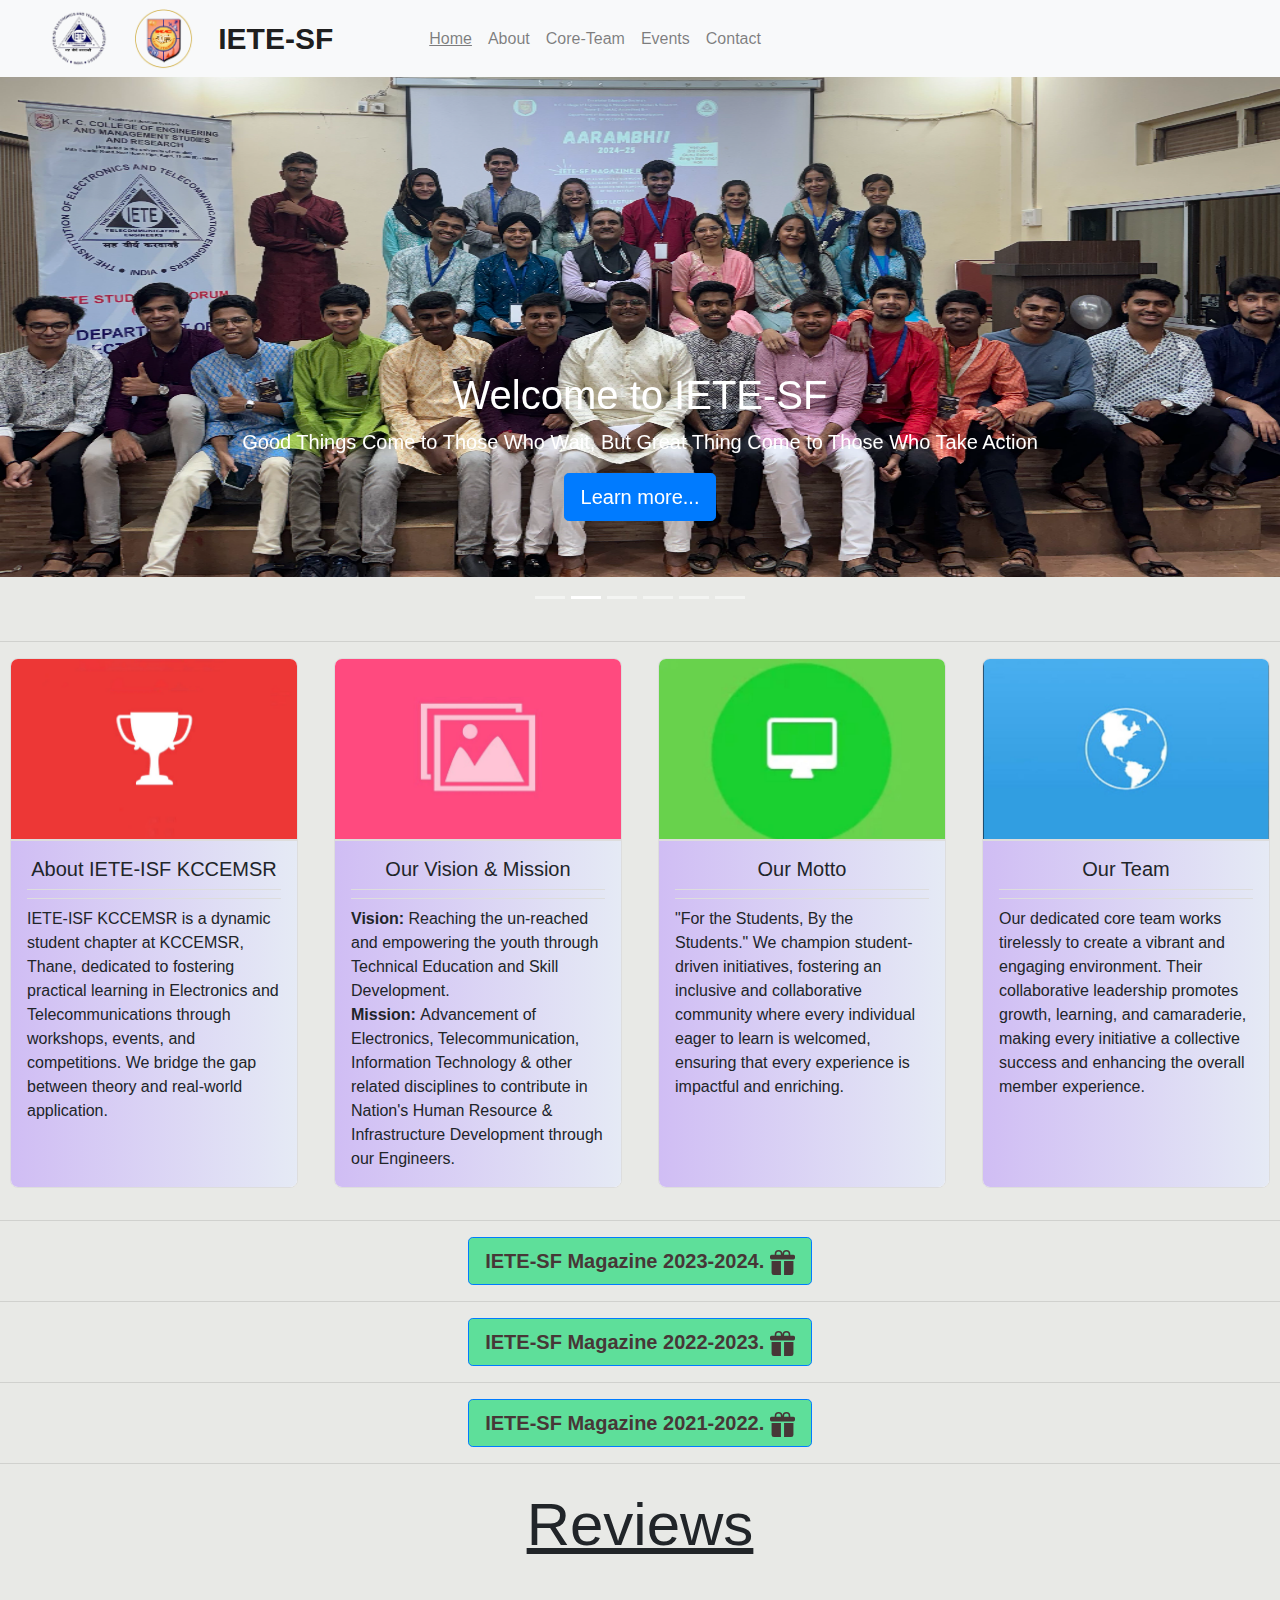
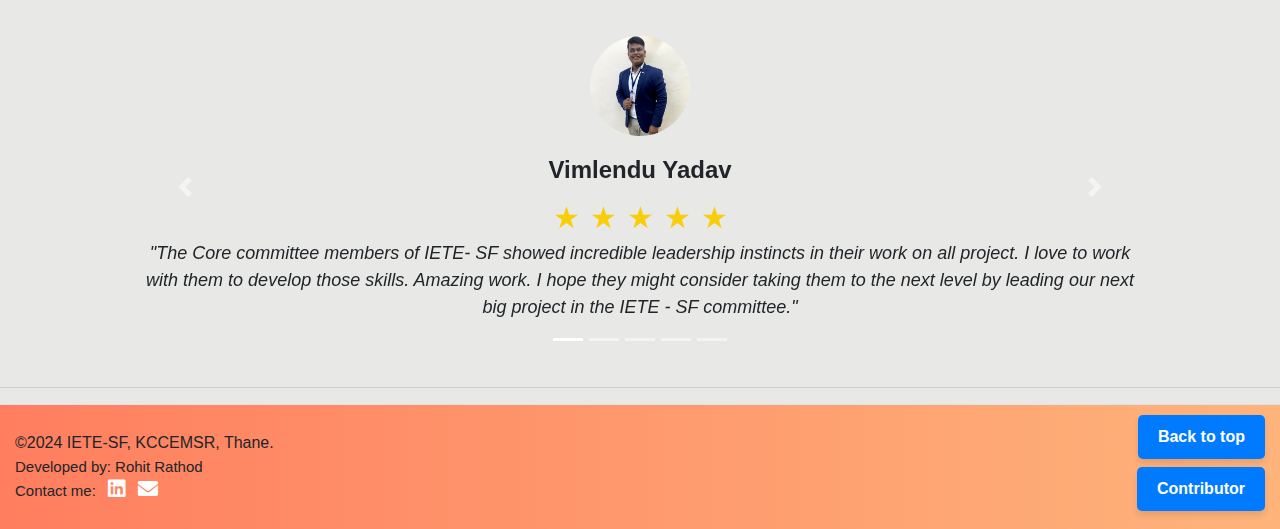
<file: index.html>
<!doctype html>
<html lang="en">

<head>
  <!-- Required meta tags -->
  <meta charset="utf-8">
  <meta name="viewport" content="width=device-width, initial-scale=1.0">
  <meta name="description" content="IETE-SF KCCEMSR">
  <meta name="description" content="IETE-SF">
  <meta name="description" content="KCCEMSR">
  <meta name="keywords" content="HTML, CSS, JavaScript, Bootstrap">
  <meta name="author" content="IETE-SF">
  <meta name="viewport" content="width=device-width, initial-scale=1.0 , shrink-to-fit=no">

  <!-- Bootstrap CSS -->
  <link rel="stylesheet" href="https://cdnjs.cloudflare.com/ajax/libs/font-awesome/6.0.0-beta3/css/all.min.css">

  <link rel="stylesheet" href="https://cdn.jsdelivr.net/npm/bootstrap@4.3.1/dist/css/bootstrap.min.css"
    integrity="sha384-ggOyR0iXCbMQv3Xipma34MD+dH/1fQ784/j6cY/iJTQUOhcWr7x9JvoRxT2MZw1T" crossorigin="anonymous">
  <link rel="stylesheet" href="style.css">

  <title>IETE-ISF KCCEMSR</title>
  <link rel="icon" href="asssets\iete_logo-removebg.png" type="image/x-icon">
</head>

<body onload="myFunction()" style="background-color: #E8E9E6;">
  <div id="loading"></div>

  <div id="popUpMain" style="display: none;">
    <div id="popup">
      <div class="side-btn">
        <button class="close-btn" id="closePopupBtn">&times;</button>
      </div>
      <div class="card" style="width: 18rem;">
        <img src="/asssets/Techno-trail.jpeg" class="card-img-top" alt="...">
        <div class="card-body card-body-scrollable">
          <p class="card-text">
          <h5>
            <a href="https://forms.gle/Dwi4SdYVudyJaL2p9" target="_blank"><u>Register!!!</u>
          </h5></a></p>
        </div>
      </div>
    </div>
  </div>
  <header>
    <nav class="navbar navbar-expand-md navbar-light bg-light pl-5">
      <img class="pr-4" src="asssets/iete_logo-removebg.png" alt="" width="7%" height="7%">
      <img class="pr-4" src="asssets/kc.jpg" alt="" width="7%" height="7%">
      <a class="navbar-brand pr-4" href="index.html" style="font-weight: 500; font-size: 30px;"><b>IETE-SF</b></a>
      <button class="navbar-toggler" type="button" data-toggle="collapse" data-target="#navbarCollapse"
        aria-controls="navbarCollapse" aria-expanded="false" aria-label="Toggle navigation">
        <span class="navbar-toggler-icon"></span>
      </button>
      <div class="collapse navbar-collapse pl-5" id="navbarCollapse">
        <ul class="navbar-nav mr-auto" style="font-weight: 500;">
          <li class="nav-item">
            <a class="nav-link" href="index.html"><u>Home</u></a>
          </li>
          <li class="nav-item">
            <a class="nav-link" href="about.html">About</a>
          </li>
          <li class="nav-item">
            <a class="nav-link" href="members.html">Core-Team</a>
          </li>
          <li class="nav-item">
            <a class="nav-link " href="gallery.html">Events</a>
          </li>
          <li class="nav-item">
            <a class="nav-link " href="contact.html">Contact</a>
          </li>
        </ul>
      </div>
    </nav>
  </header>

  <main role="main">

    <div id="myCarousel" class="carousel slide" data-ride="carousel">
      <ol class="carousel-indicators">
        <li data-target="#myCarousel" data-slide-to="0"></li>
        <li data-target="#myCarousel" data-slide-to="1" class="active"></li>
        <li data-target="#myCarousel" data-slide-to="2"></li>
        <li data-target="#myCarousel" data-slide-to="3"></li>
        <li data-target="#myCarousel" data-slide-to="4"></li>
        <li data-target="#myCarousel" data-slide-to="5"></li>

      </ol>
      <div class="carousel-inner">
        <div class="carousel-item">
          <img class="bd-placeholder-img" id="emerging-technologies" src="asssets/Background/Emerging-Technologies.jpg"
            alt="">
          <div class="container">
            <div class="carousel-caption text-right">
              <h1>Start a New Experience</h1>
              <p>Different Learning Spaces, Different Goals</p>
              <p><a class="btn btn-lg btn-primary" href="gallery.html" role="button">Browse gallery</a></p>
            </div>
            <div class="mobile-grp-pic">
              <div class="carousel-new">
                <h2>Start a New Experience</h2>
                <h5>
                  <p>Different Learning Spaces, Different Goals</p>
                </h5>
                <p><a class="btn btn-lg btn-primary" href="gallery.html" role="button">Browse gallery</a></p>
              </div>
            </div>
          </div>
        </div>
        <div class="carousel-item active">
          <img class="bd-placeholder-img" id="group-img" src="/asssets/Background/Grp_pic.jpg" alt="test">
          <div class="container">
            <div class="carousel-caption">
              <h1>Welcome to IETE-SF</h1>
              <p>Good Things Come to Those Who Wait, But Great Thing Come to Those Who Take Action</p>
              <p><a class="btn btn-lg btn-primary" target="_blank" href="https://www.iete.org/IETE%20ISF%20FORUM.pdf"
                  role="button">Learn more...</a></p>
            </div>
            <div class="mobile-grp-pic">
              <div class="carousel-new">
                <h2>Welcome to IETE-SF</h2>
                <!-- <p>Good Things Come to Those Who Wait, But Great Thing Come to Those Who Take Action</p> -->
                <h5>
                  <p>"Good Things Come to Those Who Wait, But Great Thing Come to Those Who Take Action"</p>
                </h5>
                <p><a class="btn btn-lg btn-primary" target="_blank" href="https://www.iete.org/IETE%20ISF%20FORUM.pdf"
                    role="button">Learn more...</a></p>
              </div>
            </div>
          </div>
        </div>
        <div class="carousel-item">
          <img class="bd-placeholder-img" id="core-img" src="asssets/Background/Core24-25.jpg" alt="">
          <div class="container">
            <div class="carousel-caption text-right">
              <h1>Core Members 2024-2025</h1>
              <p>"Teamwork divides the task and multiplies the success."</p>
              <p><a class="btn btn-lg btn-primary" href="members.html" role="button">Core 2024-25</a></p>
            </div>
            <div class="mobile-grp-pic">
              <div class="carousel-new">
                <h2>Core Members 24-25</h2>
                <h5>
                  <p>"Teamwork divides the task and multiplies the success."</p>
                </h5>
                <p><a class="btn btn-lg btn-primary" href="members.html" role="button">Core 2024-25</a></p>
              </div>
            </div>
          </div>
        </div>
        <div class="carousel-item ">
          <img class="bd-placeholder-img" id="core-img2" src="asssets/Background/Core 2023-24.jpg" alt="">
          <div class="container">
            <div class="carousel-caption text-right">
              <h1>Core Members 2023-2024</h1>
              <p>"The way we work together determines the way we succeed."</p>
              <p><a class="btn btn-lg btn-primary" href="oldmember.html" role="button">Core 2023-24</a></p>
            </div>
            <div class="mobile-grp-pic">
              <div class="carousel-new">
                <h2>Core Members 23-24</h2>
                <h5>
                  <p>"The way we work together determines the way we succeed."</p>
                </h5>
                <p><a class="btn btn-lg btn-primary" href="oldmember.html" role="button">Core 2023-24</a></p>
              </div>
            </div>
          </div>
        </div>
        <div class="carousel-item">
          <img class="bd-placeholder-img" id="core-img3" src="asssets/Background/Core22-23.jpg" alt="">
          <div class="container">
            <div class="carousel-caption text-right">
              <h1>Core Members 2022-2023</h1>
              <p>"Individuals make a team work, and teamwork makes individuals succeed."</p>
              <p><a class="btn btn-lg btn-primary" href="core22-23.html" role="button">Core 2022-23</a></p>
            </div>
            <div class="mobile-grp-pic">
              <div class="carousel-new">
                <h2>Core Members 22-23</h2>
                <h5>
                  <p>"Individuals make a team work, and teamwork makes individuals succeed."</p>
                </h5>
                <p><a class="btn btn-lg btn-primary" href="core22-23.html" role="button">Core 2022-23</a></p>
              </div>
            </div>
          </div>
        </div>
        <div class="carousel-item ">
          <img class="bd-placeholder-img" id="core-img2" src="asssets/Background/core21-22 grp pic.jpg" alt="">
          <div class="container">
            <div class="carousel-caption text-right">
              <h1>Core Members 2021-2022</h1>
              <p>"The way we work together determines the way we succeed."</p>
              <p><a class="btn btn-lg btn-primary" href="core21-22.html" role="button">Core 2021-22</a></p>
            </div>
            <div class="mobile-grp-pic">
              <div class="carousel-new">
                <h2>Core Members 21-22</h2>
                <h5>
                  <p>"The way we work together determines the way we succeed."</p>
                </h5>
                <p><a class="btn btn-lg btn-primary" href="core21-22.html" role="button">Core 2021-22</a></p>
              </div>
            </div>
          </div>
        </div>
      </div>
      <br>
      <br>
      <div class="color">
        <a class="carousel-control-prev" href="#myCarousel" role="button" data-slide="prev">
          <span class="carousel-control-prev-icon" aria-hidden="true"></span>
          <span class="sr-only">Previous</span>
        </a>
        <a class="carousel-control-next" href="#myCarousel" role="button" data-slide="next">
          <span class="carousel-control-next-icon" aria-hidden="true"></span>
          <span class="sr-only">Next</span>
        </a>
      </div>
    </div>

    <hr class="featurette-divider">

    <div class="adjust">
      <div class="card" style="width: 18rem;">
        <img src="/asssets/trophy icon.jpg" class="card-img-top" alt="...">
        <div class="card-body">
          <h5 class="card-title">About IETE-ISF KCCEMSR</h5>
          <p class="card-text">IETE-ISF KCCEMSR is a dynamic student chapter at KCCEMSR, Thane, dedicated to fostering
            practical learning in Electronics and Telecommunications through workshops, events, and competitions. We
            bridge the gap between theory and real-world application.</p>
          <!-- <a href="#" class="btn btn-primary">Go somewhere</a> -->
        </div>
      </div>

      <div class="card" style="width: 18rem;">
        <img src="/asssets/image icon.jpg" class="card-img-top" alt="...">
        <div class="card-body">
          <h5 class="card-title">Our Vision & Mission</h5>
          <p class="card-text"> <span>Vision: </span> Reaching the un-reached and empowering the youth through Technical
            Education and Skill Development. <br> <span>Mission: </span> Advancement of Electronics, Telecommunication,
            Information Technology & other related disciplines to contribute in Nation's Human Resource & Infrastructure
            Development through our Engineers.</p>
          <!-- <a href="#" class="btn btn-primary">Go somewhere</a> -->
        </div>
      </div>

      <div class="card" style="width: 18rem;">
        <img src="/asssets/desktop icon.jpg" class="card-img-top" alt="...">
        <div class="card-body">
          <h5 class="card-title">Our Motto</h5>
          <p class="card-text">"For the Students, By the Students." We champion student-driven initiatives, fostering an
            inclusive and collaborative community where every individual eager to learn is welcomed, ensuring that every
            experience is impactful and enriching.</p>
          <!-- <a href="#" class="btn btn-primary">Go somewhere</a> -->
        </div>
      </div>

      <div class="card" style="width: 18rem;">
        <img src="/asssets/earth icon.jpeg" class="card-img-top" alt="...">
        <div class="card-body">
          <h5 class="card-title">Our Team</h5>
          <p class="card-text">Our dedicated core team works tirelessly to create a vibrant and engaging environment.
            Their collaborative leadership promotes growth, learning, and camaraderie, making every initiative a
            collective success and enhancing the overall member experience.</p>
          <!-- <a href="#" class="btn btn-primary">Go somewhere</a> -->
        </div>
      </div>
    </div>

    <!-- <div class="mobile-grp-pic">
      <div class="carousel-new">
        <h1>Welcome to IETE-SF</h1>
        <p>Good Things Come to Those Who Wait, But Great Thing Come to Those Who Take Action</p>
        <p><a class="btn btn-lg btn-primary" target="_blank" href="https://www.iete.org/IETE%20ISF%20FORUM.pdf"
            role="button">Learn more...</a></p>
      </div>
    </div> 
    <hr class="featurette-divider">-->

    <!--<div class="container heading mt-3">
      <p style="text-align: center;font-size: 60px;font-weight: 500;"><u>Events</u></p>
    </div>

    <div class="container marketing mt-5">

      <div class="row featurette">
        <div class="col-md-7 order-md-2 mt-5">
          <h2 class="featurette-heading" style="font-weight: 500;">Poster Making Competition </h2><br>
          <span class="text-muted" style="font-size: large;font-weight:500;">Make something smart.</span>
          <p class="lead" style="font-size: medium;"><u><b>Topic</b></u> : Emerging Technologies in INDIA.<br>Show your
            productivity and win assured prizes.<br><br><a class="btn btn-lg btn-primary" target="_blank"
              href="https://forms.gle/hV9pk2ctYdyxjnim6" role="button">Register Now </a>
          </p>
          <p style="font-size: small;"><b>*NOTE :- Only for SE, TE, BE Students.</b></p>
        </div>
        <div class="col-md-5 order-md-1">
          <img class="bd-placeholder-img bd-placeholder-img-lg featurette-image img-fluid mx-auto" width="400"
            height="400" src="asssets/Event/event7.jpg" alt="event7">
        </div>
      </div>

      <hr class="featurette-divider">

      <div class="row featurette">
        <div class="col-md-7 mt-5">
          <h2 class="featurette-heading" style="font-weight: 500;">Pitchers Tank </h2><br>
          <span class="text-muted" style="font-size: large;font-weight:500;">Where idea meets reality.</span>
          <p class="lead" style="font-size: small;">The motive of the competition was to focus on the practical
            implementations of innovative ideas of students and giving an opportunity to young entrepreneurs to showcase
            their talents & encourage them to test their skills.
            Prof. Yogesh Karunakar and Mr. Sagar Bhosle, Director of MFC Restaurants were the judges for the
            competition.</p>
        </div>
        <div class="col-md-5">
          <img class="bd-placeholder-img bd-placeholder-img-lg featurette-image img-fluid mx-auto" width="400"
            height="400" src="asssets/Event/event2.jpg" alt="event2">
        </div>
      </div>

      <hr class="featurette-divider">

      <div class="row featurette">
        <div class="col-md-7 order-md-2 mt-5">
          <h2 class="featurette-heading" style="font-weight: 500;">Automation Industry Webinar </h2><br>
          <span class="text-muted" style="font-size: large;font-weight:500;">Build something smart.</span>
          <p class="lead" style="font-size: small;">Mr. Rajesh gave the introduction on Automation Industry and gave an
            overview on working and process of different automated machines he designed in the industrial projects.
            he explained the working of Electrical motor, VFD, PLCs and HMI/SCADA software by animated videos and
            introduced us the recent technologies used in Industrial Automation and different job opportunities for an
            Automation Engineer in Industrial Sector.</p>
        </div>
        <div class="col-md-5 order-md-1">
          <img class="bd-placeholder-img bd-placeholder-img-lg featurette-image img-fluid mx-auto" width="400"
            height="400" src="asssets/Event/event3.jpeg" alt="event3">
        </div>
      </div>

      <hr class="featurette-divider">

      <div class="row featurette">
        <div class="col-md-7 mt-5">
          <h2 class="featurette-heading" style="font-weight: 500;">Swayam Kalam </h2><br>
          <span class="text-muted" style="font-size: large;font-weight:500;">Present your view.</span>
          <p class="lead" style="font-size: small;">The participants were divided into two groups where the judges in
            each group evaluated them on the basis of their presentation skills, confidence, clarity and content.
            Twelve teams across different institutes have participated and gave captivating presentations. Each team was
            given 7 minutes to present their PPT’s on any one of the topics given and 1 minute for question-and-answer
            session. </p>
        </div>
        <div class="col-md-5">
          <img class="bd-placeholder-img bd-placeholder-img-lg featurette-image img-fluid mx-auto" width="400"
            height="400" src="asssets/Event/event4.jpeg" alt="event4">
        </div>
      </div>-->

    <!-- magzine showcase-->
    <hr class="featurette-divider">

    <div class="row featurette mt-2 md-5">
      <div class="container" style="text-align: center; ">
        <a class="btn btn-lg btn-primary blink" target="_blank"
          href="https://drive.google.com/file/d/1jRX7cqTsAG5bxQF8MMkI7ZlYd9uM1uVO/view?usp=sharing"
          role="button">IETE-SF Magazine 2023-2024.
          <svg xmlns="http://www.w3.org/2000/svg" width="25" height="25" fill="currentColor" class="bi bi-gift-fill"
            viewBox="0 0 16 16">
            <path
              d="M3 2.5a2.5 2.5 0 0 1 5 0 2.5 2.5 0 0 1 5 0v.006c0 .07 0 .27-.038.494H15a1 1 0 0 1 1 1v1a1 1 0 0 1-1 1H1a1 1 0 0 1-1-1V4a1 1 0 0 1 1-1h2.038A2.968 2.968 0 0 1 3 2.506V2.5zm1.068.5H7v-.5a1.5 1.5 0 1 0-3 0c0 .085.002.274.045.43a.522.522 0 0 0 .023.07zM9 3h2.932a.56.56 0 0 0 .023-.07c.043-.156.045-.345.045-.43a1.5 1.5 0 0 0-3 0V3zm6 4v7.5a1.5 1.5 0 0 1-1.5 1.5H9V7h6zM2.5 16A1.5 1.5 0 0 1 1 14.5V7h6v9H2.5z" />
          </svg>
        </a>
      </div>
    </div>

    <hr class="featurette-divider">

    <div class="row featurette mt-2 md-5">
      <div class="container" style="text-align: center; ">
        <a class="btn btn-lg btn-primary blink" target="_blank"
          href="https://drive.google.com/file/d/1Kc0WsJR2vkT4L1HVYjzIMlmBWuqQoySL/view?usp=sharing"
          role="button">IETE-SF Magazine 2022-2023.
          <svg xmlns="http://www.w3.org/2000/svg" width="25" height="25" fill="currentColor" class="bi bi-gift-fill"
            viewBox="0 0 16 16">
            <path
              d="M3 2.5a2.5 2.5 0 0 1 5 0 2.5 2.5 0 0 1 5 0v.006c0 .07 0 .27-.038.494H15a1 1 0 0 1 1 1v1a1 1 0 0 1-1 1H1a1 1 0 0 1-1-1V4a1 1 0 0 1 1-1h2.038A2.968 2.968 0 0 1 3 2.506V2.5zm1.068.5H7v-.5a1.5 1.5 0 1 0-3 0c0 .085.002.274.045.43a.522.522 0 0 0 .023.07zM9 3h2.932a.56.56 0 0 0 .023-.07c.043-.156.045-.345.045-.43a1.5 1.5 0 0 0-3 0V3zm6 4v7.5a1.5 1.5 0 0 1-1.5 1.5H9V7h6zM2.5 16A1.5 1.5 0 0 1 1 14.5V7h6v9H2.5z" />
          </svg>
        </a>
      </div>
    </div>

    <hr class="featurette-divider">

    <div class="row featurette mt-2 md-5">
      <div class="container" style="text-align: center; ">
        <a class="btn btn-lg btn-primary blink" target="_blank"
          href="https://drive.google.com/file/d/1spszDiDcaYlD9a4wvyR_7U60vOb13IfU/view?usp=sharing"
          role="button">IETE-SF Magazine 2021-2022.
          <svg xmlns="http://www.w3.org/2000/svg" width="25" height="25" fill="currentColor" class="bi bi-gift-fill"
            viewBox="0 0 16 16">
            <path
              d="M3 2.5a2.5 2.5 0 0 1 5 0 2.5 2.5 0 0 1 5 0v.006c0 .07 0 .27-.038.494H15a1 1 0 0 1 1 1v1a1 1 0 0 1-1 1H1a1 1 0 0 1-1-1V4a1 1 0 0 1 1-1h2.038A2.968 2.968 0 0 1 3 2.506V2.5zm1.068.5H7v-.5a1.5 1.5 0 1 0-3 0c0 .085.002.274.045.43a.522.522 0 0 0 .023.07zM9 3h2.932a.56.56 0 0 0 .023-.07c.043-.156.045-.345.045-.43a1.5 1.5 0 0 0-3 0V3zm6 4v7.5a1.5 1.5 0 0 1-1.5 1.5H9V7h6zM2.5 16A1.5 1.5 0 0 1 1 14.5V7h6v9H2.5z" />
          </svg>
        </a>
      </div>
    </div>

    <hr class="featurette-divider">

    <div class="container heading mt-3 animated-heading-container">
      <p style="text-align: center;font-size: 60px;font-weight: 500;"><u>Reviews</u></p>
    </div>

    <div class="container">
      <div class="testimonial-carousel">
        <div id="myCarousel1" class="carousel slide" data-ride="carousel">
          <!-- Indicators -->
          <ul class="carousel-indicators">
            <li data-target="#myCarousel1" data-slide-to="0" class="active"></li>
            <li data-target="#myCarousel1" data-slide-to="1"></li>
            <li data-target="#myCarousel1" data-slide-to="2"></li>
            <li data-target="#myCarousel1" data-slide-to="3"></li>
            <li data-target="#myCarousel1" data-slide-to="4"></li>

          </ul>

          <!-- Wrapper for slides -->
          <div class="carousel-inner">
            <div class="carousel-item active">
              <div class="box">
                <img class="testimonial-image" src="asssets/Review/Vimlendu.jpeg" alt="Testimonial Image 1" />
              </div>
              <h4 class="testimonial-name">Vimlendu Yadav</h4>
              <div class="stars">
                <span class="star">&#9733;</span>
                <span class="star">&#9733;</span>
                <span class="star">&#9733;</span>
                <span class="star">&#9733;</span>
                <span class="star">&#9733;</span>
              </div>
              <p class="testimonial-quote">"The Core committee members of IETE- SF showed incredible leadership
                instincts in their work on all project. I love to work with them to develop
                those skills. Amazing work. I hope they might consider taking them to the
                next level by leading our next big project in the IETE - SF committee."</p>
            </div>

            <div class="carousel-item">
              <div class="box">
                <img class="testimonial-image" src="asssets/Review/Manas.jpeg" alt="Testimonial Image 2" />
              </div>
              <h4 class="testimonial-name">Manas Gadge</h4>
              <div class="stars">
                <span class="star">&#9733;</span>
                <span class="star">&#9733;</span>
                <span class="star">&#9733;</span>
                <span class="star">&#9733;</span>
                <span class="star">&#9734;</span>
              </div>
              <p class="testimonial-quote">"IETE -SF gives us the advantages to develop our skills. And it also gives
                an
                opportunity to work on a big platform and also it conducts big project and
                all the seniors and members are helpful and kind and also they are
                supportive and hardworking. I enjoy working with IETE -SF"</p>
            </div>

            <div class="carousel-item">
              <div class="box">
                <img class="testimonial-image" src="asssets/Review/Patole.jpg" alt="Testimonial Image 1" />
              </div>
              <h4 class="testimonial-name">Harsh Patole</h4>
              <div class="stars">
                <span class="star">&#9733;</span>
                <span class="star">&#9733;</span>
                <span class="star">&#9733;</span>
                <span class="star">&#9733;</span>
                <span class="star">&#9734;</span>
              </div>
              <p class="testimonial-quote">"IETE-SF KCCEMSR is more than a group; it's a supportive family where
                everyone can grow and succeed. The focus on practical education and knowledge sharing truly transforms
                our students’ lives and fosters a strong sense of community."</p>
            </div>

            <div class="carousel-item">
              <div class="box">
                <img class="testimonial-image" src="asssets/Review/Avinash.jpeg" alt="Testimonial Image 2" />
              </div>
              <h4 class="testimonial-name">Avinash Rajak</h4>
              <div class="stars">
                <span class="star">&#9733;</span>
                <span class="star">&#9733;</span>
                <span class="star">&#9733;</span>
                <span class="star">&#9733;</span>
                <span class="star">&#9733;</span>
              </div>
              <p class="testimonial-quote">"IETE-SF KCCEMSR is not merely a forum; it is a family where each member is
                valued and given the opportunity to grow and thrive. We are proud of our achievements and it has
                allowed me to witness the impact of knowledge sharing and the transformative effect that practical
                education can have on students."</p>
            </div>

            <div class="carousel-item">
              <div class="box">
                <img class="testimonial-image" src="asssets/Review/Shivanand.jpeg" alt="Testimonial Image 1" />
              </div>
              <h4 class="testimonial-name">Shivanand Shetye</h4>
              <div class="stars">
                <span class="star">&#9733;</span>
                <span class="star">&#9733;</span>
                <span class="star">&#9733;</span>
                <span class="star">&#9733;</span>
                <span class="star">&#9733;</span>
              </div>
              <p class="testimonial-quote">"IETE-SF KCCEMSR is a supportive community that helps us grow and learn
                together. It's a place where knowledge and ideas are shared, and everyone has the opportunity to
                succeed."</p>
            </div>
            <div class="color">
              <a class="carousel-control-prev" href="#myCarousel1" role="button" data-slide="prev">
                <span class="carousel-control-prev-icon" aria-hidden="true"></span>
                <span class="sr-only">Previous</span>
              </a>
              <a class="carousel-control-next" href="#myCarousel1" role="button" data-slide="next">
                <span class="carousel-control-next-icon" aria-hidden="true"></span>
                <span class="sr-only">Next</span>
              </a>
            </div>
          </div>

        </div>

      </div>
    </div>

    <hr class="featurette-divider">


    <!-- /END THE FEATURETTES -->

    </div>

    <!-- /.container -->

    <!-- FOOTER -->
    <footer class="footer">
      <div class="footer-content">
        <p>©2024 IETE-SF, KCCEMSR, Thane.<br>
          <span style="font-weight: 500; font-size: 15px;">
            Developed by: Rohit Rathod<br>
            <span>Contact me: </span>
            <!-- LinkedIn Icon (Optional) -->
            <a class="ml-2" href="https://www.linkedin.com/in/rohit-rathod-2715rr/" target="_blank">
              <i class="fab fa-linkedin icon"></i>
            </a>
            <!-- Email Icon -->
            <a class="ml-2" href="mailto:rohitrathod2815@gmail.com">
              <i class="fas fa-envelope icon"></i>
            </a>
          </span>
        </p>
      </div>
      <div class="footer-buttons">
        <p class="back-to-top-container">
          <a href="#" class="back-to-top">Back to top</a>
        </p>
        <p class="contributor-container">
          <a href="thanks.html" class="contributor">Contributor</a>
        </p>
      </div>
    </footer>




  </main>

  <!-- Optional JavaScript -->
  <!-- jQuery first, then Popper.js, then Bootstrap JS -->
  <script src="https://code.jquery.com/jquery-3.3.1.slim.min.js"
    integrity="sha384-q8i/X+965DzO0rT7abK41JStQIAqVgRVzpbzo5smXKp4YfRvH+8abtTE1Pi6jizo"
    crossorigin="anonymous"></script>
  <script src="https://cdn.jsdelivr.net/npm/popper.js@1.14.7/dist/umd/popper.min.js"
    integrity="sha384-UO2eT0CpHqdSJQ6hJty5KVphtPhzWj9WO1clHTMGa3JDZwrnQq4sF86dIHNDz0W1"
    crossorigin="anonymous"></script>
  <script src="https://cdn.jsdelivr.net/npm/bootstrap@4.3.1/dist/js/bootstrap.min.js"
    integrity="sha384-JjSmVgyd0p3pXB1rRibZUAYoIIy6OrQ6VrjIEaFf/nJGzIxFDsf4x0xIM+B07jRM"
    crossorigin="anonymous"></script>


  <!-- for popup -->

  <script src="https://ajax.googleapis.com/ajax/libs/jquery/3.3.1/jquery.min.js"></script>
  <script>
    var preloader = document.getElementById("loading");
    function myFunction() {
      preloader.style.display = "none";
    };

    $(document).ready(function () {
      setTimeout(function () {
        $('#popUpMain').css('display', 'block');
      }, 5000);
    });

    $('.close-btn').click(function () {
      $('#popUpMain').css('display', 'none');
    });

  </script>


</body>

</html>
</file>
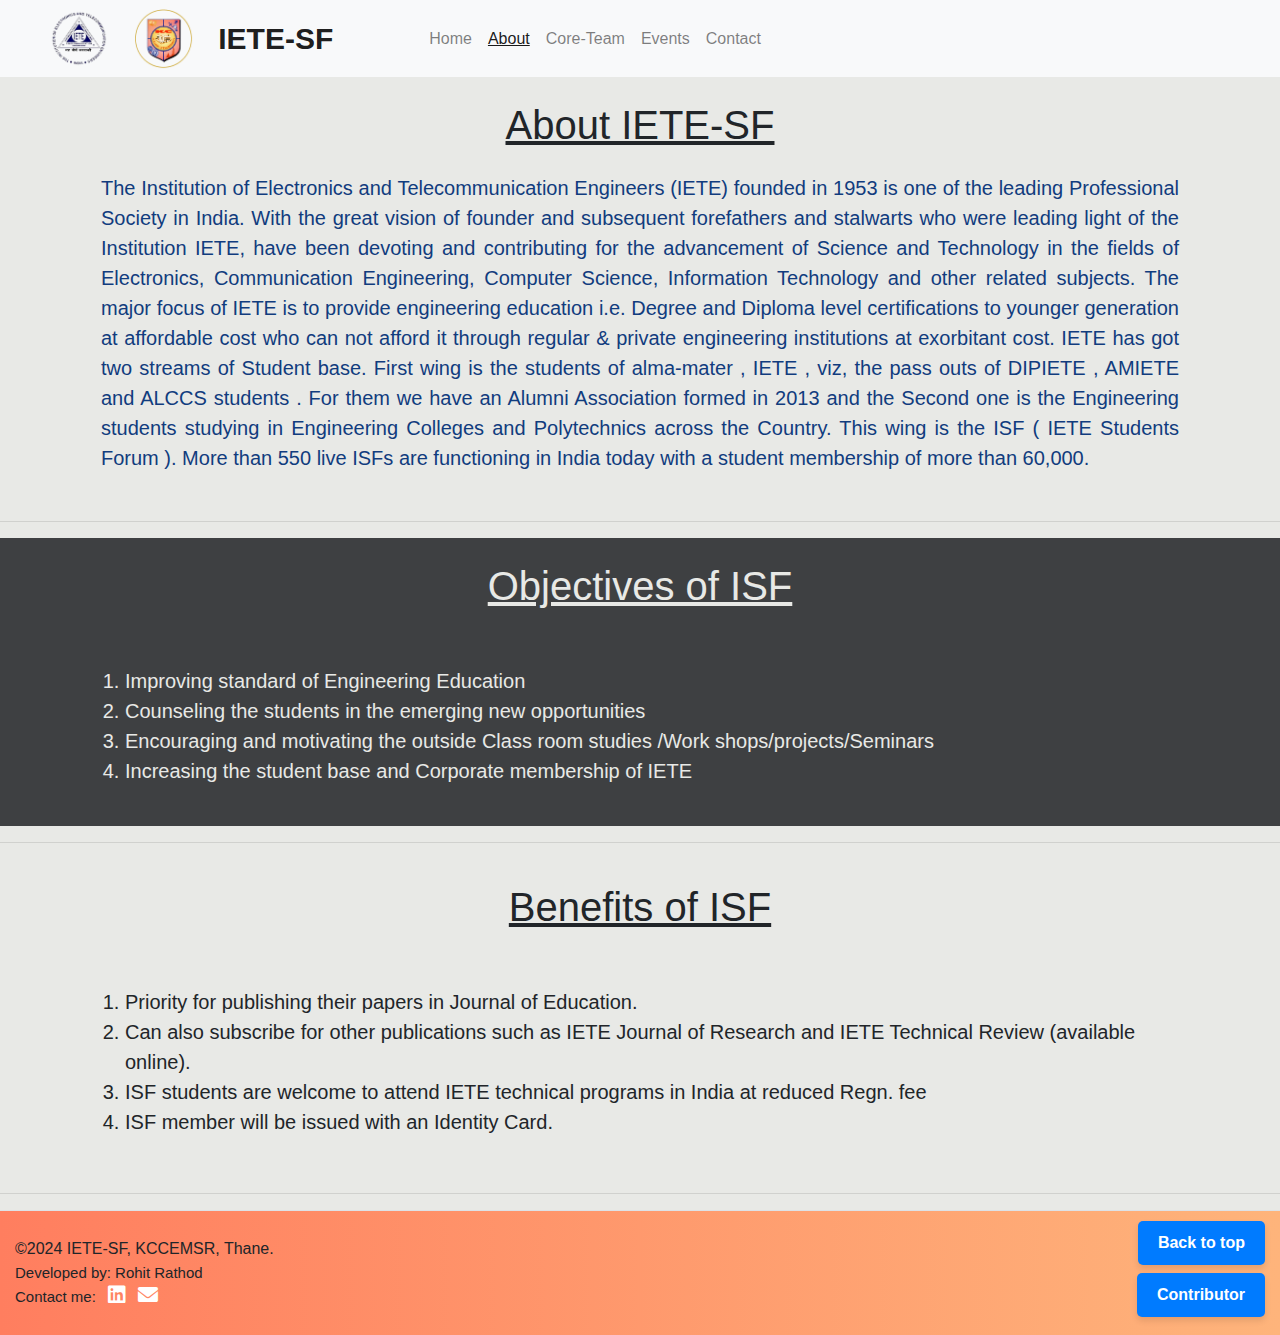
<file: about.html>
<!doctype html>
<html lang="en">

<head>
    <!-- Required meta tags -->
    <meta charset="utf-8">
    <meta name="viewport" content="width=device-width, initial-scale=1, shrink-to-fit=no">

    <!-- Bootstrap CSS -->
    <link rel="stylesheet" href="https://cdn.jsdelivr.net/npm/bootstrap@4.3.1/dist/css/bootstrap.min.css"
        integrity="sha384-ggOyR0iXCbMQv3Xipma34MD+dH/1fQ784/j6cY/iJTQUOhcWr7x9JvoRxT2MZw1T" crossorigin="anonymous">
    <link rel="stylesheet" href="style.css">
    <link rel="stylesheet" href="https://cdnjs.cloudflare.com/ajax/libs/font-awesome/6.0.0-beta3/css/all.min.css">

    <title>IETE-ISF About</title>
    <link rel="icon" href="asssets\iete_logo-removebg.png" type="image/x-icon">
</head>

<body style="background-color: #E8E9E6;">
    <header>
        <nav class="navbar navbar-expand-md navbar-light bg-light pl-5">
            <img class="pr-4" src="asssets/iete_logo-removebg.png" alt="" width="7%" height="7%">
            <img class="pr-4" src="asssets/kc.jpg" alt="" width="7%" height="7%">
            <a class="navbar-brand pr-4" href="index.html" style="font-weight: 500; font-size: 30px;"><b>IETE-SF</b></a>
            <button class="navbar-toggler" type="button" data-toggle="collapse" data-target="#navbarCollapse"
                aria-controls="navbarCollapse" aria-expanded="false" aria-label="Toggle navigation">
                <span class="navbar-toggler-icon"></span>
            </button>
            <div class="collapse navbar-collapse pl-5" id="navbarCollapse">
                <ul class="navbar-nav mr-auto" style="font-weight: 500;">
                    <li class="nav-item">
                        <a class="nav-link" href="index.html">Home</a>
                    </li>
                    <li class="nav-item active">
                        <a class="nav-link" href="about.html"><u>About</u></a>
                    </li>
                    <li class="nav-item">
                        <a class="nav-link" href="members.html">Core-Team</a>
                    </li>
                    <li class="nav-item">
                        <a class="nav-link " href="gallery.html">Events</a>
                    </li>
                    <li class="nav-item">
                        <a class="nav-link " href="contact.html">Contact</a>
                    </li>
                </ul>
            </div>
            <hr class="featurette-divider">
        </nav>
    </header>

    <div class="container pt-4 animated-heading-container">
        <h1 style="text-align:center;"><u>About IETE-SF</u></h1>
        <div class="para">
            <p class="p-3" style="color: #113C7E;font-weight: 500;text-align: justify;">
                The Institution of Electronics and Telecommunication Engineers (IETE) founded in 1953 is one of the
                leading Professional Society in India. With the
                great vision of founder and subsequent forefathers and stalwarts who were leading light of the
                Institution IETE, have been devoting and contributing
                for the advancement of Science and Technology in the fields of Electronics, Communication Engineering,
                Computer Science, Information Technology
                and other related subjects. The major focus of IETE is to provide engineering education i.e. Degree and
                Diploma level certifications to younger
                generation at affordable cost who can not afford it through regular & private engineering institutions
                at exorbitant cost. IETE has got two streams of
                Student base. First wing is the students of alma-mater , IETE , viz, the pass outs of DIPIETE , AMIETE
                and ALCCS students . For them we have an
                Alumni Association formed in 2013 and the Second one is the Engineering students studying in Engineering
                Colleges and Polytechnics across the
                Country. This wing is the ISF ( IETE Students Forum ). More than 550 live ISFs are functioning in India
                today with a student membership of more than 60,000.
            </p>
        </div>
        <!--<img src="asssets\iete-pic-with-award.jpeg" alt="" class="background">-->
    </div>

    <hr class="featurette-divider">

    <section style="background-color: #3E4042;">
        <div class="container pt-4 pb-4">
            <h1 style="text-align:center;color: #E8E9E6;"><u>Objectives of ISF</u></h1>
            <div class="para">
                <p class="p-3" style="font-weight: 500;text-align: justify;">
                <ol style="color: #E8E9E6;">
                    <li> Improving standard of Engineering Education</li>
                    <li> Counseling the students in the emerging new opportunities</li>
                    <li> Encouraging and motivating the outside Class room studies /Work shops/projects/Seminars</li>
                    <li> Increasing the student base and Corporate membership of IETE</li>
                </ol>
                </p>
            </div>
        </div>
    </section>

    <hr class="featurette-divider">

    <div class="container pt-4 pb-4">
        <h1 style="text-align:center;"><u>Benefits of ISF</u></h1>
        <div class="para">
            <p class="p-3" style="text-align: justify;">
            <ol>
                <li> Priority for publishing their papers in Journal of Education.</li>
                <li> Can also subscribe for other publications such as IETE Journal of Research and IETE Technical
                    Review (available online).</li>
                <li> ISF students are welcome to attend IETE technical programs in India at reduced Regn. fee</li>
                <li> ISF member will be issued with an Identity Card.</li>
            </ol>
            </p>
        </div>
    </div>

    <hr class="featurette-divider">

    <!-- FOOTER -->
    <footer class="footer">
        <div class="footer-content">
            <p>©2024 IETE-SF, KCCEMSR, Thane.<br>
                <span style="font-weight: 500; font-size: 15px;">
                    Developed by: Rohit Rathod<br>
                    <span>Contact me: </span>
                    <!-- LinkedIn Icon (Optional) -->
                    <a class="ml-2" href="https://www.linkedin.com/in/rohit-rathod-2715rr/" target="_blank">
                        <i class="fab fa-linkedin icon"></i>
                    </a>
                    <!-- Email Icon -->
                    <a class="ml-2" href="mailto:rohitrathod2815@gmail.com">
                        <i class="fas fa-envelope icon"></i>
                    </a>
                </span>
            </p>
        </div>
        <div class="footer-buttons">
            <p class="back-to-top-container">
                <a href="#" class="back-to-top">Back to top</a>
            </p>
            <p class="contributor-container">
                <a href="thanks.html" class="contributor">Contributor</a>
            </p>
        </div>
    </footer>

    <!-- Optional JavaScript -->
    <!-- jQuery first, then Popper.js, then Bootstrap JS -->
    <script src="https://code.jquery.com/jquery-3.3.1.slim.min.js"
        integrity="sha384-q8i/X+965DzO0rT7abK41JStQIAqVgRVzpbzo5smXKp4YfRvH+8abtTE1Pi6jizo"
        crossorigin="anonymous"></script>
    <script src="https://cdn.jsdelivr.net/npm/popper.js@1.14.7/dist/umd/popper.min.js"
        integrity="sha384-UO2eT0CpHqdSJQ6hJty5KVphtPhzWj9WO1clHTMGa3JDZwrnQq4sF86dIHNDz0W1"
        crossorigin="anonymous"></script>
    <script src="https://cdn.jsdelivr.net/npm/bootstrap@4.3.1/dist/js/bootstrap.min.js"
        integrity="sha384-JjSmVgyd0p3pXB1rRibZUAYoIIy6OrQ6VrjIEaFf/nJGzIxFDsf4x0xIM+B07jRM"
        crossorigin="anonymous"></script>
</body>

</html>
</file>
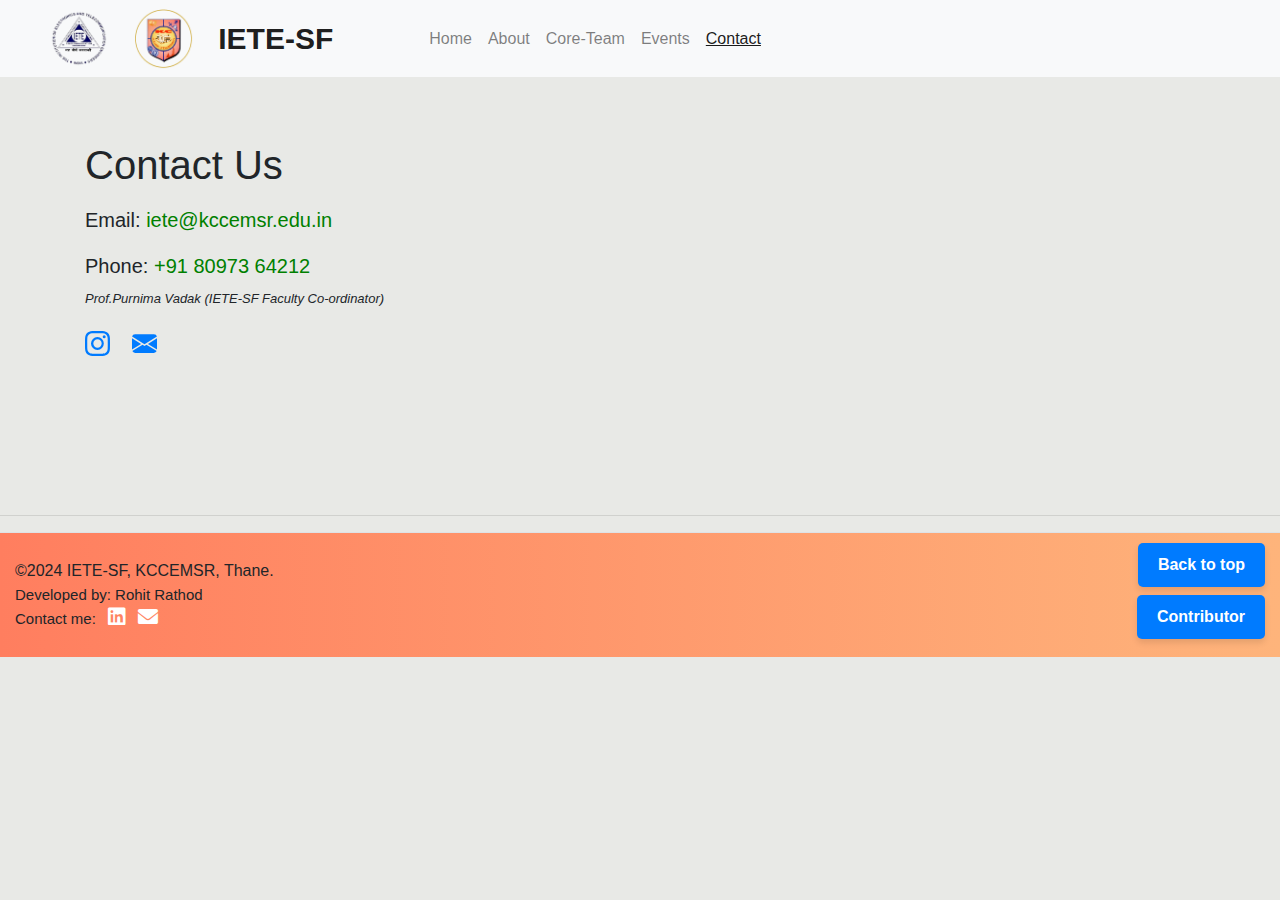
<file: contact.html>
<!doctype html>
<html lang="en">

<head>
  <!-- Required meta tags -->
  <meta charset="utf-8">
  <meta name="viewport" content="width=device-width, initial-scale=1, shrink-to-fit=no">

  <!-- Bootstrap CSS -->
  <link rel="stylesheet" href="https://cdn.jsdelivr.net/npm/bootstrap@4.3.1/dist/css/bootstrap.min.css"
    integrity="sha384-ggOyR0iXCbMQv3Xipma34MD+dH/1fQ784/j6cY/iJTQUOhcWr7x9JvoRxT2MZw1T" crossorigin="anonymous">
  <link rel="stylesheet" href="style.css">
  <link rel="stylesheet" href="https://cdnjs.cloudflare.com/ajax/libs/font-awesome/6.0.0-beta3/css/all.min.css">

  <title>IETE-ISF Contact</title>
  <link rel="icon" href="asssets\iete_logo-removebg.png" type="image/x-icon">
</head>

<body style="background-color: #E8E9E6;">
  <header>
    <nav class="navbar navbar-expand-md navbar-light bg-light pl-5">
      <img class="pr-4" src="asssets/iete_logo-removebg.png" alt="" width="7%" height="7%">
      <img class="pr-4" src="asssets/kc.jpg" alt="" width="7%" height="7%">
      <a class="navbar-brand pr-4" href="index.html" style="font-weight: 500; font-size: 30px;"><b>IETE-SF</b></a>
      <button class="navbar-toggler" type="button" data-toggle="collapse" data-target="#navbarCollapse"
        aria-controls="navbarCollapse" aria-expanded="false" aria-label="Toggle navigation">
        <span class="navbar-toggler-icon"></span>
      </button>
      <div class="collapse navbar-collapse pl-5" id="navbarCollapse">
        <ul class="navbar-nav mr-auto" style="font-weight: 500;">
          <li class="nav-item">
            <a class="nav-link" href="index.html">Home</a>
          </li>
          <li class="nav-item">
            <a class="nav-link" href="about.html">About</a>
          </li>
          <li class="nav-item">
            <a class="nav-link" href="members.html">Core-Team</a>
          </li>
          <li class="nav-item">
            <a class="nav-link " href="gallery.html">Events</a>
          </li>
          <li class="nav-item active">
            <a class="nav-link " href="contact.html"><u>Contact</u></a>
          </li>
        </ul>
      </div>
      <hr class="featurette-divider">
    </nav>
  </header>

  <div class="container pt-5">
    <div class="row">
      <div class="col-md-5 mb-3">
        <h1 class="mt-3">Contact Us</h1>
        <p class="pt-2">
          Email: <a href="mailto: iete@kccemsr.edu.in" style="color: green;">iete@kccemsr.edu.in</a>
        </p>
        <p>
          Phone: <a href="tel: 8097364212" style="color: green;">+91 80973 64212</a><br>
          <span style="font-size: 13px;"><i>Prof.Purnima Vadak (IETE-SF Faculty Co-ordinator)</i></span>
        </p>
        <a class="pt-1 pb-5" href="https://www.instagram.com/iete_sf_kccemsr/" target="_blank"><svg
            xmlns="http://www.w3.org/2000/svg" width="25" height="25" fill="currentColor" class="bi bi-instagram"
            viewBox="0 0 16 16">
            <path
              d="M8 0C5.829 0 5.556.01 4.703.048 3.85.088 3.269.222 2.76.42a3.917 3.917 0 0 0-1.417.923A3.927 3.927 0 0 0 .42 2.76C.222 3.268.087 3.85.048 4.7.01 5.555 0 5.827 0 8.001c0 2.172.01 2.444.048 3.297.04.852.174 1.433.372 1.942.205.526.478.972.923 1.417.444.445.89.719 1.416.923.51.198 1.09.333 1.942.372C5.555 15.99 5.827 16 8 16s2.444-.01 3.298-.048c.851-.04 1.434-.174 1.943-.372a3.916 3.916 0 0 0 1.416-.923c.445-.445.718-.891.923-1.417.197-.509.332-1.09.372-1.942C15.99 10.445 16 10.173 16 8s-.01-2.445-.048-3.299c-.04-.851-.175-1.433-.372-1.941a3.926 3.926 0 0 0-.923-1.417A3.911 3.911 0 0 0 13.24.42c-.51-.198-1.092-.333-1.943-.372C10.443.01 10.172 0 7.998 0h.003zm-.717 1.442h.718c2.136 0 2.389.007 3.232.046.78.035 1.204.166 1.486.275.373.145.64.319.92.599.28.28.453.546.598.92.11.281.24.705.275 1.485.039.843.047 1.096.047 3.231s-.008 2.389-.047 3.232c-.035.78-.166 1.203-.275 1.485a2.47 2.47 0 0 1-.599.919c-.28.28-.546.453-.92.598-.28.11-.704.24-1.485.276-.843.038-1.096.047-3.232.047s-2.39-.009-3.233-.047c-.78-.036-1.203-.166-1.485-.276a2.478 2.478 0 0 1-.92-.598 2.48 2.48 0 0 1-.6-.92c-.109-.281-.24-.705-.275-1.485-.038-.843-.046-1.096-.046-3.233 0-2.136.008-2.388.046-3.231.036-.78.166-1.204.276-1.486.145-.373.319-.64.599-.92.28-.28.546-.453.92-.598.282-.11.705-.24 1.485-.276.738-.034 1.024-.044 2.515-.045v.002zm4.988 1.328a.96.96 0 1 0 0 1.92.96.96 0 0 0 0-1.92zm-4.27 1.122a4.109 4.109 0 1 0 0 8.217 4.109 4.109 0 0 0 0-8.217zm0 1.441a2.667 2.667 0 1 1 0 5.334 2.667 2.667 0 0 1 0-5.334z" />
          </svg></a>
        <a class="ml-3 pt-1 pb-5" href="mailto: iete@kccemsr.edu.in"><svg xmlns="http://www.w3.org/2000/svg" width="25"
            height="25" fill="currentColor" class="bi bi-envelope-fill" viewBox="0 0 16 16">
            <path
              d="M.05 3.555A2 2 0 0 1 2 2h12a2 2 0 0 1 1.95 1.555L8 8.414.05 3.555ZM0 4.697v7.104l5.803-3.558L0 4.697ZM6.761 8.83l-6.57 4.027A2 2 0 0 0 2 14h12a2 2 0 0 0 1.808-1.144l-6.57-4.027L8 9.586l-1.239-.757Zm3.436-.586L16 11.801V4.697l-5.803 3.546Z" />
          </svg></a>
      </div>
      <div class="col-md-5 mb-3">
        <iframe title="map"
          src="https://www.google.com/maps/embed?pb=!1m18!1m12!1m3!1d3199.1706788239335!2d72.97820701442124!3d19.179984487028303!2m3!1f0!2f0!3f0!3m2!1i1024!2i768!4f13.1!3m3!1m2!1s0x3be7b8da14eacea9%3A0xb4f1e032d9e4fc41!2sK.C.%20College%20of%20Engineering%20%26%20Management%20Studies%20%26%20Research!5e1!3m2!1sen!2sin!4v1659874168299!5m2!1sen!2sin"
          width="100%" height="350" style="border:0;" allowfullscreen="" loading="lazy"
          referrerpolicy="no-referrer-when-downgrade"></iframe>
      </div>
    </div>
  </div>

  <hr class="featurette-divider">
  <!-- FOOTER -->
  <footer class="footer">
    <div class="footer-content">
      <p>©2024 IETE-SF, KCCEMSR, Thane.<br>
        <span style="font-weight: 500; font-size: 15px;">
          Developed by: Rohit Rathod<br>
          <span>Contact me: </span>
          <!-- LinkedIn Icon (Optional) -->
          <a class="ml-2" href="https://www.linkedin.com/in/rohit-rathod-2715rr/" target="_blank">
            <i class="fab fa-linkedin icon"></i>
          </a>
          <!-- Email Icon -->
          <a class="ml-2" href="mailto:rohitrathod2815@gmail.com">
            <i class="fas fa-envelope icon"></i>
          </a>
        </span>
      </p>
    </div>
    <div class="footer-buttons">
      <p class="back-to-top-container">
        <a href="#" class="back-to-top">Back to top</a>
      </p>
      <p class="contributor-container">
        <a href="thanks.html" class="contributor">Contributor</a>
      </p>
    </div>
  </footer>
  <!-- Optional JavaScript -->
  <!-- jQuery first, then Popper.js, then Bootstrap JS -->
  <script src="https://code.jquery.com/jquery-3.3.1.slim.min.js"
    integrity="sha384-q8i/X+965DzO0rT7abK41JStQIAqVgRVzpbzo5smXKp4YfRvH+8abtTE1Pi6jizo"
    crossorigin="anonymous"></script>
  <script src="https://cdn.jsdelivr.net/npm/popper.js@1.14.7/dist/umd/popper.min.js"
    integrity="sha384-UO2eT0CpHqdSJQ6hJty5KVphtPhzWj9WO1clHTMGa3JDZwrnQq4sF86dIHNDz0W1"
    crossorigin="anonymous"></script>
  <script src="https://cdn.jsdelivr.net/npm/bootstrap@4.3.1/dist/js/bootstrap.min.js"
    integrity="sha384-JjSmVgyd0p3pXB1rRibZUAYoIIy6OrQ6VrjIEaFf/nJGzIxFDsf4x0xIM+B07jRM"
    crossorigin="anonymous"></script>
</body>

</html>
</file>
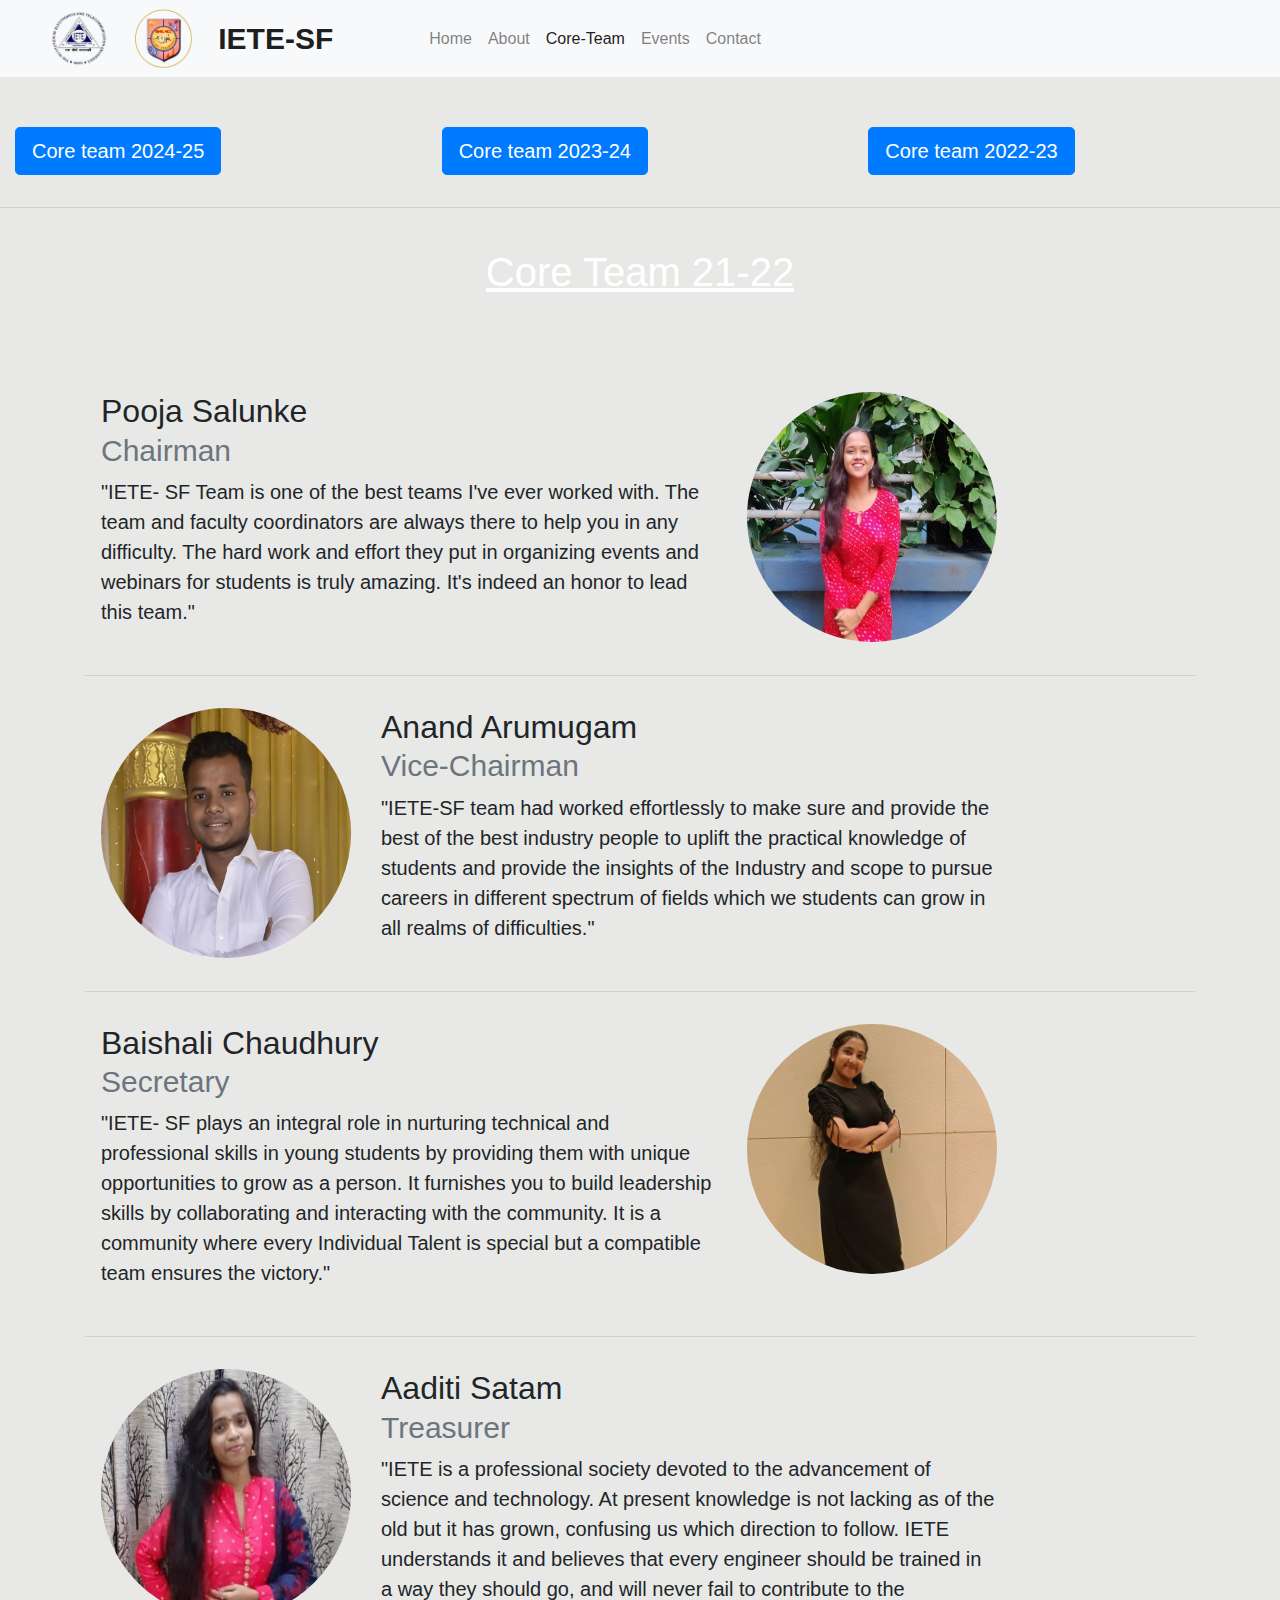
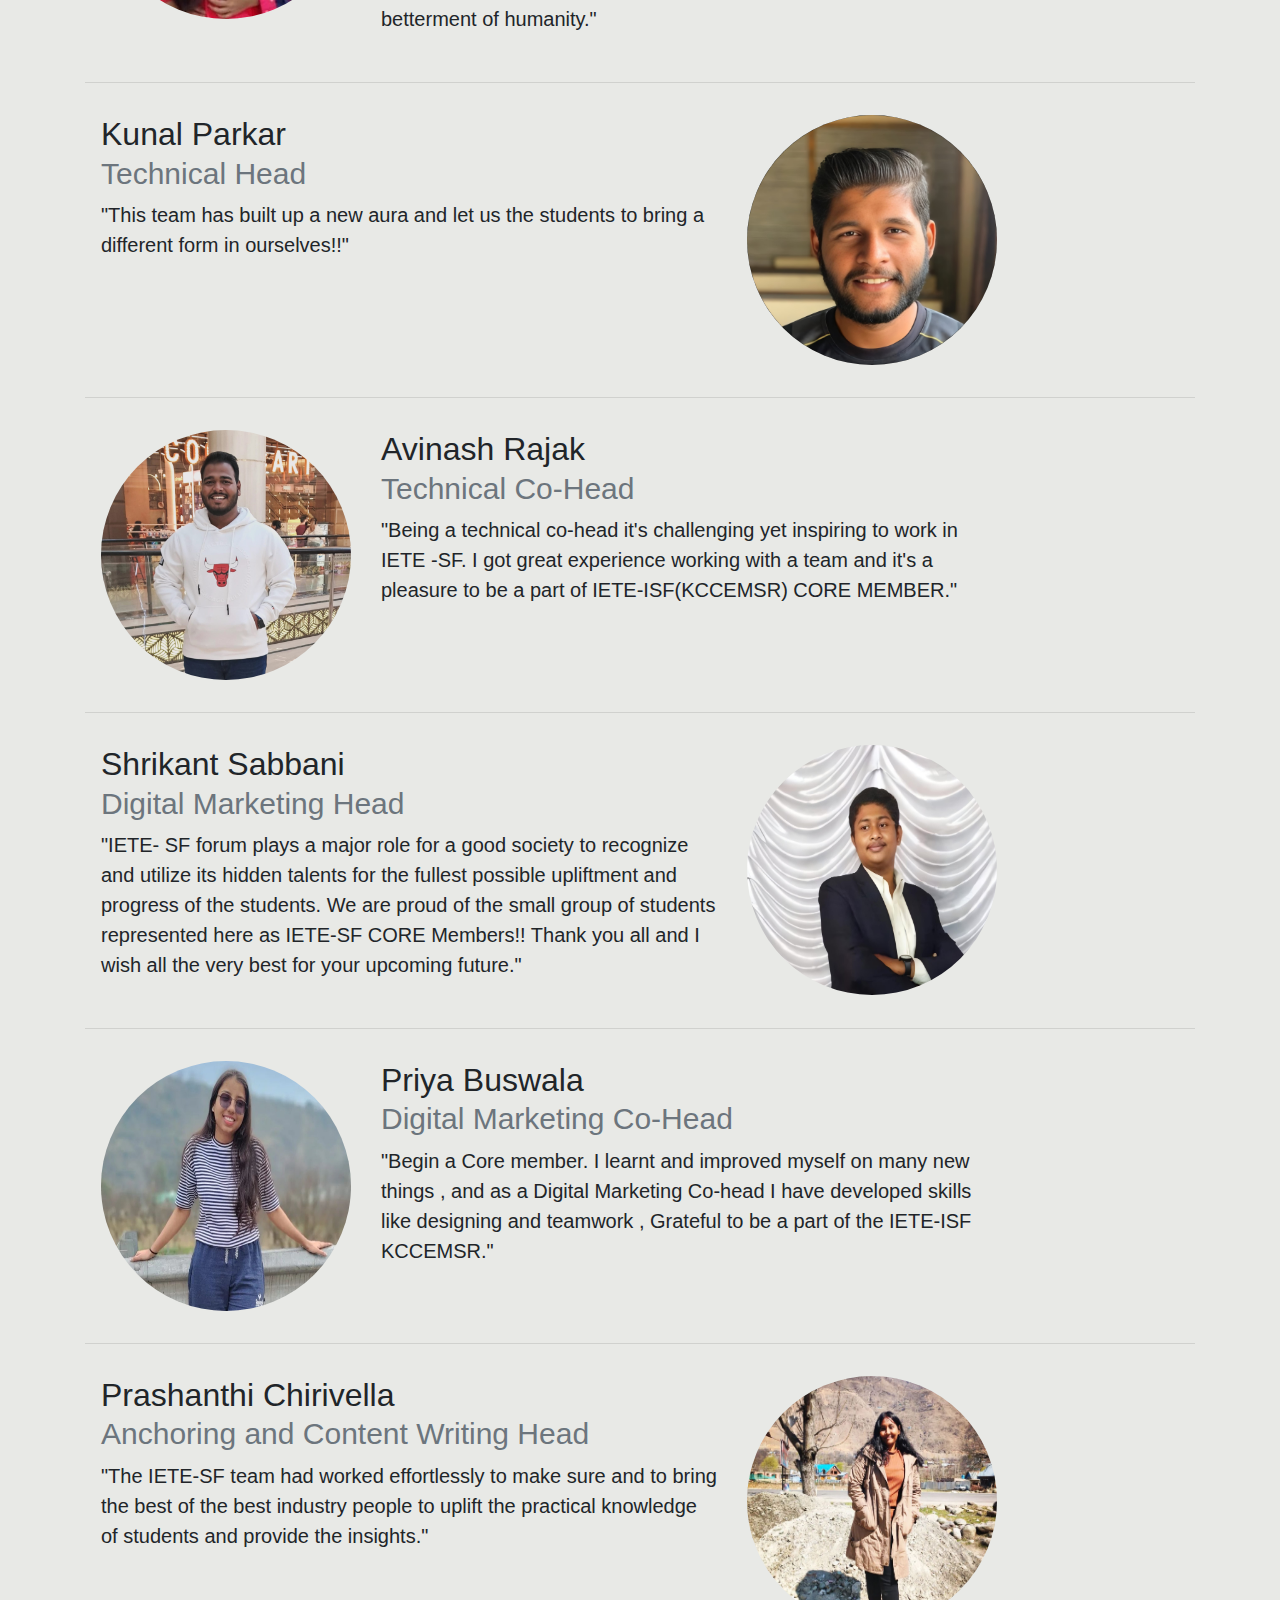
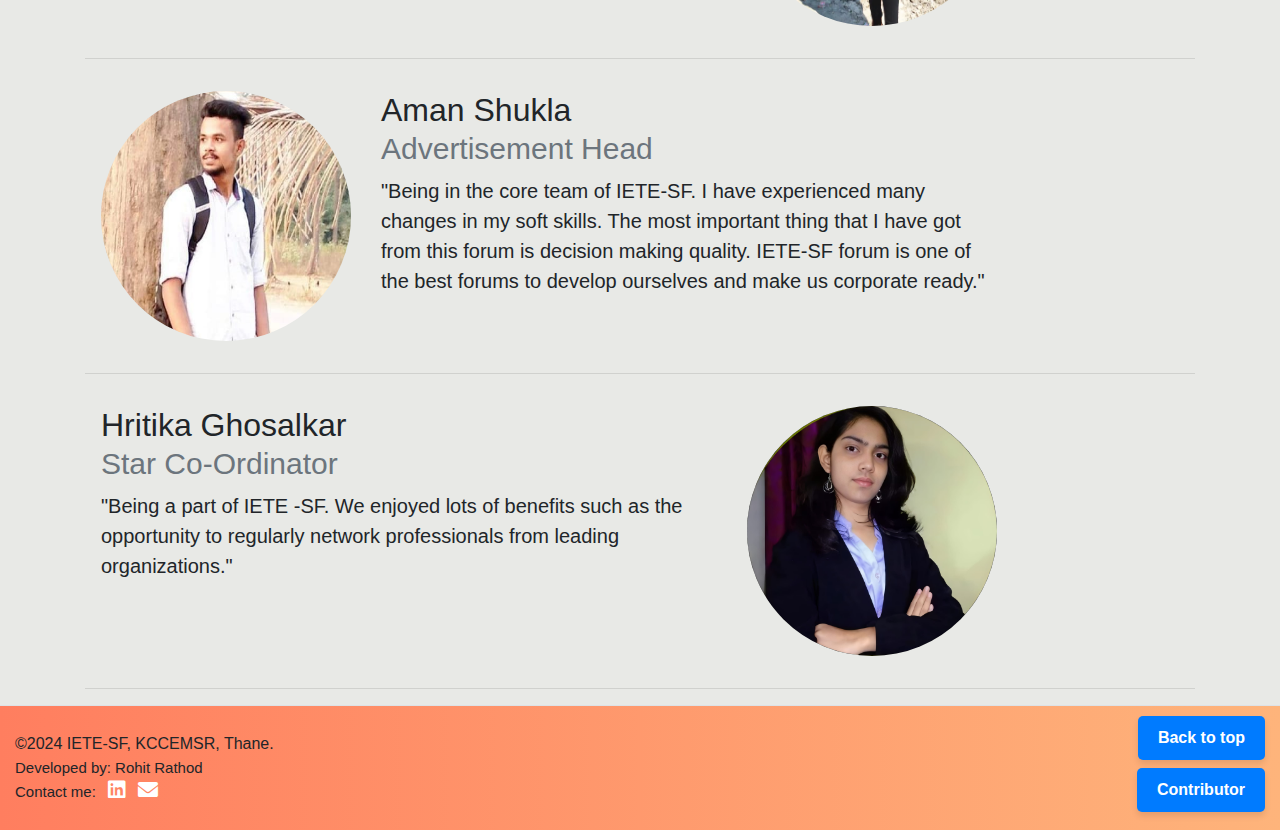
<file: core21-22.html>
<!doctype html>
<html lang="en">

<head>
    <!-- Required meta tags -->
    <meta charset="utf-8">
    <meta name="viewport" content="width=device-width, initial-scale=1, shrink-to-fit=no">

    <!-- Bootstrap CSS -->
    <link rel="stylesheet" href="https://cdn.jsdelivr.net/npm/bootstrap@4.3.1/dist/css/bootstrap.min.css"
        integrity="sha384-ggOyR0iXCbMQv3Xipma34MD+dH/1fQ784/j6cY/iJTQUOhcWr7x9JvoRxT2MZw1T" crossorigin="anonymous">
    <link rel="stylesheet" href="style.css">
    <link rel="stylesheet" href="https://cdnjs.cloudflare.com/ajax/libs/font-awesome/6.0.0-beta3/css/all.min.css">

    <title>IETE-ISF Members</title>
    <link rel="icon" href="asssets\iete_logo-removebg.png" type="image/x-icon">
</head>

<body style="background-color: #E8E9E6;">
    <header>
        <nav class="navbar navbar-expand-md navbar-light bg-light pl-5">
            <img class="pr-4" src="asssets/iete_logo-removebg.png" alt="" width="7%" height="7%">
            <img class="pr-4" src="asssets/kc.jpg" alt="" width="7%" height="7%">
            <a class="navbar-brand pr-4" href="index.html" style="font-weight: 500; font-size: 30px;"><b>IETE-SF</b></a>
            <button class="navbar-toggler" type="button" data-toggle="collapse" data-target="#navbarCollapse"
                aria-controls="navbarCollapse" aria-expanded="false" aria-label="Toggle navigation">
                <span class="navbar-toggler-icon"></span>
            </button>
            <div class="collapse navbar-collapse pl-5" id="navbarCollapse">
                <ul class="navbar-nav mr-auto" style="font-weight: 500;">
                    <li class="nav-item">
                        <a class="nav-link" href="index.html">Home</a>
                    </li>
                    <li class="nav-item">
                        <a class="nav-link" href="about.html">About</a>
                    </li>
                    <li class="nav-item active">
                        <a class="nav-link" href="members.html">Core-Team</a>
                    </li>
                    <li class="nav-item">
                        <a class="nav-link " href="gallery.html">Events</a>
                    </li>
                    <li class="nav-item">
                        <a class="nav-link " href="contact.html">Contact</a>
                    </li>
                </ul>
            </div>
            <hr class="featurette-divider">
        </nav>
    </header>

    <!-- Buttons -->
    <div class="buttons">
        <div class="contains-buttons">
            <div class="container">
                <div class="carousel-captiontext-right1">
                    <p><a class="btn btn-lg btn-primary" href="members.html" role="button">Core team 2024-25</a></p>
                </div>
            </div>
            <div class="container">
                <div class="carousel-captiontext-right1">
                    <p><a class="btn btn-lg btn-primary" href="oldmember.html" role="button">Core team 2023-24</a></p>
                </div>
            </div>
            <div class="container">
                <div class="carousel-captiontext-right1">
                    <p><a class="btn btn-lg btn-primary" href="core22-23.html" role="button">Core team 2022-23</a></p>
                </div>
            </div>
        </div>
        <hr class="featurette-divider">
        <!-- <div class="container pt-4 animated-heading-container">
            <h1 style="text-align:center;"><u>Core Team 2021-2022</u></h1>
        </div><br> -->

        <div class="container pt-4 animated-heading-container">
            <h1 class="animated-heading"><u>Core Team 21-22</u></h1>
        </div><br>

        <div class="container pt-5">
            <div class="row featurette p-3">
                <div class="col-md-7">
                    <h2 class="featurette-heading">Pooja Salunke<br><span class="text-muted"
                            style="font-size: 30px;">Chairman</span></h2>
                    <p class="lead">"IETE- SF Team is one of the best teams I've ever worked with. The team and faculty
                        coordinators are always there to help you in any difficulty. The hard work and effort they put
                        in organizing events and webinars for students is truly amazing. It's indeed an honor to lead
                        this team."</p>
                </div>
                <div class="box">
                    <div class="col-md-5">
                        <img class="bd-placeholder-img bd-placeholder-img-lg featurette-image mx-auto rounded-circle"
                            width="250" height="250" src="asssets/Old_core/Pooja.jpeg" alt="event4">
                    </div>
                </div>
            </div>

            <hr class="featurette-divider">

            <div class="row featurette p-3">
                <div class="col-md-7 order-md-2">
                    <h2 class="featurette-heading">Anand Arumugam<br><span class="text-muted"
                            style="font-size: 30px;">Vice-Chairman</span></h2>
                    <p class="lead">"IETE-SF team had worked effortlessly to make sure and provide the best of the best
                        industry people to uplift the practical knowledge of students and provide the insights of the
                        Industry and scope to pursue careers in different spectrum of fields which we students can grow
                        in all realms of difficulties."
                    </p>
                </div>
                <div class="box">
                    <div class="col-md-5 order-md-1">
                        <img class="bd-placeholder-img bd-placeholder-img-lg featurette-image mx-auto rounded-circle"
                            width="250" height="250" src="asssets/Old_core/Aanand.jpeg" alt="event4">
                    </div>
                </div>
            </div>

            <hr class="featurette-divider">

            <div class="row featurette p-3">
                <div class="col-md-7">
                    <h2 class="featurette-heading">Baishali Chaudhury<br><span class="text-muted"
                            style="font-size: 30px;">Secretary</span></h2>
                    <p class="lead">"IETE- SF plays an integral role in nurturing technical and professional skills in
                        young students by providing them with unique opportunities to grow as a person. It furnishes you
                        to build leadership skills by collaborating and interacting with the community. It is a
                        community where every Individual Talent is special but a compatible team ensures the victory."
                    </p>
                </div>
                <div class="box">
                    <div class="col-md-5">
                        <img class="bd-placeholder-img bd-placeholder-img-lg featurette-image mx-auto rounded-circle"
                            width="250" height="250" src="asssets/Old_core/Baishali.jpg" alt="event4">
                    </div>
                </div>
            </div>

            <hr class="featurette-divider">

            <div class="row featurette p-3">
                <div class="col-md-7 order-md-2">
                    <h2 class="featurette-heading">Aaditi Satam<br><span class="text-muted"
                            style="font-size: 30px;">Treasurer</span></h2>
                    <p class="lead">"IETE is a professional society devoted to the advancement of science and
                        technology. At present knowledge is not lacking as of the old but it has grown, confusing us
                        which direction to follow. IETE understands it and believes that every engineer should be
                        trained in a way they should go, and will never fail to contribute to the betterment of
                        humanity."</p>
                </div>
                <div class="box">
                    <div class="col-md-5 order-md-1">
                        <img class="bd-placeholder-img bd-placeholder-img-lg featurette-image mx-auto rounded-circle"
                            width="250" height="250" src="asssets/Old_core/Aaditi.jpeg" alt="event4">
                    </div>
                </div>
            </div>

            <hr class="featurette-divider">

            <div class="row featurette p-3">
                <div class="col-md-7">
                    <h2 class="featurette-heading">Kunal Parkar<br><span class="text-muted"
                            style="font-size: 30px;">Technical Head</span></h2>
                    <p class="lead">"This team has built up a new aura and let us the students to bring a different form
                        in ourselves!!"</p>
                </div>
                <div class="box">
                    <div class="col-md-5">
                        <img class="bd-placeholder-img bd-placeholder-img-lg featurette-image mx-auto rounded-circle"
                            width="250" height="250" src="asssets/Old_core/Kunal.jpeg" alt="event4">
                    </div>
                </div>
            </div>

            <hr class="featurette-divider">

            <div class="row featurette p-3">
                <div class="col-md-7 order-md-2">
                    <h2 class="featurette-heading">Avinash Rajak<br><span class="text-muted"
                            style="font-size: 30px;">Technical Co-Head</span></h2>
                    <p class="lead">"Being a technical co-head it's challenging yet inspiring to work in IETE -SF. I got
                        great experience working with a team and it's a pleasure to be a part of IETE-ISF(KCCEMSR) CORE
                        MEMBER."</p>
                </div>
                <div class="box">
                    <div class="col-md-5">
                        <img class="bd-placeholder-img bd-placeholder-img-lg featurette-image mx-auto rounded-circle"
                            width="250" height="250" src="asssets/Review/Avinash.jpeg" alt="event4">
                    </div>
                </div>
            </div>

            <hr class="featurette-divider">

            <div class="row featurette p-3">
                <div class="col-md-7">
                    <h2 class="featurette-heading">Shrikant Sabbani <br><span class="text-muted"
                            style="font-size: 30px;">Digital Marketing Head</span></h2>
                    <p class="lead">"IETE- SF forum plays a major role for a good society to recognize and utilize its
                        hidden talents for the fullest possible upliftment and progress of the students. We are proud of
                        the small group of students represented here as IETE-SF CORE Members!! Thank you all and I wish
                        all the very best for your upcoming future."</p>
                </div>
                <div class="box">
                    <div class="col-md-5">
                        <img class="bd-placeholder-img bd-placeholder-img-lg featurette-image mx-auto rounded-circle"
                            width="250" height="250" src="asssets/Old_core/Shrikant.jpeg" alt="event4">
                    </div>
                </div>
            </div>

            <hr class="featurette-divider">

            <div class="row featurette p-3">
                <div class="col-md-7 order-md-2">
                    <h2 class="featurette-heading">Priya Buswala <br><span class="text-muted"
                            style="font-size: 30px;">Digital Marketing Co-Head</span></h2>
                    <p class="lead">"Begin a Core member. I learnt and improved myself on many new things , and as a
                        Digital Marketing Co-head I have developed skills like designing and teamwork , Grateful to be a
                        part of the IETE-ISF KCCEMSR."</p>
                </div>
                <div class="box">
                    <div class="col-md-5">
                        <img class="bd-placeholder-img bd-placeholder-img-lg featurette-image mx-auto rounded-circle"
                            width="250" height="250" src="asssets/Old_core/Priya.jpeg" alt="event4">
                    </div>
                </div>
            </div>

            <hr class="featurette-divider">

            <div class="row featurette p-3">
                <div class="col-md-7">
                    <h2 class="featurette-heading">Prashanthi Chirivella <br><span class="text-muted"
                            style="font-size: 30px;">Anchoring and Content Writing Head</span></h2>
                    <p class="lead">"The IETE-SF team had worked effortlessly to make sure and to bring the best of the
                        best industry people to uplift the practical knowledge of students and provide the insights."
                    </p>
                </div>
                <div class="box">
                    <div class="col-md-5">
                        <img class="bd-placeholder-img bd-placeholder-img-lg featurette-image mx-auto rounded-circle"
                            width="250" height="250" src="asssets/Old_core/Prashanti.jpeg" alt="event4">
                    </div>
                </div>
            </div>

            <hr class="featurette-divider">

            <div class="row featurette p-3">
                <div class="col-md-7 order-md-2">
                    <h2 class="featurette-heading">Aman Shukla <br><span class="text-muted"
                            style="font-size: 30px;">Advertisement Head</span></h2>
                    <p class="lead">"Being in the core team of IETE-SF. I have experienced many changes in my soft
                        skills. The most important thing that I have got from this forum is decision making quality.
                        IETE-SF forum is one of the best forums to develop ourselves and make us corporate ready."</p>
                </div>
                <div class="box">
                    <div class="col-md-5">
                        <img class="bd-placeholder-img bd-placeholder-img-lg featurette-image mx-auto rounded-circle"
                            width="250" height="250" src="asssets/Old_core/Aman.jpeg" alt="event4">
                    </div>
                </div>
            </div>

            <hr class="featurette-divider">

            <div class="row featurette p-3">
                <div class="col-md-7 ">
                    <h2 class="featurette-heading">Hritika Ghosalkar <br><span class="text-muted"
                            style="font-size: 30px;">Star Co-Ordinator</span></h2>
                    <p class="lead">"Being a part of IETE -SF. We enjoyed lots of benefits such as the opportunity to
                        regularly network professionals from leading organizations."</p>
                </div>
                <div class="box">
                    <div class="col-md-5">
                        <img class="bd-placeholder-img bd-placeholder-img-lg featurette-image mx-auto rounded-circle"
                            width="250" height="250" src="asssets/Old_core/Hritika.jpeg" alt="event4">
                    </div>
                </div>
            </div>

            <hr class="featurette-divider">
        </div>

        <!-- FOOTER -->
        <footer class="footer">
            <div class="footer-content">
                <p>©2024 IETE-SF, KCCEMSR, Thane.<br>
                    <span style="font-weight: 500; font-size: 15px;">
                        Developed by: Rohit Rathod<br>
                        <span>Contact me: </span>
                        <!-- LinkedIn Icon (Optional) -->
                        <a class="ml-2" href="https://www.linkedin.com/in/rohit-rathod-2715rr/" target="_blank">
                            <i class="fab fa-linkedin icon"></i>
                        </a>
                        <!-- Email Icon -->
                        <a class="ml-2" href="mailto:rohitrathod2815@gmail.com">
                            <i class="fas fa-envelope icon"></i>
                        </a>
                    </span>
                </p>
            </div>
            <div class="footer-buttons">
                <p class="back-to-top-container">
                    <a href="#" class="back-to-top">Back to top</a>
                </p>
                <p class="contributor-container">
                    <a href="thanks.html" class="contributor">Contributor</a>
                </p>
            </div>
        </footer>

        <!-- Optional JavaScript -->
        <!-- jQuery first, then Popper.js, then Bootstrap JS -->
        <script src="https://code.jquery.com/jquery-3.3.1.slim.min.js"
            integrity="sha384-q8i/X+965DzO0rT7abK41JStQIAqVgRVzpbzo5smXKp4YfRvH+8abtTE1Pi6jizo"
            crossorigin="anonymous"></script>
        <script src="https://cdn.jsdelivr.net/npm/popper.js@1.14.7/dist/umd/popper.min.js"
            integrity="sha384-UO2eT0CpHqdSJQ6hJty5KVphtPhzWj9WO1clHTMGa3JDZwrnQq4sF86dIHNDz0W1"
            crossorigin="anonymous"></script>
        <script src="https://cdn.jsdelivr.net/npm/bootstrap@4.3.1/dist/js/bootstrap.min.js"
            integrity="sha384-JjSmVgyd0p3pXB1rRibZUAYoIIy6OrQ6VrjIEaFf/nJGzIxFDsf4x0xIM+B07jRM"
            crossorigin="anonymous"></script>
</body>

</html>
</file>
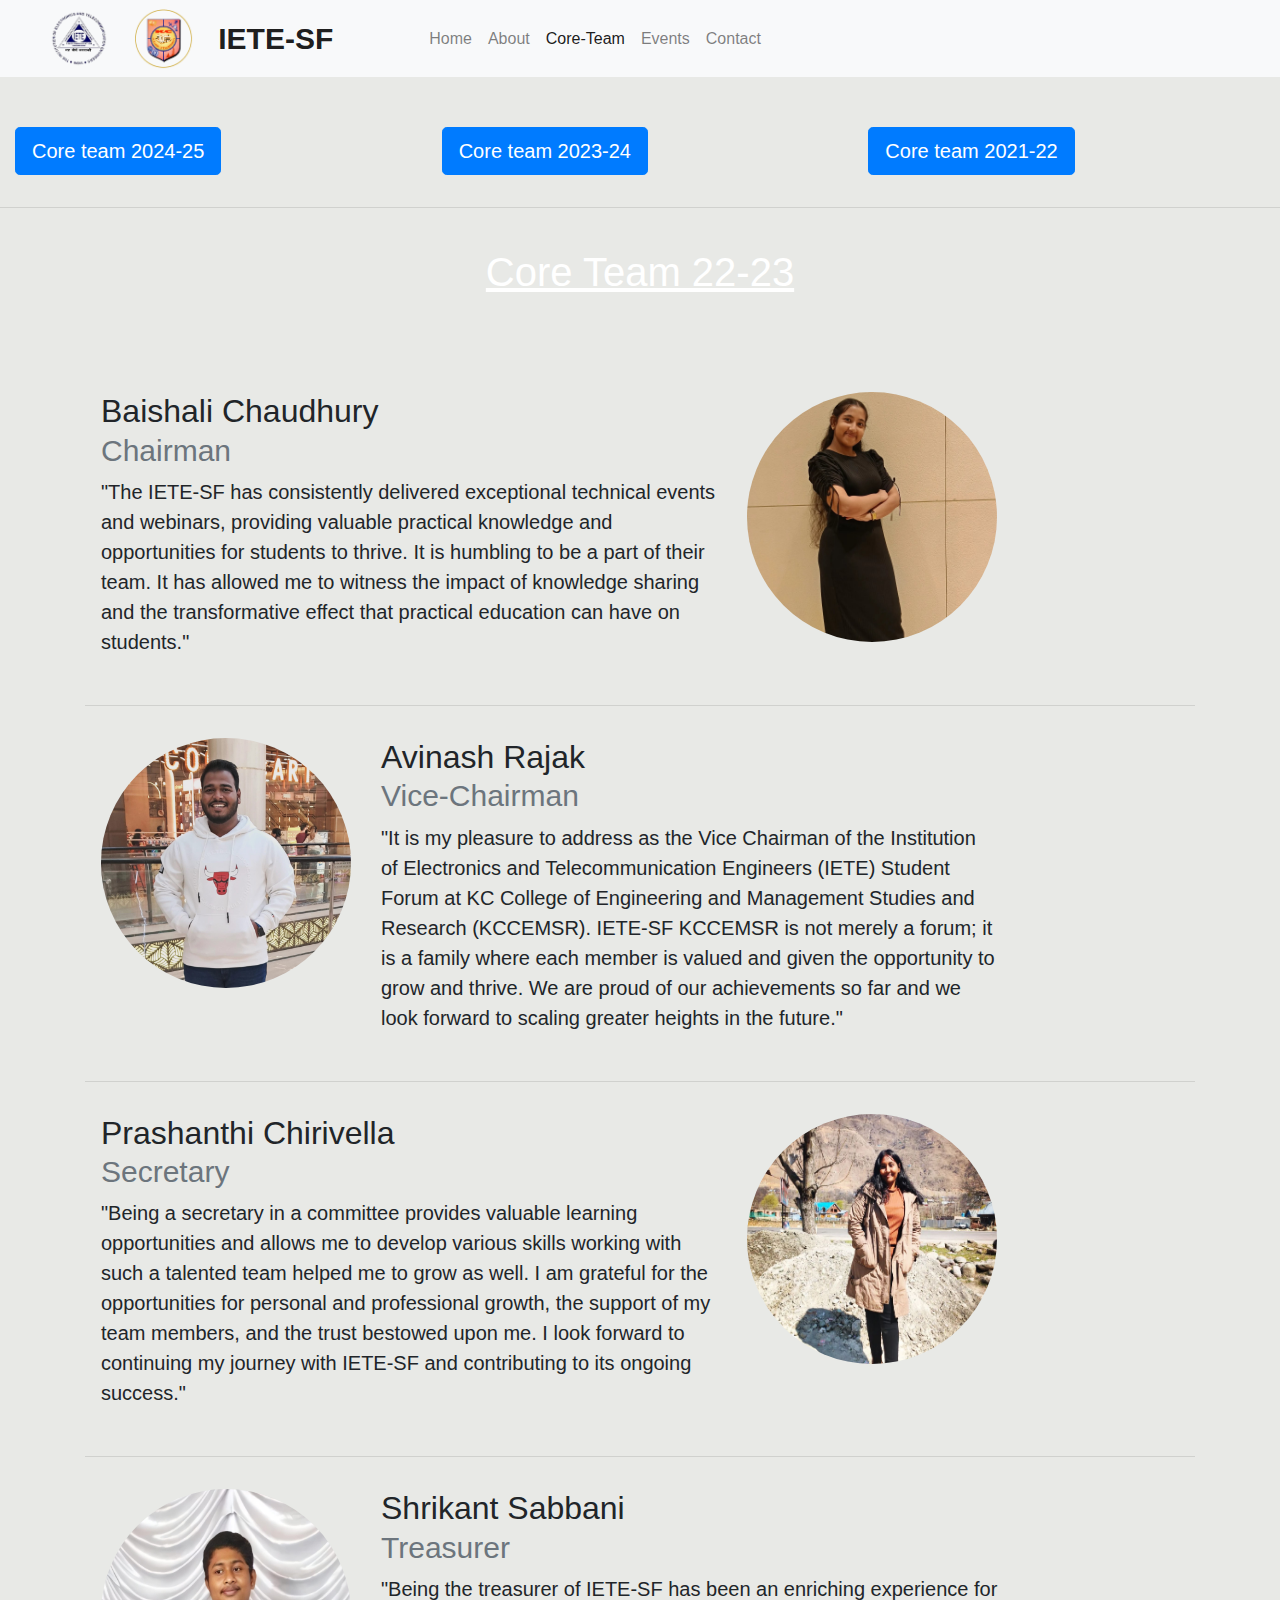
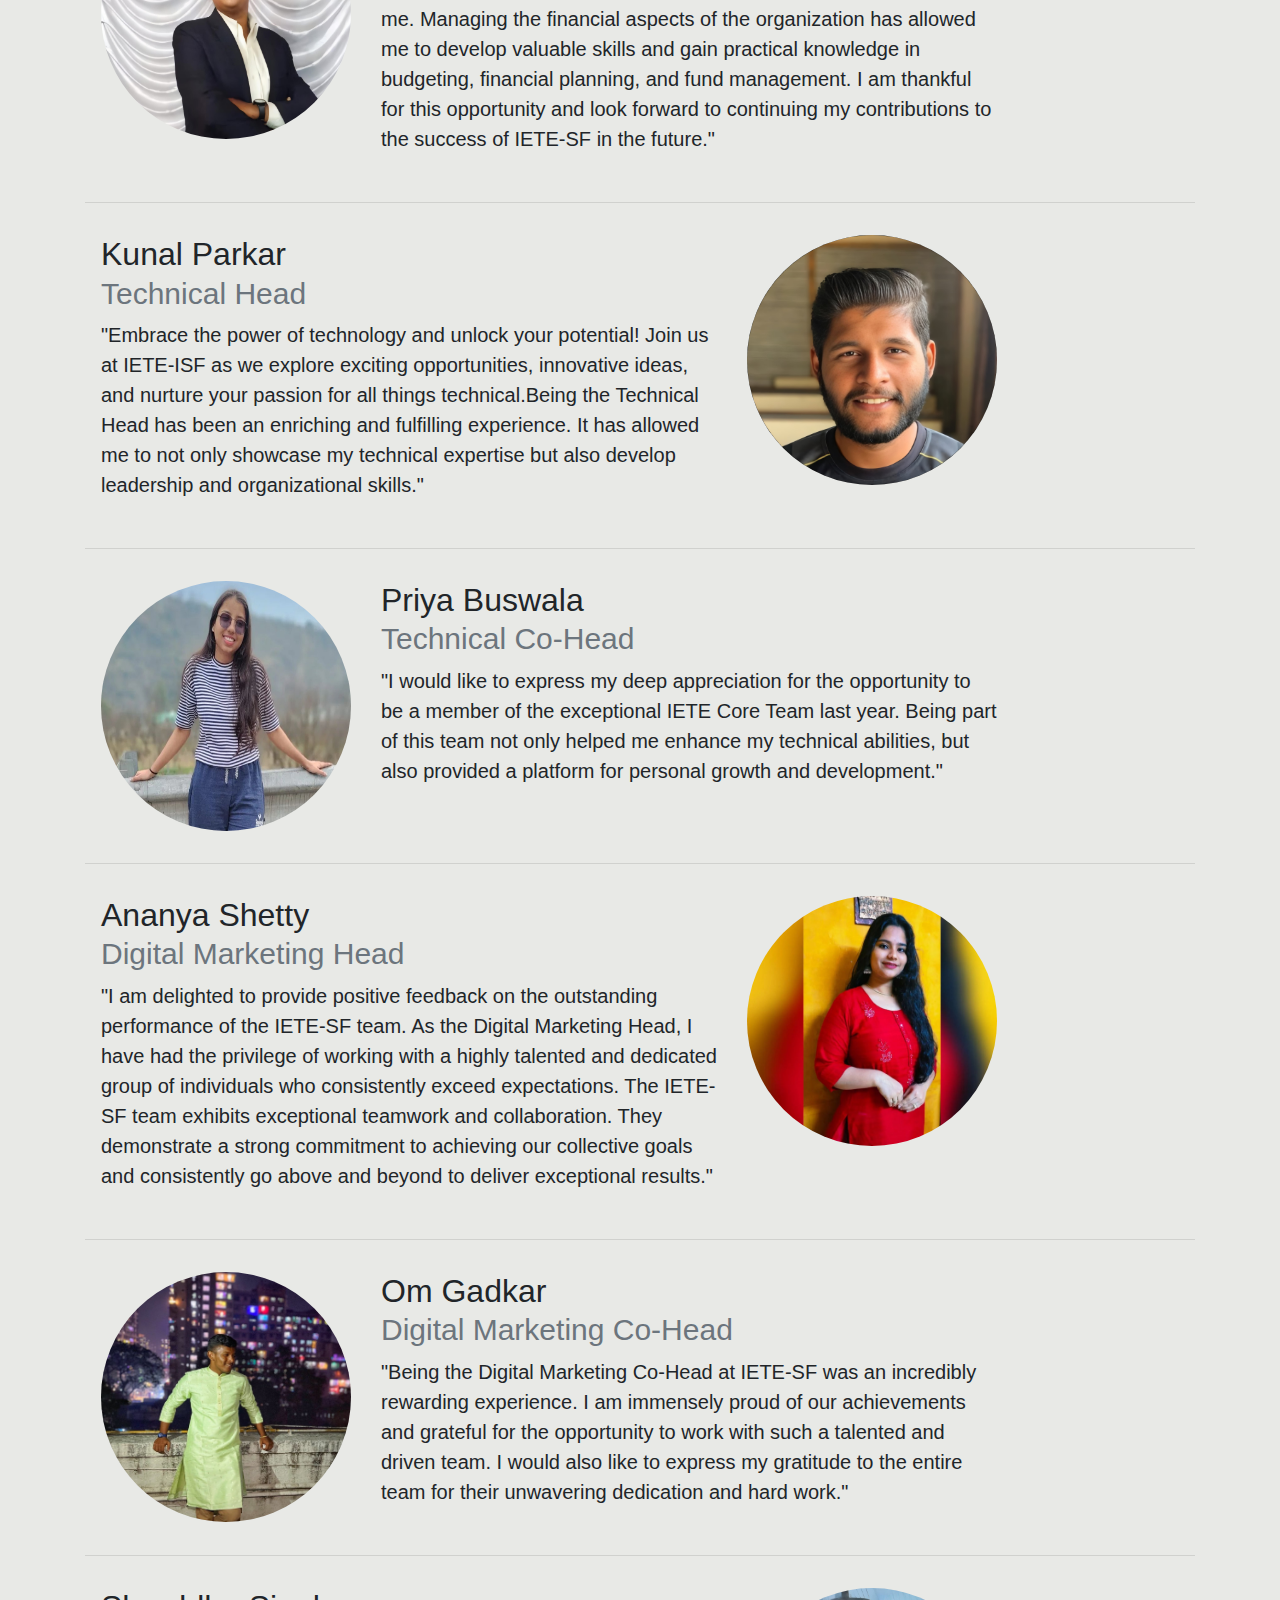
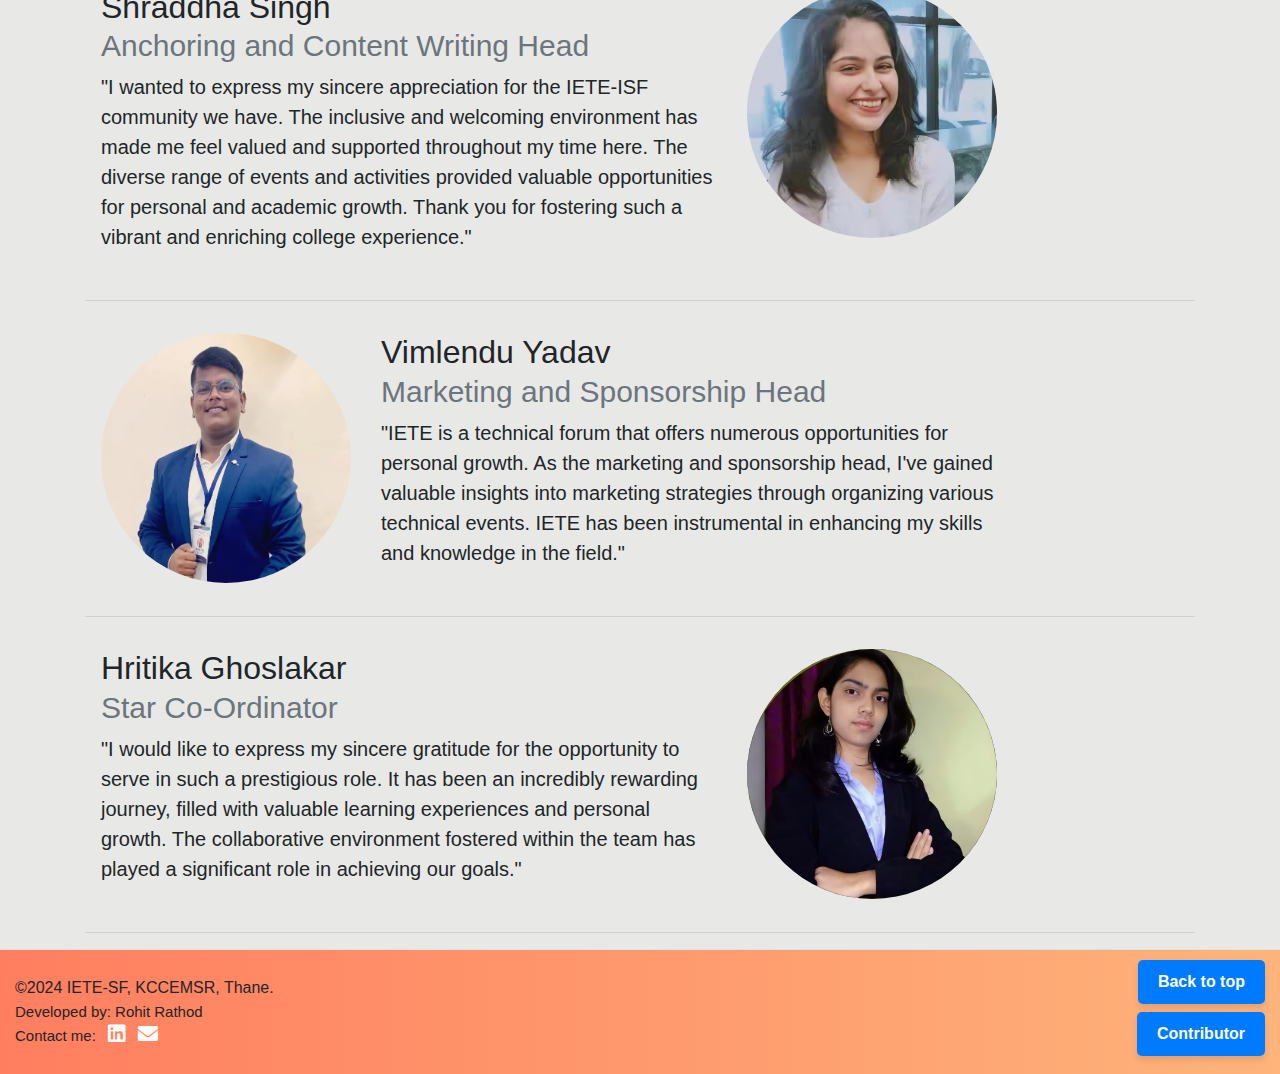
<file: core22-23.html>
<!doctype html>
<html lang="en">

<head>
    <!-- Required meta tags -->
    <meta charset="utf-8">
    <meta name="viewport" content="width=device-width, initial-scale=1, shrink-to-fit=no">

    <!-- Bootstrap CSS -->
    <link rel="stylesheet" href="https://cdn.jsdelivr.net/npm/bootstrap@4.3.1/dist/css/bootstrap.min.css"
        integrity="sha384-ggOyR0iXCbMQv3Xipma34MD+dH/1fQ784/j6cY/iJTQUOhcWr7x9JvoRxT2MZw1T" crossorigin="anonymous">
    <link rel="stylesheet" href="style.css">
    <link rel="stylesheet" href="https://cdnjs.cloudflare.com/ajax/libs/font-awesome/6.0.0-beta3/css/all.min.css">

    <title>IETE-ISF Members</title>
    <link rel="icon" href="asssets\iete_logo-removebg.png" type="image/x-icon">
</head>

<body style="background-color: #E8E9E6;">
    <header>
        <nav class="navbar navbar-expand-md navbar-light bg-light pl-5">
            <img class="pr-4" src="asssets/iete_logo-removebg.png" alt="" width="7%" height="7%">
            <img class="pr-4" src="asssets/kc.jpg" alt="" width="7%" height="7%">
            <a class="navbar-brand pr-4" href="index.html" style="font-weight: 500; font-size: 30px;"><b>IETE-SF</b></a>
            <button class="navbar-toggler" type="button" data-toggle="collapse" data-target="#navbarCollapse"
                aria-controls="navbarCollapse" aria-expanded="false" aria-label="Toggle navigation">
                <span class="navbar-toggler-icon"></span>
            </button>
            <div class="collapse navbar-collapse pl-5" id="navbarCollapse">
                <ul class="navbar-nav mr-auto" style="font-weight: 500;">
                    <li class="nav-item">
                        <a class="nav-link" href="index.html">Home</a>
                    </li>
                    <li class="nav-item">
                        <a class="nav-link" href="about.html">About</a>
                    </li>
                    <li class="nav-item active">
                        <a class="nav-link" href="members.html">Core-Team</a>
                    </li>
                    <li class="nav-item">
                        <a class="nav-link " href="gallery.html">Events</a>
                    </li>
                    <li class="nav-item">
                        <a class="nav-link " href="contact.html">Contact</a>
                    </li>
                </ul>
            </div>
            <hr class="featurette-divider">
        </nav>
    </header>
    <!-- Buttons -->
    <div class="buttons">
        <div class="contains-buttons">
            <div class="container">
                <div class="carousel-captiontext-right1">
                    <p><a class="btn btn-lg btn-primary" href="members.html" role="button">Core team 2024-25</a></p>
                </div>
            </div>
            <div class="container">
                <div class="carousel-captiontext-right1">
                    <p><a class="btn btn-lg btn-primary" href="oldmember.html" role="button">Core team 2023-24</a></p>
                </div>
            </div>
            <div class="container">
                <div class="carousel-captiontext-right1">
                    <p><a class="btn btn-lg btn-primary" href="core21-22.html" role="button">Core team 2021-22</a></p>
                </div>
            </div>
        </div>
        <hr class="featurette-divider">

        <!-- <div class="container pt-4 animated-heading-container">
            <h1 style="text-align:center;"><u>Core Team 2022-2023</u></h1>
        </div><br> -->

        <div class="container pt-4 animated-heading-container">
            <h1 class="animated-heading"><u>Core Team 22-23</u></h1>
        </div><br>

        <div class="container pt-5">
            <div class="row featurette p-3">
                <div class="col-md-7">
                    <h2 class="featurette-heading">Baishali Chaudhury<br><span class="text-muted"
                            style="font-size: 30px;">Chairman</span></h2>
                    <p class="lead">"The IETE-SF has consistently delivered exceptional technical events and webinars,
                        providing valuable practical knowledge and opportunities for students to thrive. It is humbling
                        to be a part of their team. It has allowed me to witness the impact of knowledge sharing and the
                        transformative effect that practical education can have on students."</p>
                </div>
                <div class="box">
                    <div class="col-md-5">
                        <img class="bd-placeholder-img bd-placeholder-img-lg featurette-image mx-auto rounded-circle"
                            width="250" height="250" src="asssets/Old_core/Baishali.jpg" alt="event4">
                    </div>
                </div>
            </div>

            <hr class="featurette-divider">

            <div class="row featurette p-3">
                <div class="col-md-7 order-md-2">
                    <h2 class="featurette-heading">Avinash Rajak<br><span class="text-muted"
                            style="font-size: 30px;">Vice-Chairman</span></h2>
                    <p class="lead">"It is my pleasure to address as the Vice Chairman of the Institution of Electronics
                        and Telecommunication Engineers (IETE) Student Forum at KC College of Engineering and Management
                        Studies and Research (KCCEMSR). IETE-SF KCCEMSR is not merely a forum; it is a family where each
                        member is valued and given the opportunity to grow and thrive. We are proud of our achievements
                        so far and we look forward to scaling greater heights in the future."</p>
                </div>
                <div class="box">
                    <div class="col-md-5 order-md-1">
                        <img class="bd-placeholder-img bd-placeholder-img-lg featurette-image mx-auto rounded-circle"
                            width="250" height="250" src="asssets/Review/Avinash.jpeg" alt="event4">
                    </div>
                </div>
            </div>

            <hr class="featurette-divider">

            <div class="row featurette p-3">
                <div class="col-md-7">
                    <h2 class="featurette-heading">Prashanthi Chirivella <br><span class="text-muted"
                            style="font-size: 30px;">Secretary</span></h2>
                    <p class="lead">"Being a secretary in a committee provides valuable learning opportunities and
                        allows me to develop various skills working with such a talented team helped me to grow as well.
                        I am grateful for the opportunities for personal and professional growth, the support of my team
                        members, and the trust bestowed upon me. I look forward to continuing my journey with IETE-SF
                        and contributing to its ongoing success."</p>
                </div>
                <div class="box">
                    <div class="col-md-5">
                        <img class="bd-placeholder-img bd-placeholder-img-lg featurette-image mx-auto rounded-circle"
                            width="250" height="250" src="asssets/Old_core/Prashanti.jpeg" alt="event4">
                    </div>
                </div>
            </div>

            <hr class="featurette-divider">

            <div class="row featurette p-3">
                <div class="col-md-7 order-md-2">
                    <h2 class="featurette-heading">Shrikant Sabbani <br><span class="text-muted"
                            style="font-size: 30px;">Treasurer</span></h2>
                    <p class="lead">"Being the treasurer of IETE-SF has been an enriching experience for me. Managing
                        the financial aspects of the organization has allowed me to develop valuable skills and gain
                        practical knowledge in budgeting, financial planning, and fund management. I am thankful for
                        this opportunity and look forward to continuing my contributions to the success of IETE-SF in
                        the future."</p>
                </div>
                <div class="box">
                    <div class="col-md-5 order-md-1">
                        <img class="bd-placeholder-img bd-placeholder-img-lg featurette-image mx-auto rounded-circle"
                            width="250" height="250" src="asssets/Old_core/Shrikant.jpeg" alt="event4">
                    </div>
                </div>
            </div>

            <hr class="featurette-divider">

            <div class="row featurette p-3">
                <div class="col-md-7">
                    <h2 class="featurette-heading">Kunal Parkar<br><span class="text-muted"
                            style="font-size: 30px;">Technical Head</span></h2>
                    <p class="lead">"Embrace the power of technology and unlock your potential! Join us at IETE-ISF as
                        we explore exciting opportunities, innovative ideas, and nurture your passion for all things
                        technical.Being the Technical Head has been an enriching and fulfilling experience. It has
                        allowed me to not only showcase my technical expertise but also develop leadership and
                        organizational skills."</p>
                </div>
                <div class="box">
                    <div class="col-md-5">
                        <img class="bd-placeholder-img bd-placeholder-img-lg featurette-image mx-auto rounded-circle"
                            width="250" height="250" src="asssets/Old_core/Kunal.jpeg" alt="event4">
                    </div>
                </div>
            </div>

            <hr class="featurette-divider">

            <div class="row featurette p-3">
                <div class="col-md-7 order-md-2">
                    <h2 class="featurette-heading">Priya Buswala <br><span class="text-muted"
                            style="font-size: 30px;">Technical Co-Head</span></h2>
                    <p class="lead">"I would like to express my deep appreciation for the opportunity to be a member of
                        the exceptional IETE Core Team last year. Being part of this team not only helped me enhance my
                        technical abilities, but also provided a platform for personal growth and development."</p>
                </div>
                <div class="box">
                    <div class="col-md-5">
                        <img class="bd-placeholder-img bd-placeholder-img-lg featurette-image mx-auto rounded-circle"
                            width="250" height="250" src="asssets/Old_core/Priya.jpeg" alt="event4">
                    </div>
                </div>
            </div>

            <hr class="featurette-divider">

            <div class="row featurette p-3">
                <div class="col-md-7">
                    <h2 class="featurette-heading">Ananya Shetty<br><span class="text-muted"
                            style="font-size: 30px;">Digital Marketing Head</span></h2>
                    <p class="lead">"I am delighted to provide positive feedback on the outstanding performance of the
                        IETE-SF team. As the Digital Marketing Head, I have had the privilege of working with a highly
                        talented and dedicated group of individuals who consistently exceed expectations. The IETE-SF
                        team exhibits exceptional teamwork and collaboration. They demonstrate a strong commitment to
                        achieving our collective goals and consistently go above and beyond to deliver exceptional
                        results."
                    </p>
                </div>
                <div class="box">
                    <div class="col-md-5">
                        <img class="bd-placeholder-img bd-placeholder-img-lg featurette-image mx-auto rounded-circle"
                            width="250" height="250" src="asssets/Old_core/Ananya.jpeg" alt="event4">
                    </div>
                </div>
            </div>

            <hr class="featurette-divider">

            <div class="row featurette p-3">
                <div class="col-md-7 order-md-2">
                    <h2 class="featurette-heading">Om Gadkar <br><span class="text-muted"
                            style="font-size: 30px;">Digital Marketing Co-Head</span></h2>
                    <p class="lead">"Being the Digital Marketing Co-Head at IETE-SF was an incredibly rewarding
                        experience. I am immensely proud of our achievements and grateful for the opportunity to work
                        with such a talented and driven team. I would also like to express my gratitude to the entire
                        team for their unwavering dedication and hard work."</p>
                </div>
                <div class="box">
                    <div class="col-md-5">
                        <img class="bd-placeholder-img bd-placeholder-img-lg featurette-image mx-auto rounded-circle"
                            width="250" height="250" src="asssets/Old_core/Om.jpeg" alt="event4">
                    </div>
                </div>
            </div>

            <hr class="featurette-divider">

            <div class="row featurette p-3">
                <div class="col-md-7">
                    <h2 class="featurette-heading">Shraddha Singh <br><span class="text-muted"
                            style="font-size: 30px;">Anchoring and Content Writing Head</span></h2>
                    <p class="lead">"I wanted to express my sincere appreciation for the IETE-ISF community we have. The
                        inclusive and welcoming environment has made me feel valued and supported throughout my time
                        here. The diverse range of events and activities provided valuable opportunities for personal
                        and academic growth. Thank you for fostering such a vibrant and enriching college experience."
                    </p>
                </div>
                <div class="box">
                    <div class="col-md-5">
                        <img class="bd-placeholder-img bd-placeholder-img-lg featurette-image mx-auto rounded-circle"
                            width="250" height="250" src="asssets/Old_core/Shardha.jpeg" alt="event4">
                    </div>
                </div>
            </div>

            <hr class="featurette-divider">

            <div class="row featurette p-3">
                <div class="col-md-7 order-md-2">
                    <h2 class="featurette-heading">Vimlendu Yadav <br><span class="text-muted"
                            style="font-size: 30px;">Marketing and Sponsorship Head</span></h2>
                    <p class="lead">"IETE is a technical forum that offers numerous opportunities for personal growth.
                        As the marketing and sponsorship head, I've gained valuable insights into marketing strategies
                        through organizing various technical events. IETE has been instrumental in enhancing my skills
                        and knowledge in the field."
                    </p>
                </div>
                <div class="box">
                    <div class="col-md-5">
                        <img class="bd-placeholder-img bd-placeholder-img-lg featurette-image mx-auto rounded-circle"
                            width="250" height="250" src="asssets/Old_core/Vimal.jpeg" alt="event4">
                    </div>
                </div>
            </div>

            <hr class="featurette-divider">

            <div class="row featurette p-3">
                <div class="col-md-7">
                    <h2 class="featurette-heading">Hritika Ghoslakar <br><span class="text-muted"
                            style="font-size: 30px;">Star Co-Ordinator</span></h2>
                    <p class="lead">"I would like to express my sincere gratitude for the opportunity to serve in such a
                        prestigious role. It has been an incredibly rewarding journey, filled with valuable learning
                        experiences and personal growth. The collaborative environment fostered within the team has
                        played a significant role in achieving our goals."</p>
                </div>
                <div class="box">
                    <div class="col-md-5">
                        <img class="bd-placeholder-img bd-placeholder-img-lg featurette-image mx-auto rounded-circle"
                            width="250" height="250" src="asssets/Old_core/Hritika.jpeg" alt="event4">
                    </div>
                </div>
            </div>

            <hr class="featurette-divider">
        </div>

        <!-- FOOTER -->
        <footer class="footer">
            <div class="footer-content">
                <p>©2024 IETE-SF, KCCEMSR, Thane.<br>
                    <span style="font-weight: 500; font-size: 15px;">
                        Developed by: Rohit Rathod<br>
                        <span>Contact me: </span>
                        <!-- LinkedIn Icon (Optional) -->
                        <a class="ml-2" href="https://www.linkedin.com/in/rohit-rathod-2715rr/" target="_blank">
                            <i class="fab fa-linkedin icon"></i>
                        </a>
                        <!-- Email Icon -->
                        <a class="ml-2" href="mailto:rohitrathod2815@gmail.com">
                            <i class="fas fa-envelope icon"></i>
                        </a>
                    </span>
                </p>
            </div>
            <div class="footer-buttons">
                <p class="back-to-top-container">
                    <a href="#" class="back-to-top">Back to top</a>
                </p>
                <p class="contributor-container">
                    <a href="thanks.html" class="contributor">Contributor</a>
                </p>
            </div>
        </footer>
        <!-- Optional JavaScript -->
        <!-- jQuery first, then Popper.js, then Bootstrap JS -->
        <script src="https://code.jquery.com/jquery-3.3.1.slim.min.js"
            integrity="sha384-q8i/X+965DzO0rT7abK41JStQIAqVgRVzpbzo5smXKp4YfRvH+8abtTE1Pi6jizo"
            crossorigin="anonymous"></script>
        <script src="https://cdn.jsdelivr.net/npm/popper.js@1.14.7/dist/umd/popper.min.js"
            integrity="sha384-UO2eT0CpHqdSJQ6hJty5KVphtPhzWj9WO1clHTMGa3JDZwrnQq4sF86dIHNDz0W1"
            crossorigin="anonymous"></script>
        <script src="https://cdn.jsdelivr.net/npm/bootstrap@4.3.1/dist/js/bootstrap.min.js"
            integrity="sha384-JjSmVgyd0p3pXB1rRibZUAYoIIy6OrQ6VrjIEaFf/nJGzIxFDsf4x0xIM+B07jRM"
            crossorigin="anonymous"></script>
</body>

</html>
</file>
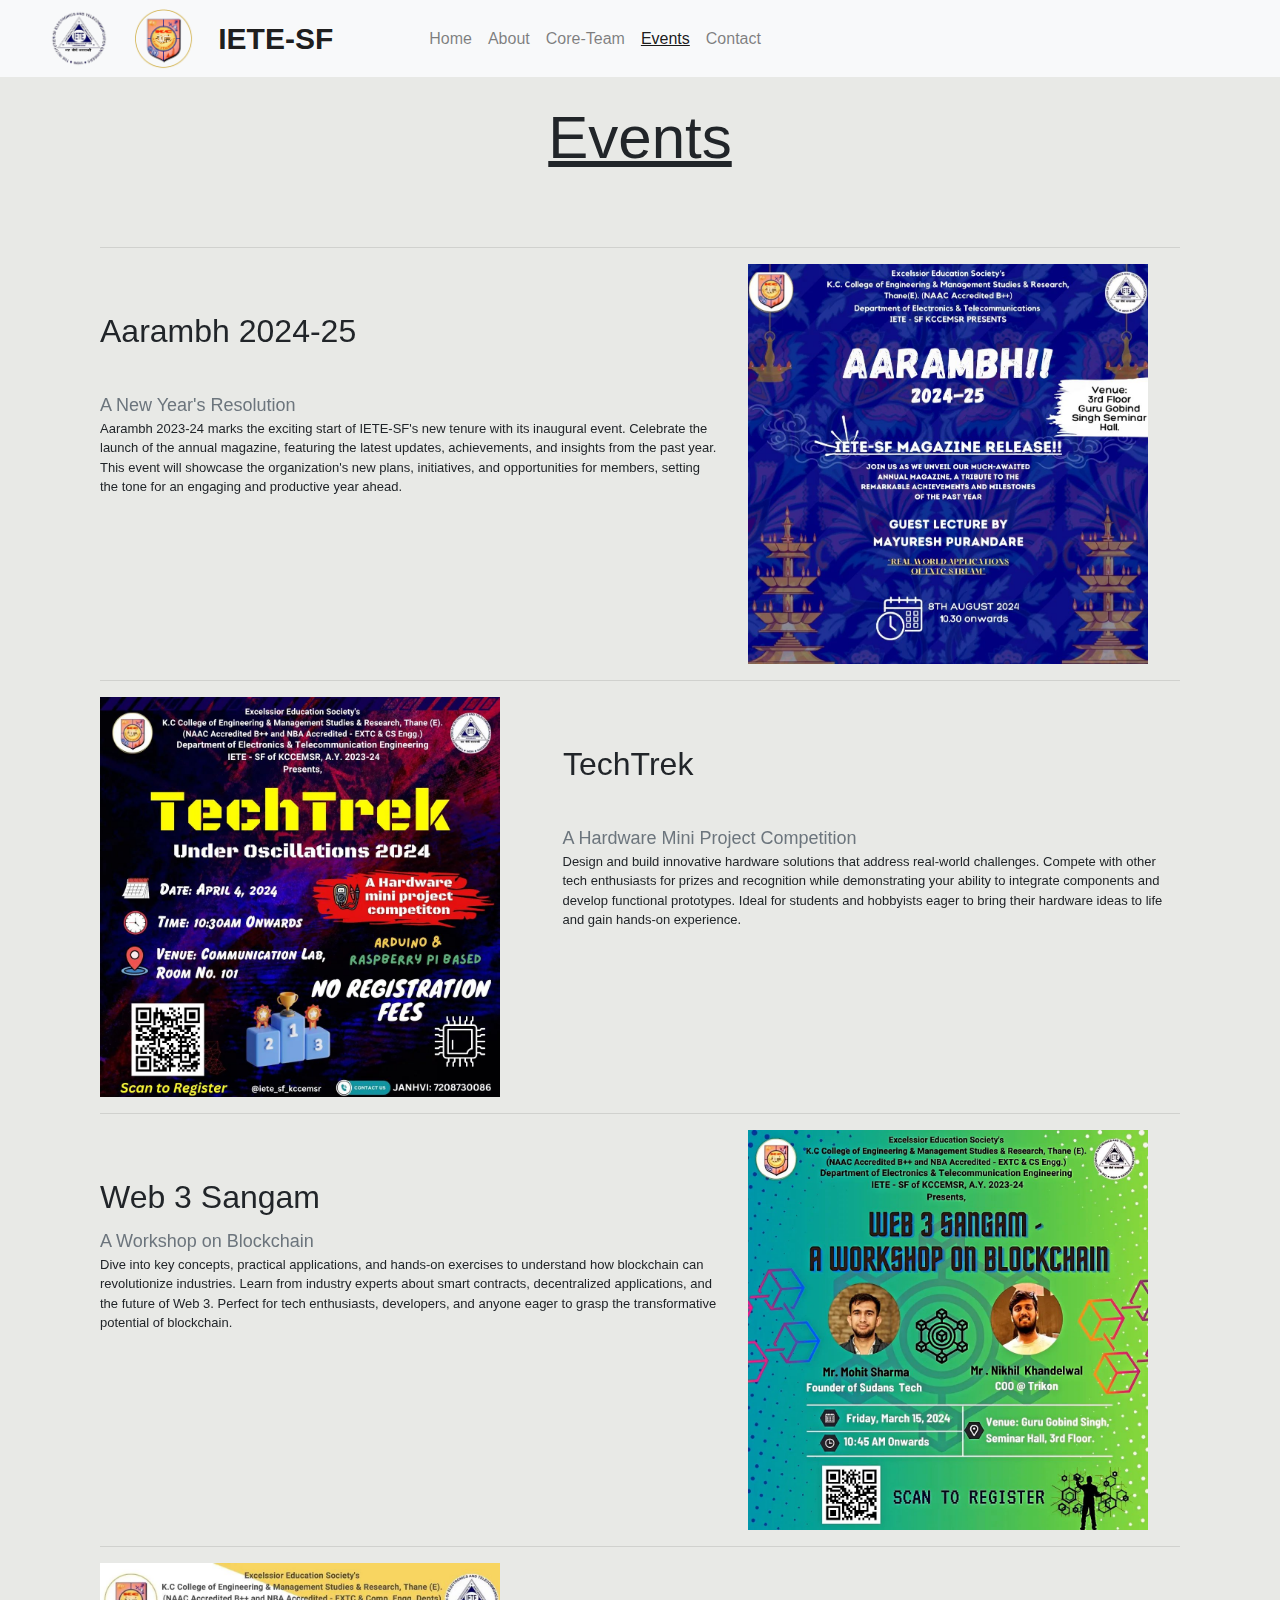
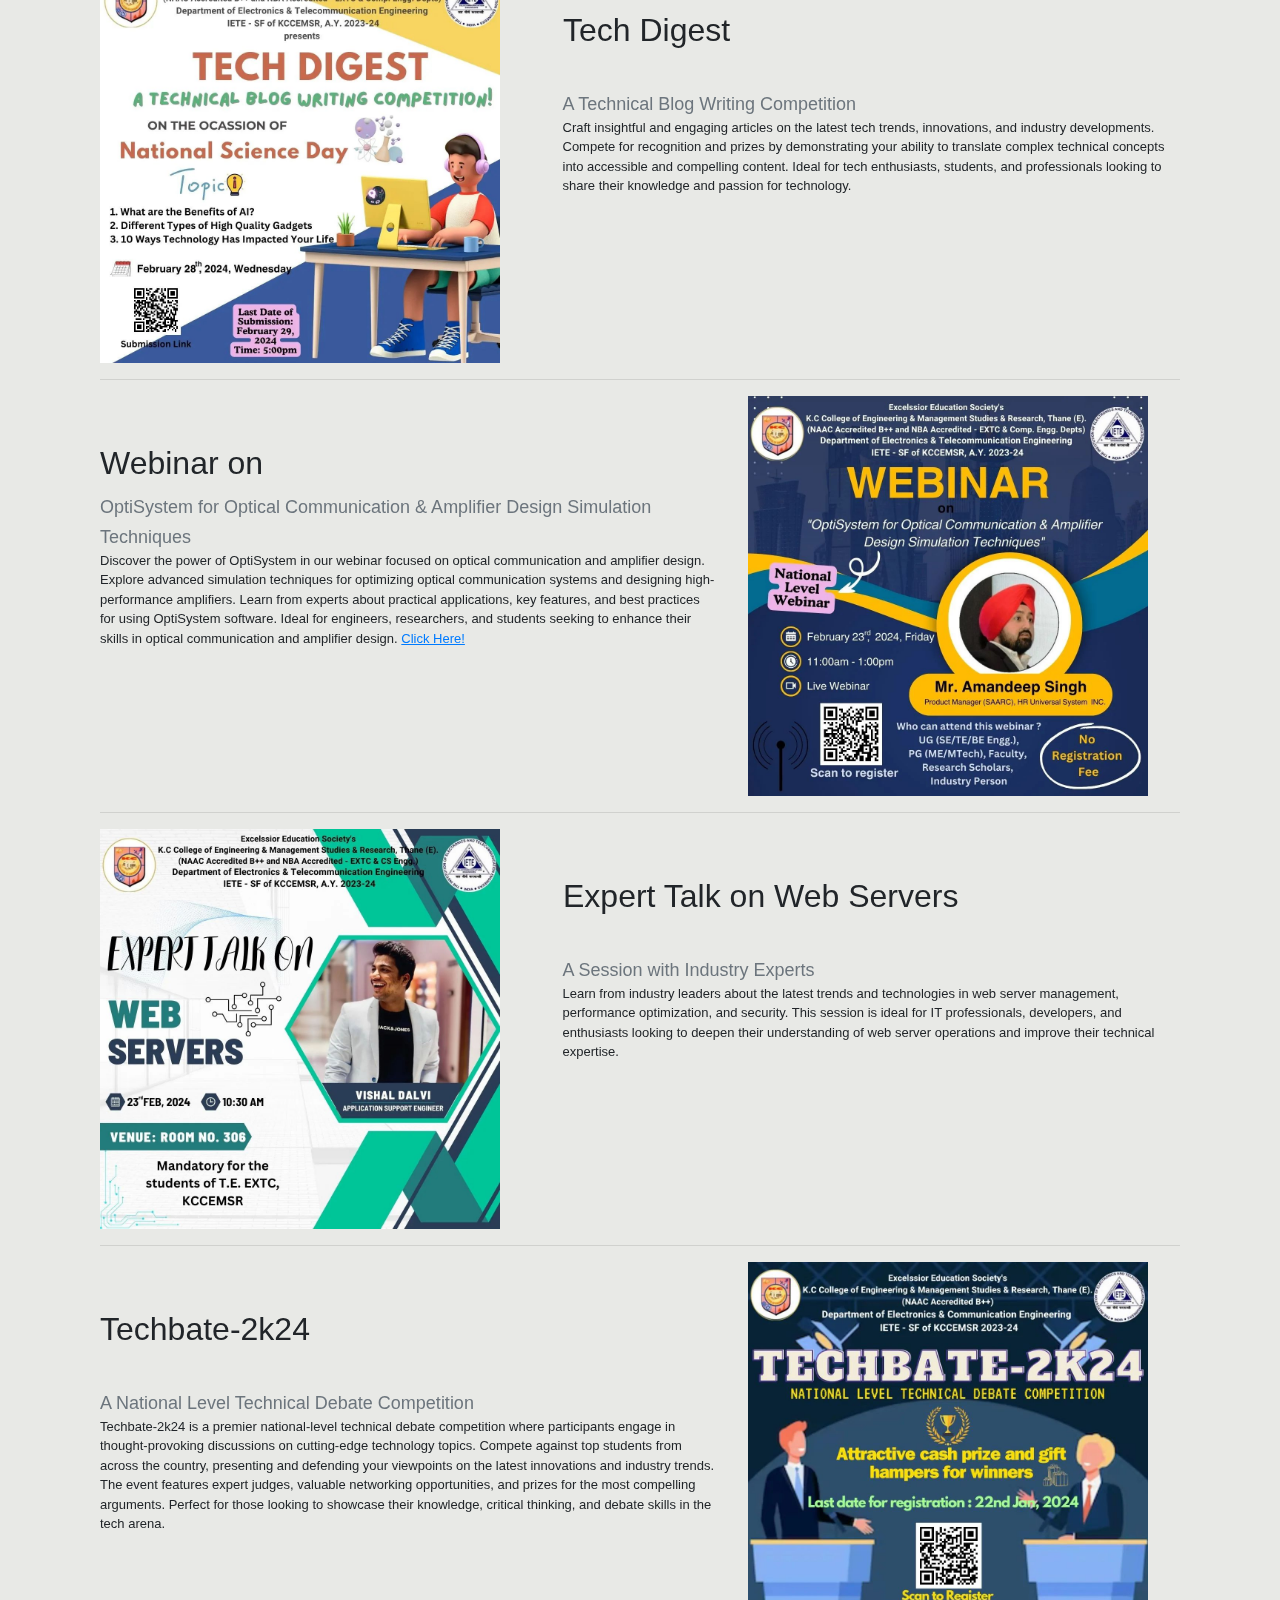
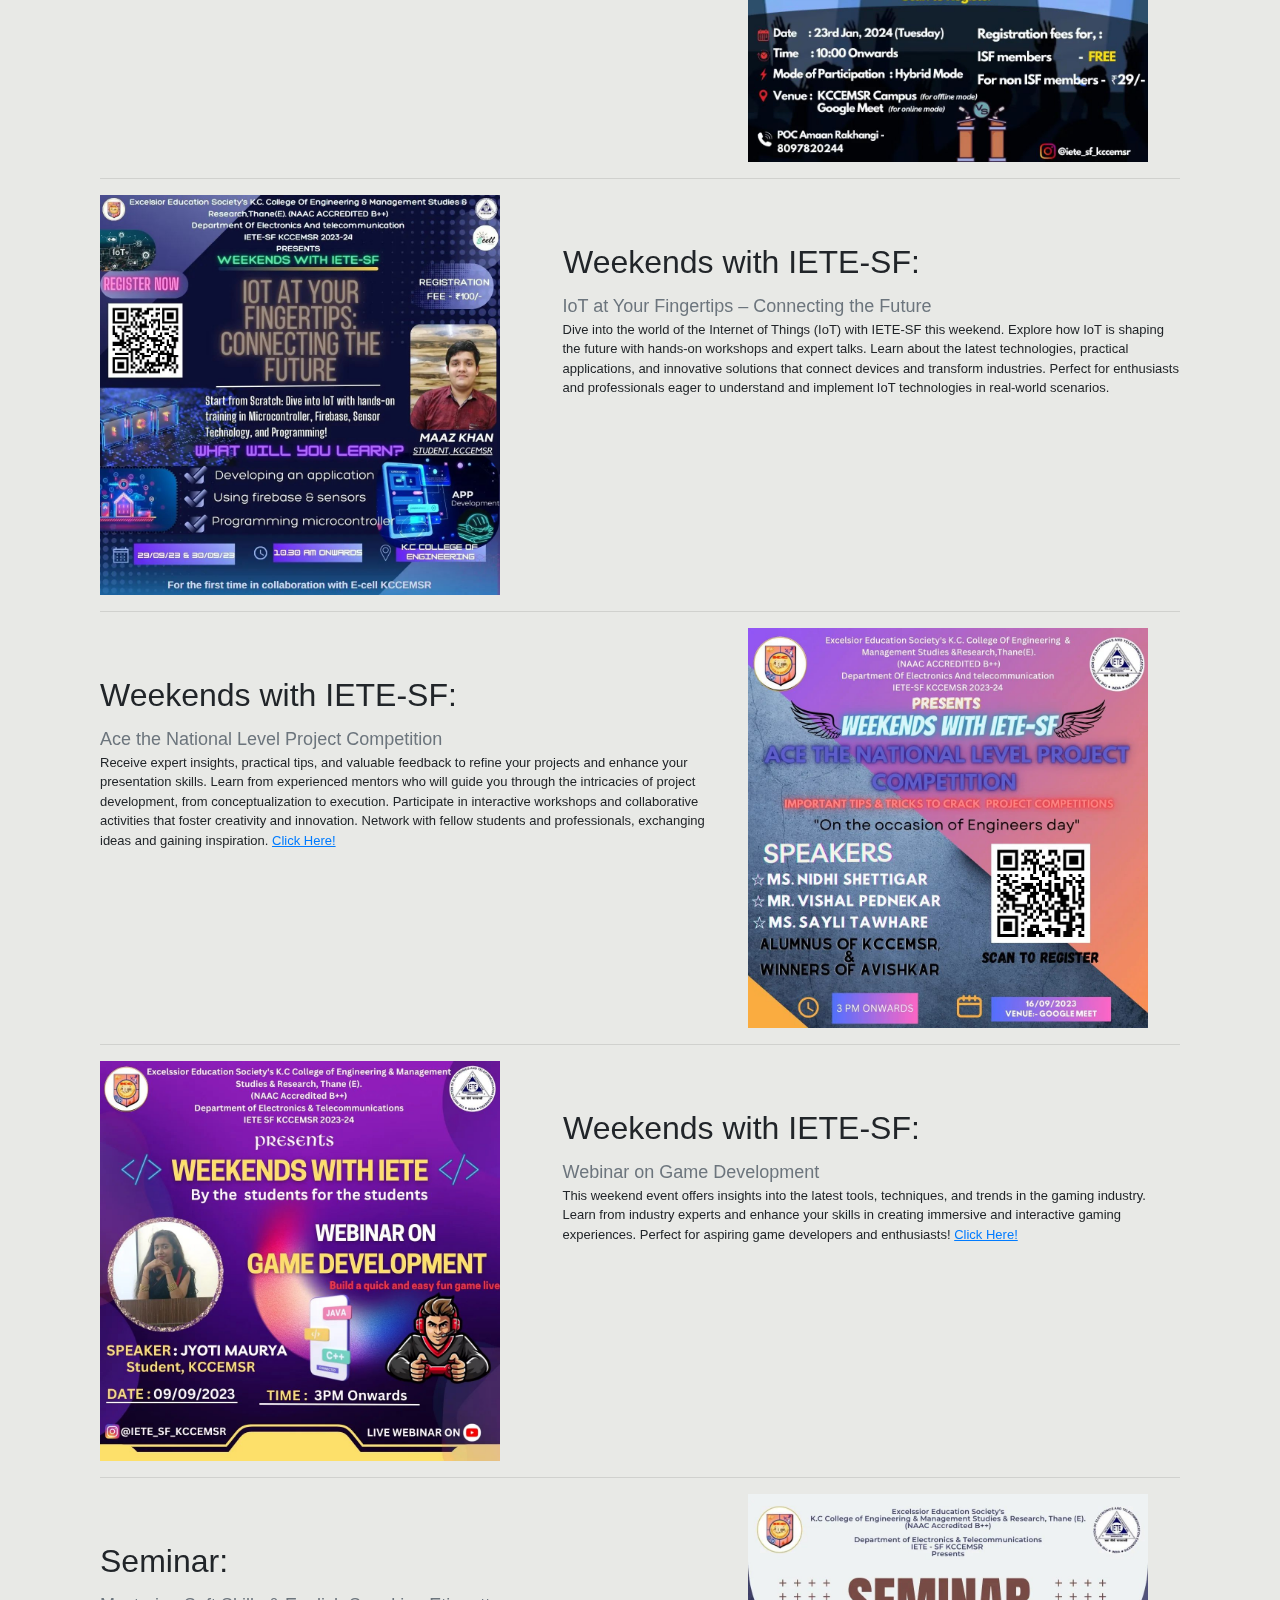
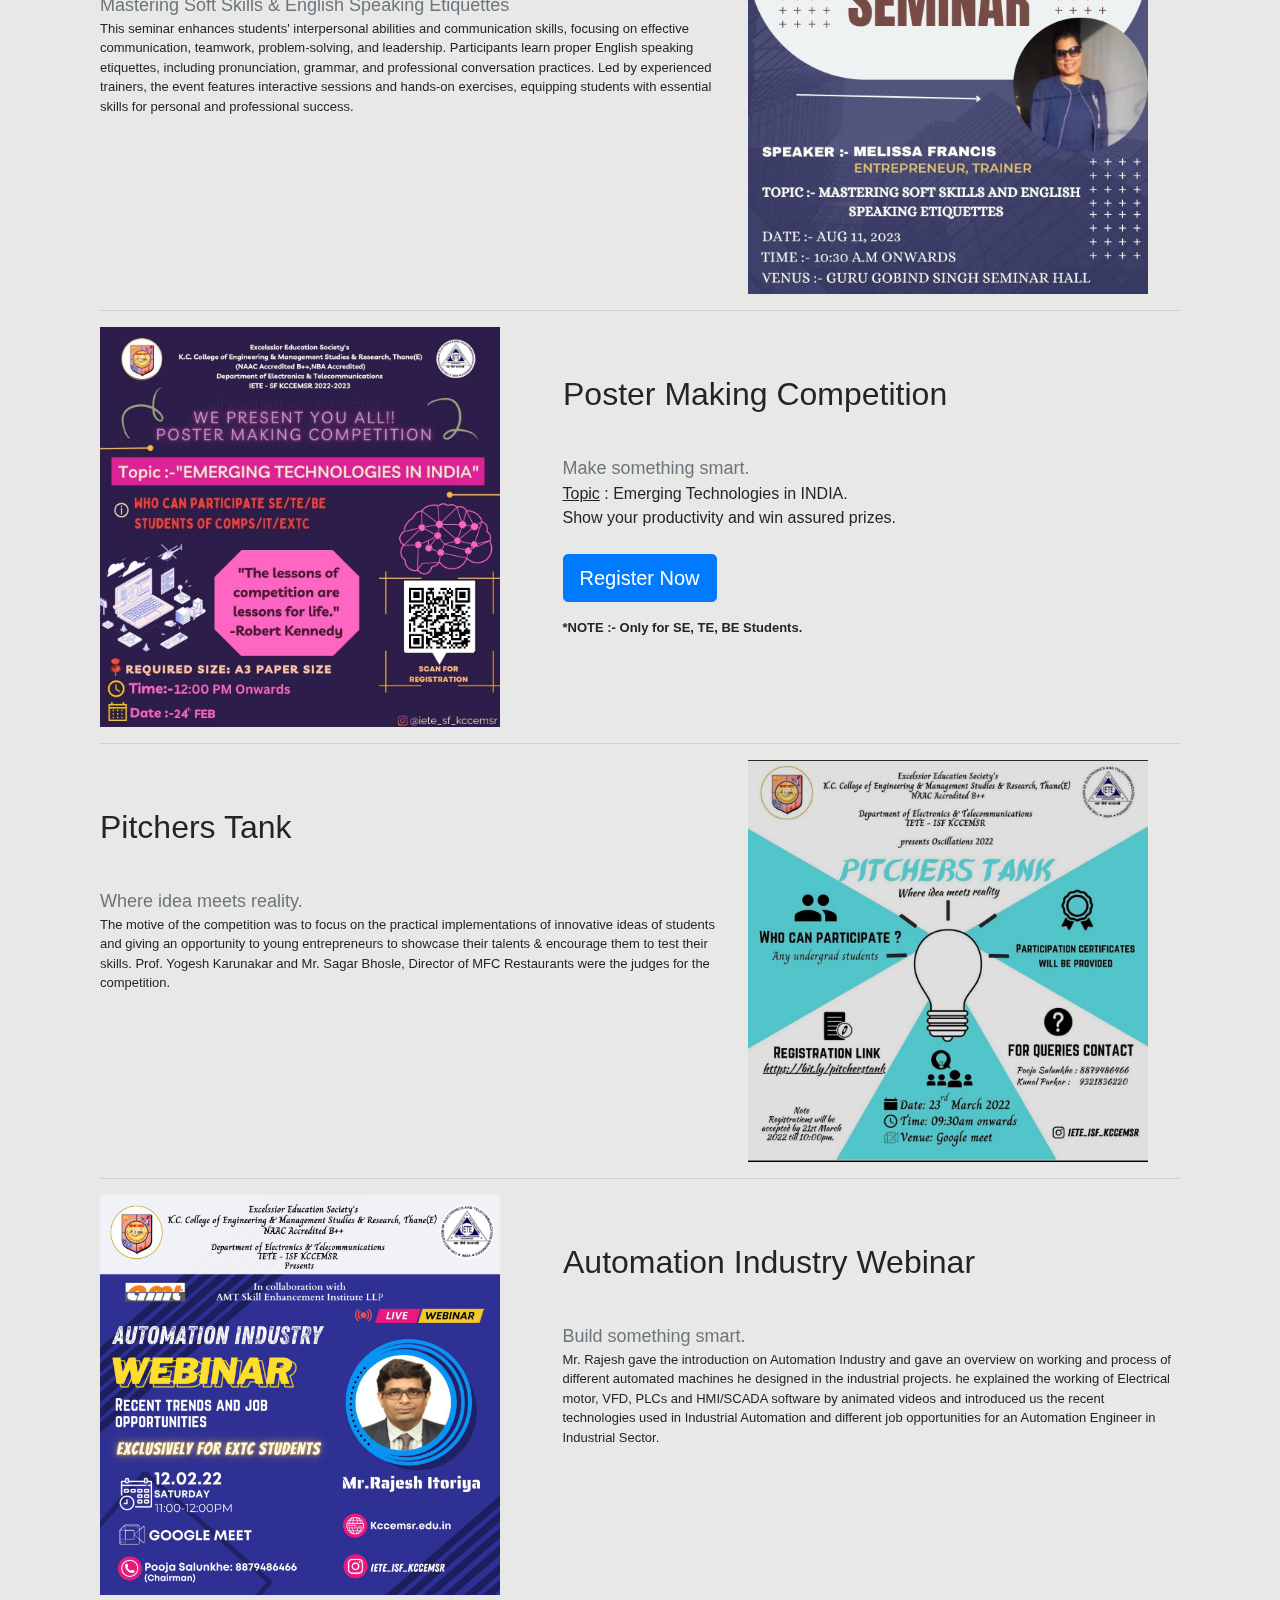
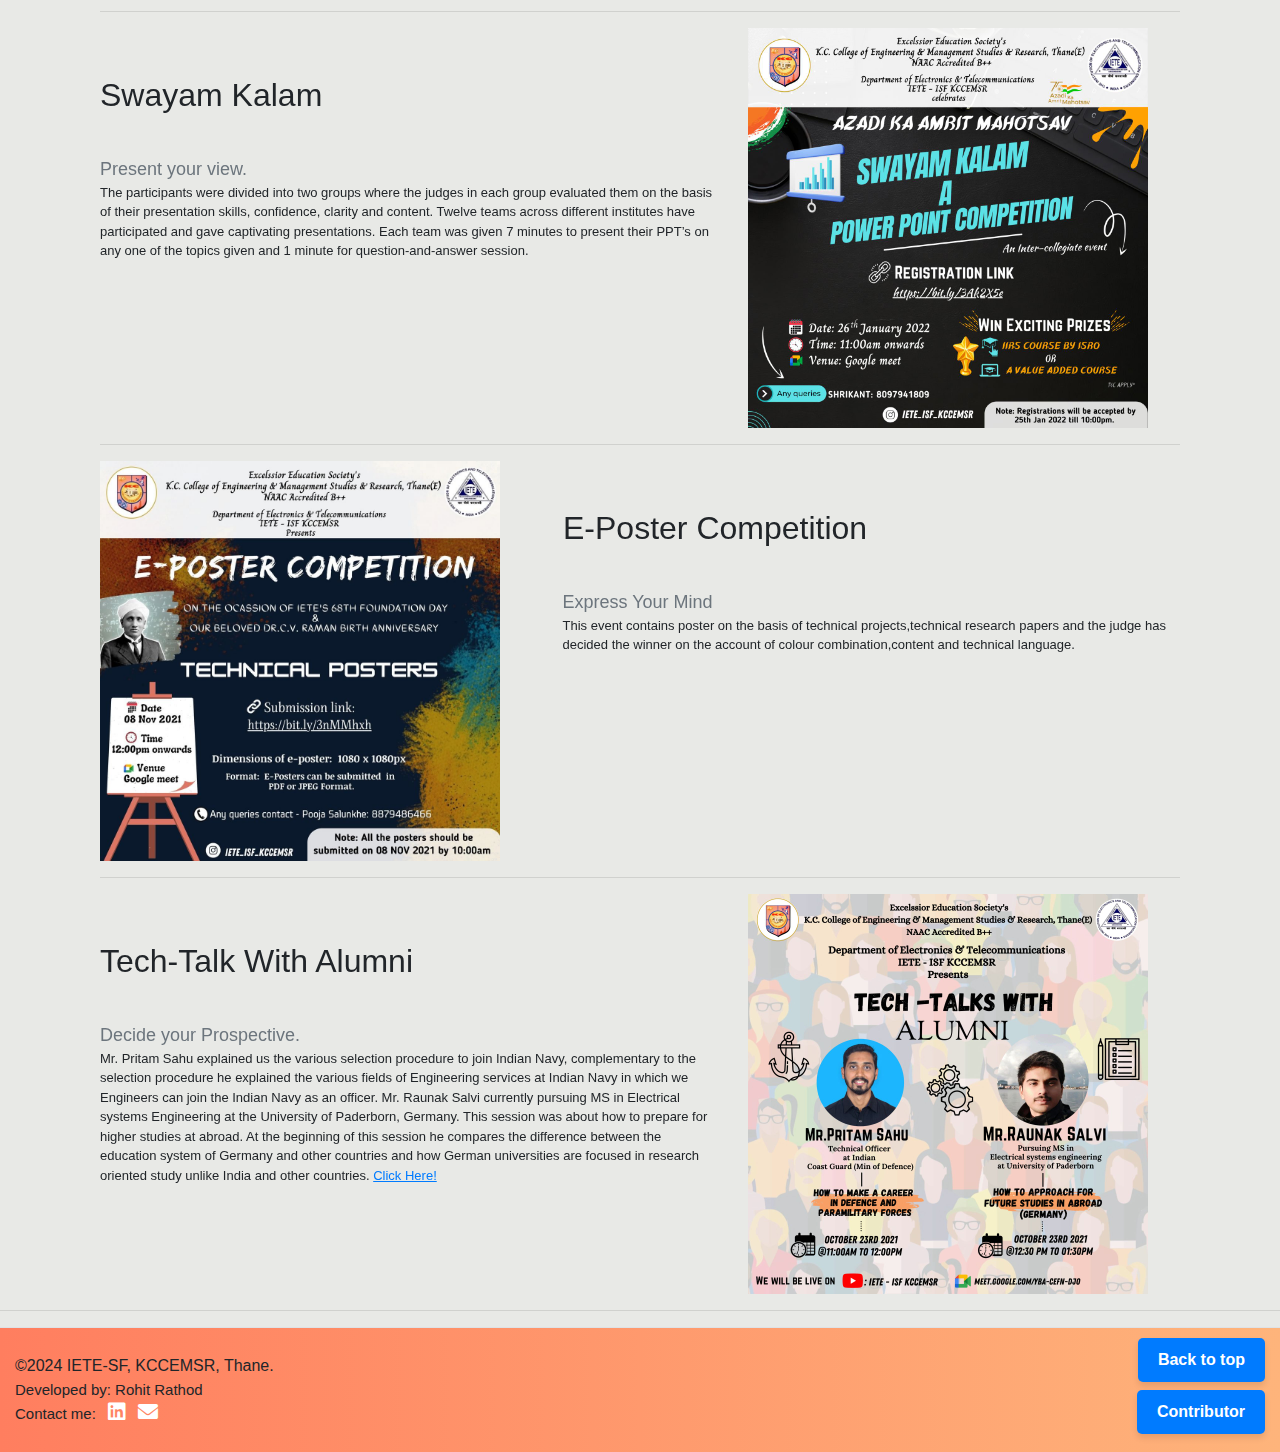
<file: gallery.html>
<!doctype html>
<html lang="en">

<head>
  <!-- Required meta tags -->
  <meta charset="utf-8">
  <meta name="viewport" content="width=device-width, initial-scale=1, shrink-to-fit=no">

  <!-- Bootstrap CSS -->
  <link rel="stylesheet" href="https://cdn.jsdelivr.net/npm/bootstrap@4.3.1/dist/css/bootstrap.min.css"
    integrity="sha384-ggOyR0iXCbMQv3Xipma34MD+dH/1fQ784/j6cY/iJTQUOhcWr7x9JvoRxT2MZw1T" crossorigin="anonymous">
  <link rel="stylesheet" href="style.css">
  <link rel="stylesheet" href="https://cdnjs.cloudflare.com/ajax/libs/font-awesome/6.0.0-beta3/css/all.min.css">

  <title>IETE-ISF Contact</title>
  <link rel="icon" href="asssets\iete_logo-removebg.png" type="image/x-icon">
</head>

<body style="background-color: #E8E9E6;">
  <header>
    <nav class="navbar navbar-expand-md navbar-light bg-light pl-5">
      <img class="pr-4" src="asssets/iete_logo-removebg.png" alt="" width="7%" height="7%">
      <img class="pr-4" src="asssets/kc.jpg" alt="" width="7%" height="7%">
      <a class="navbar-brand pr-4" href="index.html" style="font-weight: 500; font-size: 30px;"><b>IETE-SF</b></a>
      <button class="navbar-toggler" type="button" data-toggle="collapse" data-target="#navbarCollapse"
        aria-controls="navbarCollapse" aria-expanded="false" aria-label="Toggle navigation">
        <span class="navbar-toggler-icon"></span>
      </button>
      <div class="collapse navbar-collapse pl-5" id="navbarCollapse">
        <ul class="navbar-nav mr-auto" style="font-weight: 500;">
          <li class="nav-item">
            <a class="nav-link" href="index.html">Home</a>
          </li>
          <li class="nav-item">
            <a class="nav-link" href="about.html">About</a>
          </li>
          <li class="nav-item">
            <a class="nav-link" href="members.html">Core-Team</a>
          </li>
          <li class="nav-item active">
            <a class="nav-link " href="gallery.html"><u>Events</u></a>
          </li>
          <li class="nav-item">
            <a class="nav-link " href="contact.html">Contact</a>
          </li>
        </ul>
      </div>
      <hr class="featurette-divider">
    </nav>
  </header>

  <main role="main">
    <div class="container heading mt-3 animated-heading-container">
      <p style="text-align: center;font-size: 60px;font-weight: 500;"><u>Events</u></p>
    </div>

    <div class="container marketing mt-1">
      <!-- START THE FEATURETTES -->

      <div class="container marketing mt-5">

        <hr class="featurette-divider">

        <div class="row featurette">
          <div class="col-md-7 mt-5">
            <h2 class="featurette-heading1" style="font-weight: 500;">Aarambh 2024-25 </h2><br>
            <span class="text-muted" style="font-size: large;font-weight:500;">A New Year's Resolution</span>
            <p class="lead" style="font-size: small;">Aarambh 2023-24 marks the exciting start of IETE-SF's new tenure
              with its inaugural event. Celebrate the launch of the annual magazine, featuring the latest updates,
              achievements, and insights from the past year. This event will showcase the organization's new plans,
              initiatives, and opportunities for members, setting the tone for an engaging and productive year ahead.
            </p>
          </div>
          <div class="col-md-5">
            <img class="bd-placeholder-img bd-placeholder-img-lg featurette-image1 img-fluid mx-auto" width="400"
              height="400" src="asssets/Event/Aarambh.webp" alt="event2">
          </div>
        </div>

        <hr class="featurette-divider">

        <div class="row featurette">
          <div class="col-md-7 order-md-2 mt-5">
            <h2 class="featurette-heading1" style="font-weight: 500;">TechTrek </h2><br>
            <span class="text-muted" style="font-size: large;font-weight:500;">A Hardware Mini Project
              Competition</span>
            <p class="lead" style="font-size: small;">Design and build innovative hardware solutions that address
              real-world challenges. Compete with other tech enthusiasts for prizes and recognition while demonstrating
              your ability to integrate components and develop functional prototypes. Ideal for students and hobbyists
              eager to bring their hardware ideas to life and gain hands-on experience.</p>
          </div>
          <div class="col-md-5">
            <img class="bd-placeholder-img bd-placeholder-img-lg featurette-image1 img-fluid mx-auto" width="400"
              height="400" src="asssets/Event/TechTrek.webp" alt="event2">
          </div>
        </div>

        <hr class="featurette-divider">

        <div class="row featurette">
          <div class="col-md-7 mt-5">
            <h2 class="featurette-heading1" style="font-weight: 500;">Web 3 Sangam </h2>
            <span class="text-muted" style="font-size: large;font-weight:500;">A Workshop on Blockchain</span>
            <p class="lead" style="font-size: small;">Dive into key concepts, practical applications, and hands-on
              exercises to understand how blockchain can revolutionize industries. Learn from industry experts about
              smart contracts, decentralized applications, and the future of Web 3. Perfect for tech enthusiasts,
              developers, and anyone eager to grasp the transformative potential of blockchain.</p>
          </div>
          <div class="col-md-5">
            <img class="bd-placeholder-img bd-placeholder-img-lg featurette-image1 img-fluid mx-auto" width="400"
              height="400" src="asssets/Event/Web-3 Sangam.webp" alt="event2">
          </div>
        </div>

        <hr class="featurette-divider">

        <div class="row featurette">
          <div class="col-md-7 order-md-2 mt-5">
            <h2 class="featurette-heading1" style="font-weight: 500;">Tech Digest</h2><br>
            <span class="text-muted" style="font-size: large;font-weight:500;">A Technical Blog Writing
              Competition</span>
            <p class="lead" style="font-size: small;">Craft insightful and engaging articles on the latest tech trends,
              innovations, and industry developments. Compete for recognition and prizes by demonstrating your ability
              to translate complex technical concepts into accessible and compelling content. Ideal for tech
              enthusiasts, students, and professionals looking to share their knowledge and passion for technology.</p>
          </div>
          <div class="col-md-5">
            <img class="bd-placeholder-img bd-placeholder-img-lg featurette-image1 img-fluid mx-auto" width="400"
              height="400" src="asssets/Event/Tech Digest.webp" alt="event2">
          </div>
        </div>

        <hr class="featurette-divider">

        <div class="row featurette">
          <div class="col-md-7 mt-5">
            <h2 class="featurette-heading1" style="font-weight: 500;">Webinar on</h2>
            <span class="text-muted" style="font-size: large;font-weight:500;">OptiSystem for Optical Communication &
              Amplifier Design Simulation Techniques</span>
            <p class="lead" style="font-size: small;">Discover the power of OptiSystem in our webinar focused on optical
              communication and amplifier design. Explore advanced simulation techniques for optimizing optical
              communication systems and designing high-performance amplifiers. Learn from experts about practical
              applications, key features, and best practices for using OptiSystem software. Ideal for engineers,
              researchers, and students seeking to enhance their skills in optical communication and amplifier design.
              <a href="https://www.youtube.com/watch?v=UtCQFn_jF_4" target="_blank"><u>Click Here!</u></a>
            </p>
          </div>
          <div class="col-md-5">
            <img class="bd-placeholder-img bd-placeholder-img-lg featurette-image1 img-fluid mx-auto" width="400"
              height="400" src="asssets/Event/OCN Webinar.webp" alt="event2">
          </div>
        </div>

        <hr class="featurette-divider">

        <div class="row featurette">
          <div class="col-md-7 order-md-2 mt-5">
            <h2 class="featurette-heading1" style="font-weight: 500;">Expert Talk on Web Servers</h2><br>
            <span class="text-muted" style="font-size: large;font-weight:500;">A Session with Industry Experts</span>
            <p class="lead" style="font-size: small;">Learn from industry leaders about the latest trends and
              technologies in web server management, performance optimization, and security. This session is ideal for
              IT professionals, developers, and enthusiasts looking to deepen their understanding of web server
              operations and improve their technical expertise.</p>
          </div>
          <div class="col-md-5">
            <img class="bd-placeholder-img bd-placeholder-img-lg featurette-image1 img-fluid mx-auto" width="400"
              height="400" src="asssets/Event/Web Servers.webp" alt="event2">
          </div>
        </div>

        <hr class="featurette-divider">

        <div class="row featurette">
          <div class="col-md-7 mt-5">
            <h2 class="featurette-heading1" style="font-weight: 500;">Techbate-2k24 </h2><br>
            <span class="text-muted" style="font-size: large;font-weight:500;">A National Level Technical Debate
              Competition</span>
            <p class="lead" style="font-size: small;">Techbate-2k24 is a premier national-level technical debate
              competition where participants engage in thought-provoking discussions on cutting-edge technology topics.
              Compete against top students from across the country, presenting and defending your viewpoints on the
              latest innovations and industry trends. The event features expert judges, valuable networking
              opportunities, and prizes for the most compelling arguments. Perfect for those looking to showcase their
              knowledge, critical thinking, and debate skills in the tech arena.</p>
          </div>
          <div class="col-md-5">
            <img class="bd-placeholder-img bd-placeholder-img-lg featurette-image1 img-fluid mx-auto" width="400"
              height="400" src="asssets/Event/Techbate.webp" alt="event2">
          </div>
        </div>

        <hr class="featurette-divider">

        <div class="row featurette">
          <div class="col-md-7 order-md-2 mt-5">
            <h2 class="featurette-heading1" style="font-weight: 500;">Weekends with IETE-SF:</h2>
            <span class="text-muted" style="font-size: large;font-weight:500;">IoT at Your Fingertips – Connecting the
              Future</span>
            <p class="lead" style="font-size: small;">Dive into the world of the Internet of Things (IoT) with IETE-SF
              this weekend. Explore how IoT is shaping the future with hands-on workshops and expert talks. Learn about
              the latest technologies, practical applications, and innovative solutions that connect devices and
              transform industries. Perfect for enthusiasts and professionals eager to understand and implement IoT
              technologies in real-world scenarios.</p>
          </div>
          <div class="col-md-5">
            <img class="bd-placeholder-img bd-placeholder-img-lg featurette-image1 img-fluid mx-auto" width="400"
              height="400" src="asssets/Event/Maaz Event.webp" alt="event2">
          </div>
        </div>

        <hr class="featurette-divider">

        <div class="row featurette">
          <div class="col-md-7 mt-5">
            <h2 class="featurette-heading1" style="font-weight: 500;"> Weekends with IETE-SF:</h2>
            <span class="text-muted" style="font-size: large;font-weight:500;">Ace the National Level Project
              Competition</span>
            <p class="lead" style="font-size: small;">Receive expert insights, practical tips, and valuable feedback to
              refine your projects and enhance your presentation skills. Learn from experienced mentors who will guide
              you through the intricacies of project development, from conceptualization to execution. Participate in
              interactive workshops and collaborative activities that foster creativity and innovation. Network with
              fellow students and professionals, exchanging ideas and gaining inspiration.
              <a href="https://www.youtube.com/watch?v=G_GVyUbJjhI" target="_blank"><u>Click Here!</u></a>
            </p>
          </div>
          <div class="col-md-5">
            <img class="bd-placeholder-img bd-placeholder-img-lg featurette-image1 img-fluid mx-auto" width="400"
              height="400" src="asssets/Event/Ace.webp" alt="event2">
          </div>
        </div>

        <hr class="featurette-divider">

        <div class="row featurette">
          <div class="col-md-7 order-md-2 mt-5">
            <h2 class="featurette-heading1" style="font-weight: 500;"> Weekends with IETE-SF:</h2>
            <span class="text-muted" style="font-size: large;font-weight:500;">Webinar on Game Development</span>
            <p class="lead" style="font-size: small;">This weekend event offers insights into the latest tools,
              techniques, and trends in the gaming industry. Learn from industry experts and enhance your skills in
              creating immersive and interactive gaming experiences. Perfect for aspiring game developers and
              enthusiasts!
              <a href="https://www.youtube.com/watch?v=BQ_3y5szdVs" target="_blank"><u>Click Here!</u></a>
            </p>
          </div>
          <div class="col-md-5">
            <img class="bd-placeholder-img bd-placeholder-img-lg featurette-image1 img-fluid mx-auto" width="400"
              height="400" src="asssets/Event/Jyoti Event.webp" alt="event2">
          </div>
        </div>

        <hr class="featurette-divider">

        <div class="row featurette">
          <div class="col-md-7 mt-5">
            <h2 class="featurette-heading1" style="font-weight: 500;">Seminar:</h2>
            <span class="text-muted" style="font-size: large;font-weight:500;">Mastering Soft Skills & English Speaking
              Etiquettes</span>
            <p class="lead" style="font-size: small;">This seminar enhances students' interpersonal abilities and
              communication skills, focusing on effective communication, teamwork, problem-solving, and leadership.
              Participants learn proper English speaking etiquettes, including pronunciation, grammar, and professional
              conversation practices. Led by experienced trainers, the event features interactive sessions and hands-on
              exercises, equipping students with essential skills for personal and professional success.</p>
          </div>
          <div class="col-md-5">
            <img class="bd-placeholder-img bd-placeholder-img-lg featurette-image1 img-fluid mx-auto" width="400"
              height="400" src="asssets/Event/Soft Skill.webp" alt="event2">
          </div>
        </div>

        <hr class="featurette-divider">

        <div class="row featurette">
          <div class="col-md-7 order-md-2 mt-5">
            <h2 class="featurette-heading1" style="font-weight: 500;">Poster Making Competition </h2><br>
            <span class="text-muted" style="font-size: large;font-weight:500;">Make something smart.</span>
            <p class="lead" style="font-size: medium;"><u><b>Topic</b></u> : Emerging Technologies in INDIA.<br>Show
              your
              productivity and win assured prizes.<br><br><a class="btn btn-lg btn-primary" target="_blank"
                href="https://forms.gle/hV9pk2ctYdyxjnim6" role="button">Register Now </a>
            </p>
            <p style="font-size: small;"><b>*NOTE :- Only for SE, TE, BE Students.</b></p>
          </div>
          <div class="col-md-5 order-md-1">
            <img class="bd-placeholder-img bd-placeholder-img-lg featurette-image1 img-fluid mx-auto" width="400"
              height="400" src="asssets/Event/event7.jpg" alt="event7">
          </div>
        </div>

        <hr class="featurette-divider">

        <div class="row featurette">
          <div class="col-md-7 mt-5">
            <h2 class="featurette-heading1" style="font-weight: 500;">Pitchers Tank </h2><br>
            <span class="text-muted" style="font-size: large;font-weight:500;">Where idea meets reality.</span>
            <p class="lead" style="font-size: small;">The motive of the competition was to focus on the practical
              implementations of innovative ideas of students and giving an opportunity to young entrepreneurs to
              showcase
              their talents & encourage them to test their skills.
              Prof. Yogesh Karunakar and Mr. Sagar Bhosle, Director of MFC Restaurants were the judges for the
              competition.</p>
          </div>
          <div class="col-md-5">
            <img class="bd-placeholder-img bd-placeholder-img-lg featurette-image1 img-fluid mx-auto" width="400"
              height="400" src="asssets/Event/event2.jpg" alt="event2">
          </div>
        </div>

        <hr class="featurette-divider">

        <div class="row featurette">
          <div class="col-md-7 order-md-2 mt-5">
            <h2 class="featurette-heading1" style="font-weight: 500;">Automation Industry Webinar </h2><br>
            <span class="text-muted" style="font-size: large;font-weight:500;">Build something smart.</span>
            <p class="lead" style="font-size: small;">Mr. Rajesh gave the introduction on Automation Industry and gave
              an
              overview on working and process of different automated machines he designed in the industrial projects.
              he explained the working of Electrical motor, VFD, PLCs and HMI/SCADA software by animated videos and
              introduced us the recent technologies used in Industrial Automation and different job opportunities for an
              Automation Engineer in Industrial Sector.</p>
          </div>
          <div class="col-md-5 order-md-1">
            <img class="bd-placeholder-img bd-placeholder-img-lg featurette-image1 img-fluid mx-auto" width="400"
              height="400" src="asssets/Event/event3.jpeg" alt="event3">
          </div>
        </div>

        <hr class="featurette-divider">

        <div class="row featurette">
          <div class="col-md-7 mt-5">
            <h2 class="featurette-heading1" style="font-weight: 500;">Swayam Kalam </h2><br>
            <span class="text-muted" style="font-size: large;font-weight:500;">Present your view.</span>
            <p class="lead" style="font-size: small;">The participants were divided into two groups where the judges in
              each group evaluated them on the basis of their presentation skills, confidence, clarity and content.
              Twelve teams across different institutes have participated and gave captivating presentations. Each team
              was
              given 7 minutes to present their PPT’s on any one of the topics given and 1 minute for question-and-answer
              session. </p>
          </div>
          <div class="col-md-5">
            <img class="bd-placeholder-img bd-placeholder-img-lg featurette-image1 img-fluid mx-auto" width="400"
              height="400" src="asssets/Event/event4.jpeg" alt="event4">
          </div>
        </div>

        <hr class="featurette-divider">

        <div class="row featurette">
          <div class="col-md-7 order-md-2 mt-5">
            <h2 class="featurette-heading1" style="font-weight: 500;">E-Poster Competition </h2><br>
            <span class="text-muted" style="font-size: large;font-weight:500;">Express Your Mind</span>
            <p class="lead" style="font-size: small;">This event contains poster on the basis of technical
              projects,technical research papers and the judge has decided the winner on the account of colour
              combination,content and technical language. </p>
          </div>
          <div class="col-md-5 order-md-1">
            <img class="bd-placeholder-img bd-placeholder-img-lg featurette-image1 img-fluid mx-auto" width="400"
              height="400" src="asssets/Event/event6.jpg" alt="event6">
          </div>
        </div>

        <hr class="featurette-divider">

        <div class="row featurette">
          <div class="col-md-7 mt-5">
            <h2 class="featurette-heading1" style="font-weight: 500;">Tech-Talk With Alumni </h2><br>
            <span class="text-muted" style="font-size: large;font-weight:500;">Decide your Prospective.</span>
            <p class="lead" style="font-size: small;">Mr. Pritam Sahu explained us the various selection procedure to
              join
              Indian Navy, complementary to the selection procedure he explained the various fields of Engineering
              services at Indian Navy in which we Engineers can join the Indian Navy as an officer.
              Mr. Raunak Salvi currently pursuing MS in Electrical systems Engineering at the University of Paderborn,
              Germany.
              This session was about how to prepare for higher studies at abroad. At the beginning of this session he
              compares the difference between the education system of Germany and other countries and how German
              universities are focused in research oriented study unlike India and other countries.
              <a href="https://www.youtube.com/live/OHvz2cvOmLI?feature=share" target="_blank"><u>Click Here!</u></a>
            </p>
          </div>
          <div class="col-md-5">
            <img class="bd-placeholder-img bd-placeholder-img-lg featurette-image1 img-fluid mx-auto" width="400"
              height="400" src="asssets/Event/event5.jpg" alt="event5">
          </div>
        </div>

      </div><!-- /.container -->

  </main>

  <hr class="featurette-divider">

  <!-- FOOTER -->
  <footer class="footer">
    <div class="footer-content">
      <p>©2024 IETE-SF, KCCEMSR, Thane.<br>
        <span style="font-weight: 500; font-size: 15px;">
          Developed by: Rohit Rathod<br>
          <span>Contact me: </span>
          <!-- LinkedIn Icon (Optional) -->
          <a class="ml-2" href="https://www.linkedin.com/in/rohit-rathod-2715rr/" target="_blank">
            <i class="fab fa-linkedin icon"></i>
          </a>
          <!-- Email Icon -->
          <a class="ml-2" href="mailto:rohitrathod2815@gmail.com">
            <i class="fas fa-envelope icon"></i>
          </a>
        </span>
      </p>
    </div>
    <div class="footer-buttons">
      <p class="back-to-top-container">
        <a href="#" class="back-to-top">Back to top</a>
      </p>
      <p class="contributor-container">
        <a href="thanks.html" class="contributor">Contributor</a>
      </p>
    </div>
  </footer>

  <!-- Optional JavaScript -->
  <!-- jQuery first, then Popper.js, then Bootstrap JS -->
  <script src="https://code.jquery.com/jquery-3.3.1.slim.min.js"
    integrity="sha384-q8i/X+965DzO0rT7abK41JStQIAqVgRVzpbzo5smXKp4YfRvH+8abtTE1Pi6jizo"
    crossorigin="anonymous"></script>
  <script src="https://cdn.jsdelivr.net/npm/popper.js@1.14.7/dist/umd/popper.min.js"
    integrity="sha384-UO2eT0CpHqdSJQ6hJty5KVphtPhzWj9WO1clHTMGa3JDZwrnQq4sF86dIHNDz0W1"
    crossorigin="anonymous"></script>
  <script src="https://cdn.jsdelivr.net/npm/bootstrap@4.3.1/dist/js/bootstrap.min.js"
    integrity="sha384-JjSmVgyd0p3pXB1rRibZUAYoIIy6OrQ6VrjIEaFf/nJGzIxFDsf4x0xIM+B07jRM"
    crossorigin="anonymous"></script>
</body>

</html>
</file>
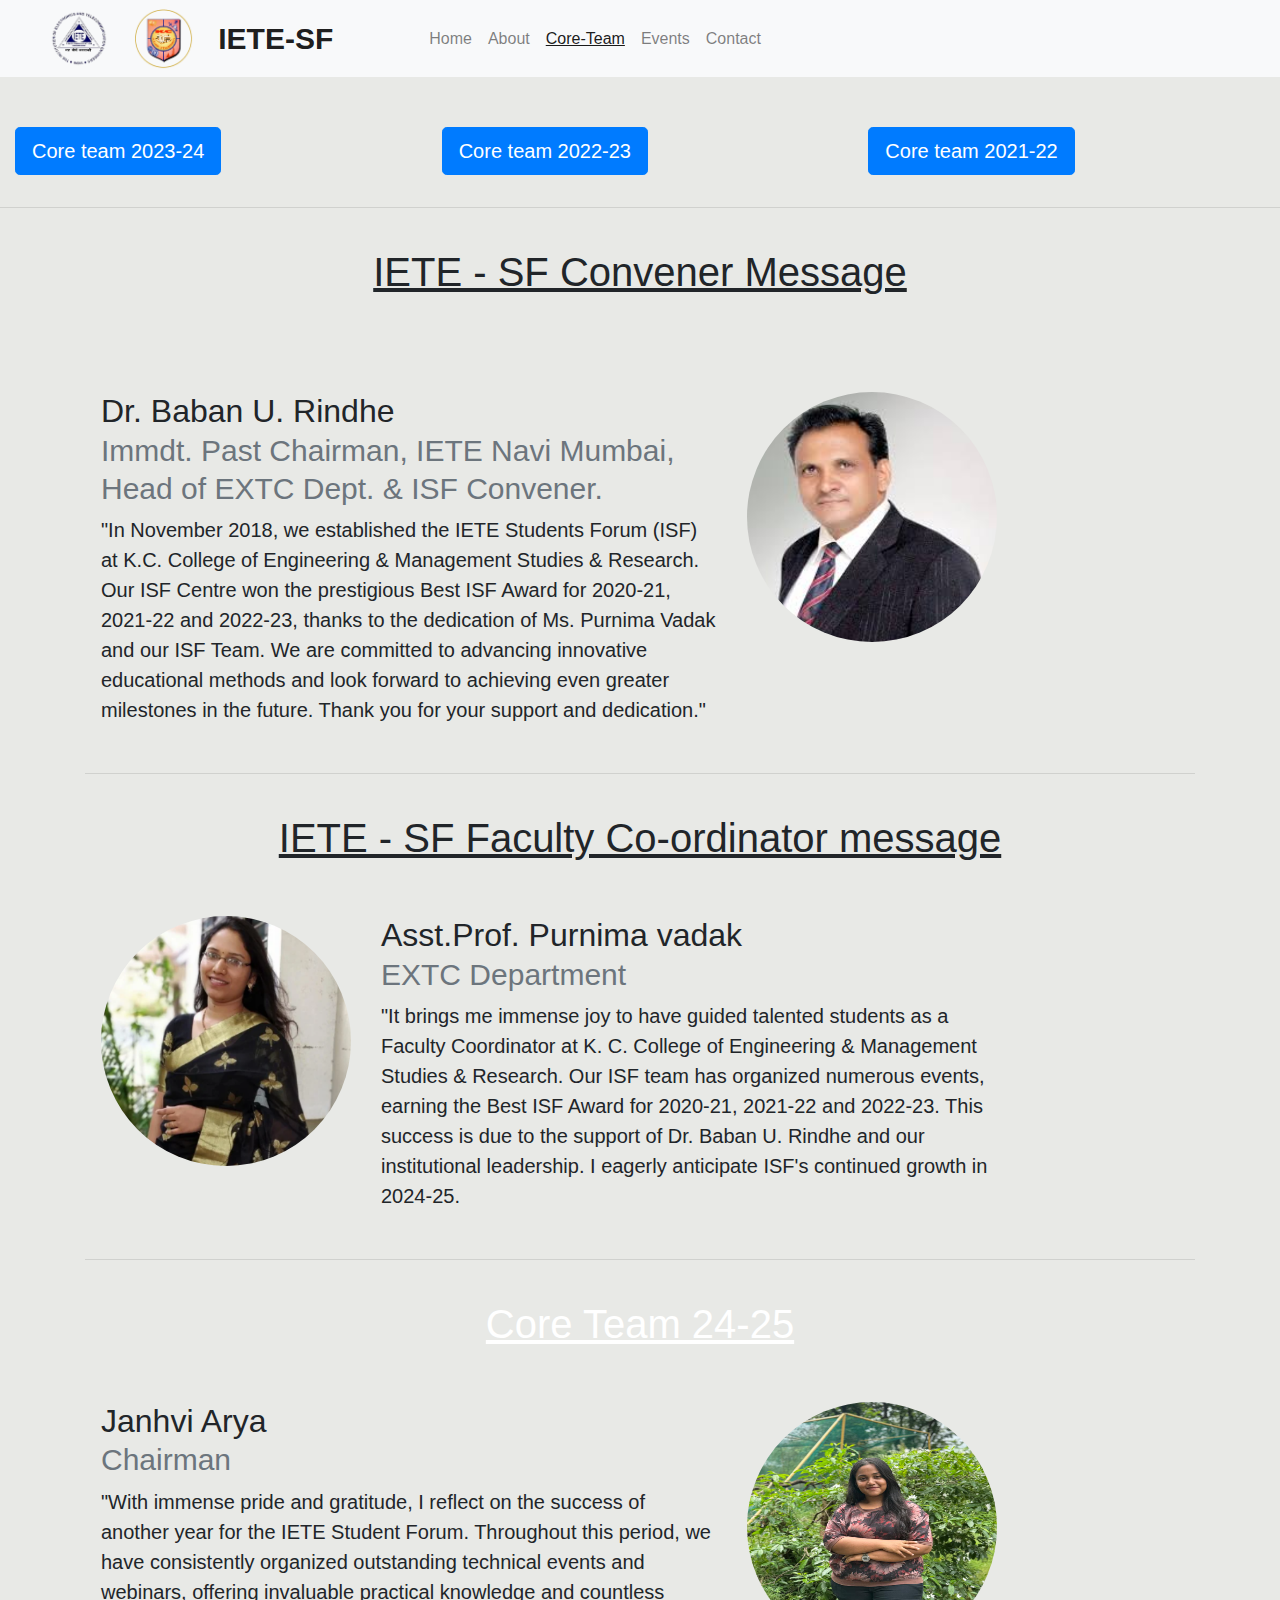
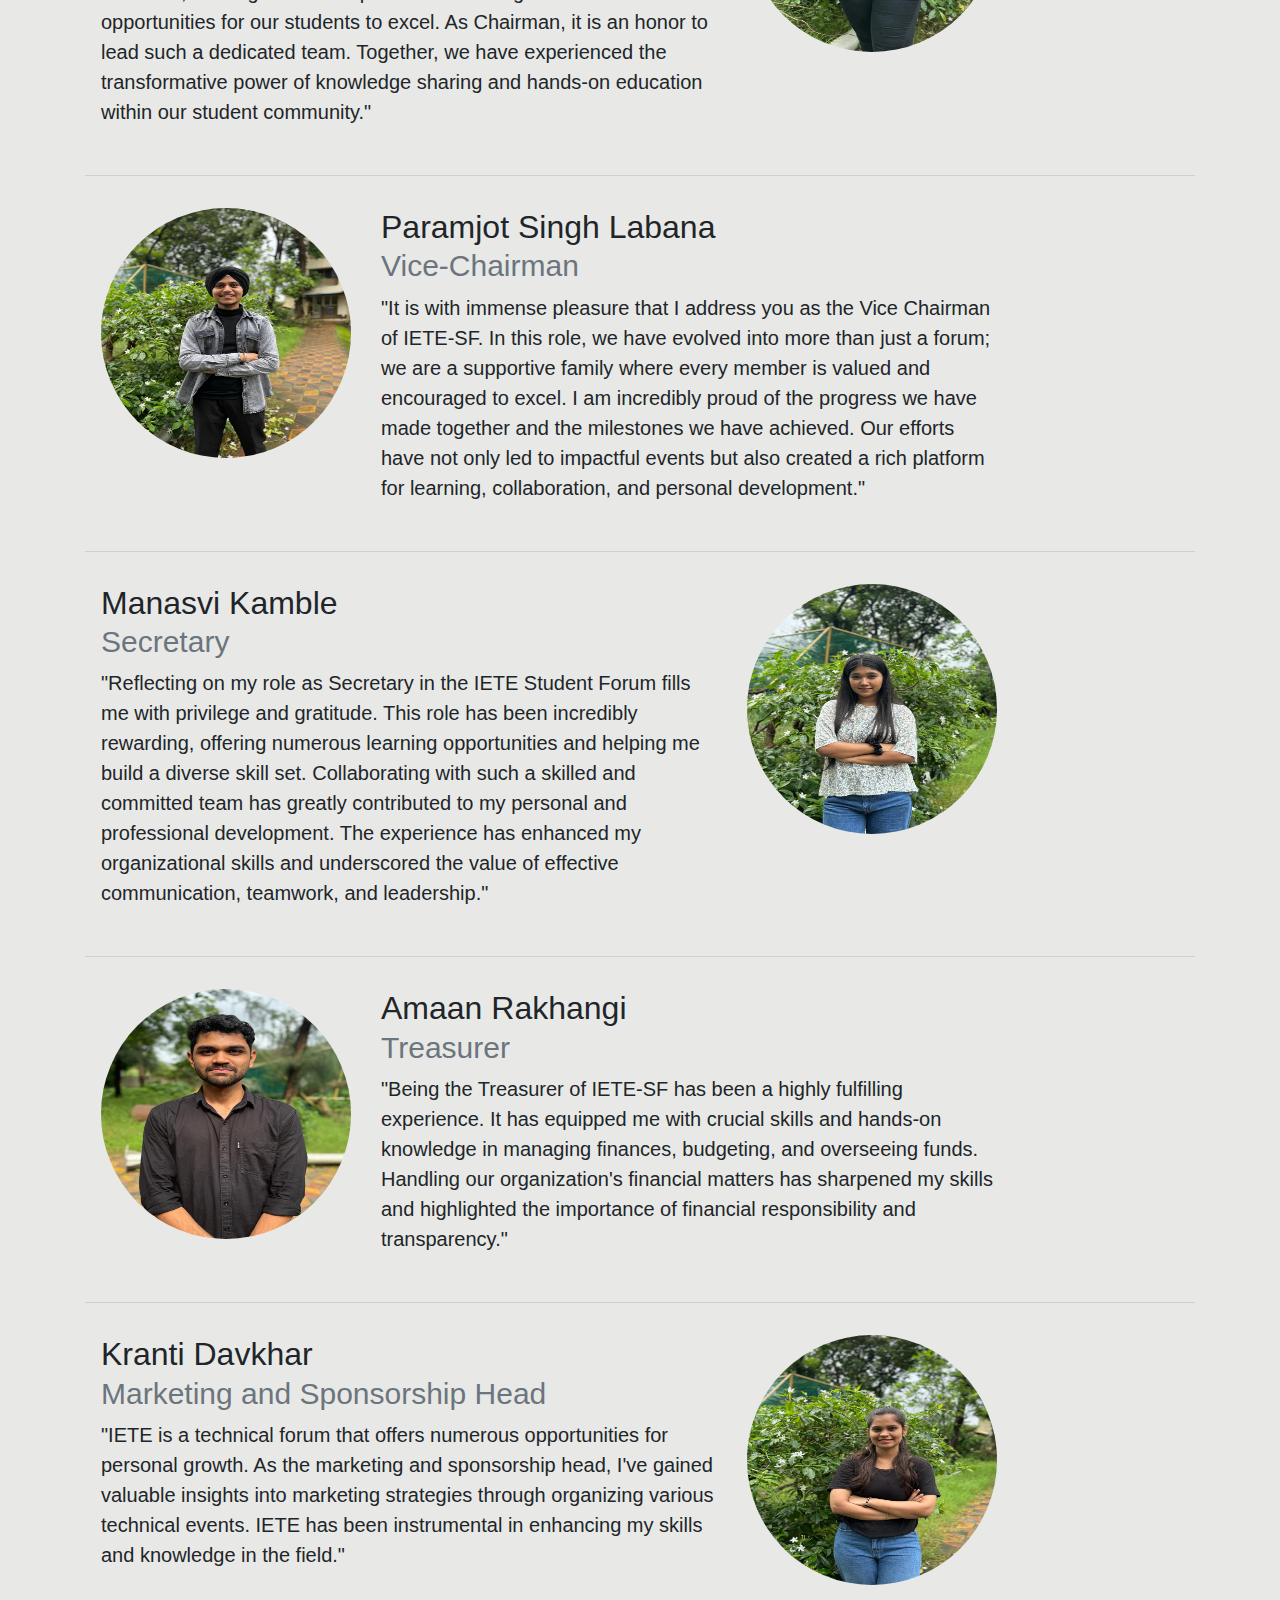
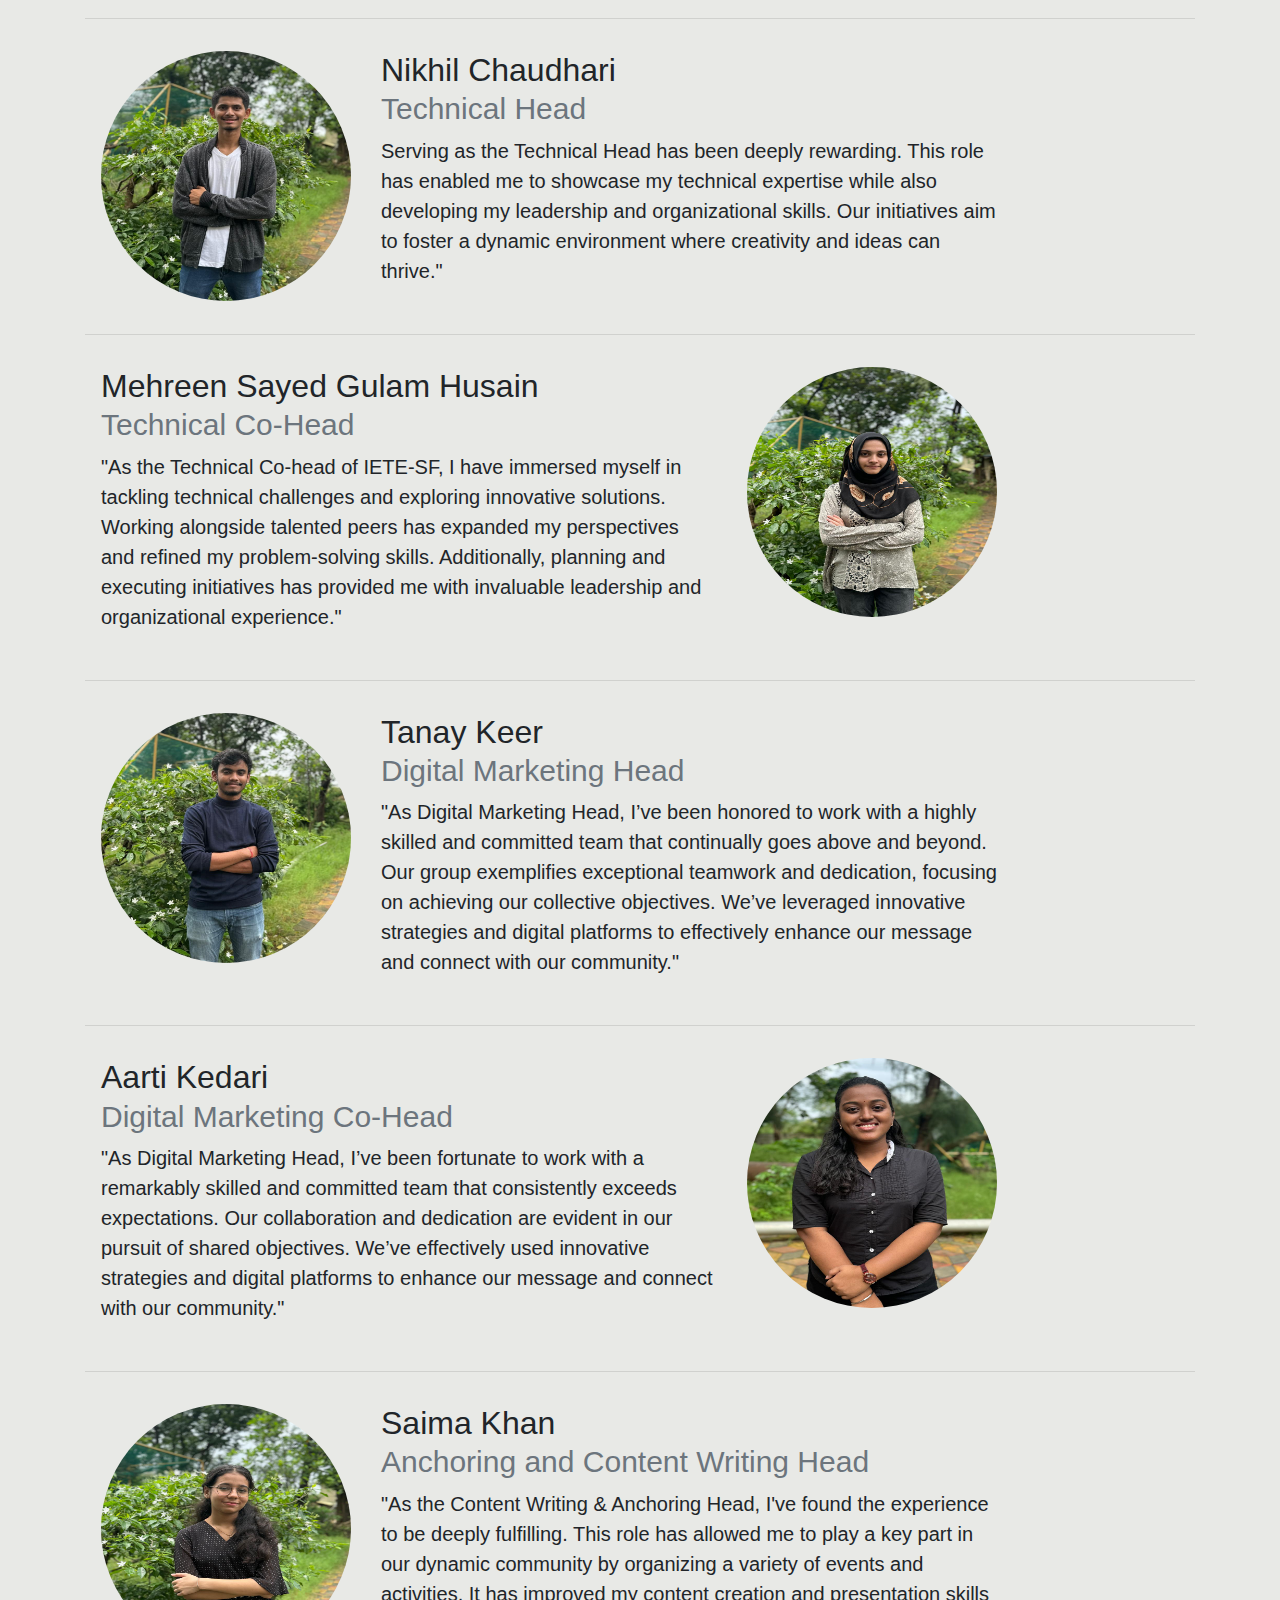
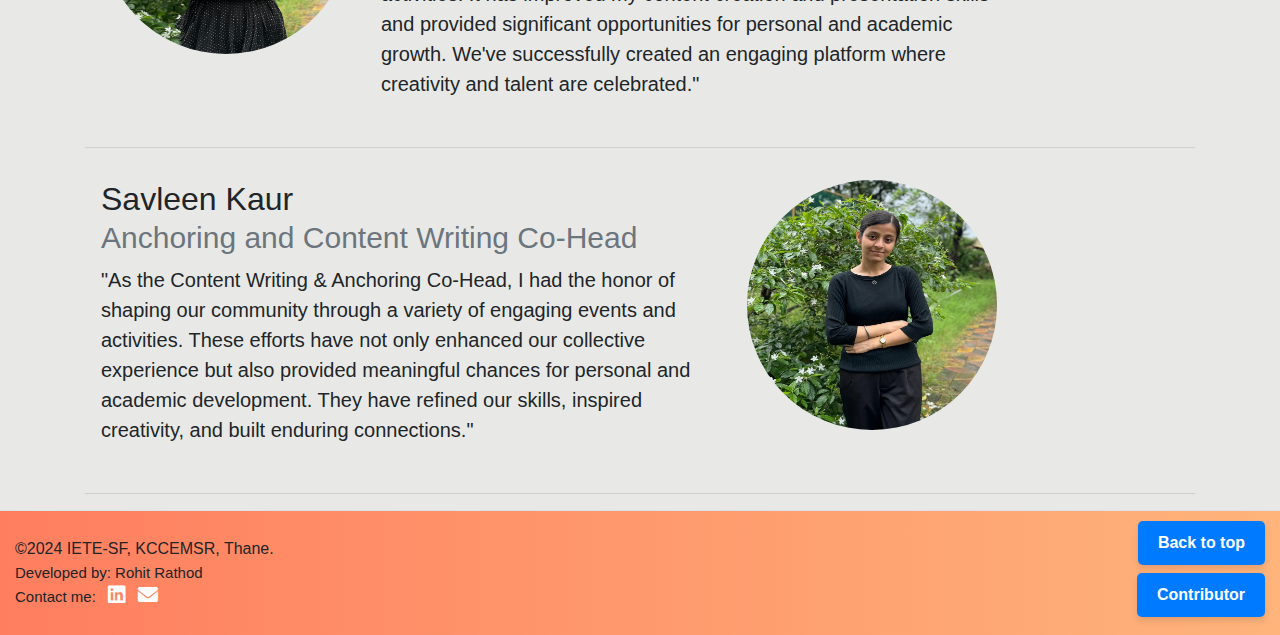
<file: members.html>
<!doctype html>
<html lang="en">

<head>
    <!-- Required meta tags -->
    <meta charset="utf-8">
    <meta name="viewport" content="width=device-width, initial-scale=1, shrink-to-fit=no">

    <!-- Bootstrap CSS -->
    <link rel="stylesheet" href="https://cdn.jsdelivr.net/npm/bootstrap@4.3.1/dist/css/bootstrap.min.css"
        integrity="sha384-ggOyR0iXCbMQv3Xipma34MD+dH/1fQ784/j6cY/iJTQUOhcWr7x9JvoRxT2MZw1T" crossorigin="anonymous">
    <link rel="stylesheet" href="style.css">
    <link rel="stylesheet" href="https://cdnjs.cloudflare.com/ajax/libs/font-awesome/6.0.0-beta3/css/all.min.css">

    <title>IETE-ISF Members</title>
    <link rel="icon" href="asssets\iete_logo-removebg.png" type="image/x-icon">
</head>

<body style="background-color: #E8E9E6;">
    <header>
        <nav class="navbar navbar-expand-md navbar-light bg-light pl-5">
            <img class="pr-4" src="asssets/iete_logo-removebg.png" alt="" width="7%" height="7%">
            <img class="pr-4" src="asssets/kc.jpg" alt="" width="7%" height="7%">
            <a class="navbar-brand pr-4" href="index.html" style="font-weight: 500; font-size: 30px;"><b>IETE-SF</b></a>
            <button class="navbar-toggler" type="button" data-toggle="collapse" data-target="#navbarCollapse"
                aria-controls="navbarCollapse" aria-expanded="false" aria-label="Toggle navigation">
                <span class="navbar-toggler-icon"></span>
            </button>
            <div class="collapse navbar-collapse pl-5" id="navbarCollapse">
                <ul class="navbar-nav mr-auto" style="font-weight: 500;">
                    <li class="nav-item">
                        <a class="nav-link" href="index.html">Home</a>
                    </li>
                    <li class="nav-item">
                        <a class="nav-link" href="about.html">About</a>
                    </li>
                    <li class="nav-item active">
                        <a class="nav-link" href="members.html"><u>Core-Team</u></a>
                    </li>
                    <li class="nav-item">
                        <a class="nav-link " href="gallery.html">Events</a>
                    </li>
                    <li class="nav-item">
                        <a class="nav-link " href="contact.html">Contact</a>
                    </li>
                </ul>
            </div>
            <hr class="featurette-divider">
        </nav>
    </header>

    <!-- Buttons -->
    <div class="buttons">
        <div class="contains-buttons">
            <div class="container">
                <div class="carousel-captiontext-right1">
                    <p><a class="btn btn-lg btn-primary" href="oldmember.html" role="button">Core team 2023-24</a></p>
                </div>
            </div>
            <div class="container">
                <div class="carousel-captiontext-right1">
                    <p><a class="btn btn-lg btn-primary" href="core22-23.html" role="button">Core team 2022-23</a></p>
                </div>
            </div>
            <div class="container">
                <div class="carousel-captiontext-right1">
                    <p><a class="btn btn-lg btn-primary" href="core21-22.html" role="button">Core team 2021-22</a></p>
                </div>
            </div>
        </div>
        <hr class="featurette-divider">

        <!-- <div class="container pt-4 animated-heading-container">
            <h1 class="animated-heading"><u>IETE - SF Convener Message</u></h1>
        </div><br> -->

        <div class="container pt-4 animated-heading-container">
            <h1 style="text-align:center;"><u>IETE - SF Convener Message</u></h1>
        </div><br>


        <div class="container pt-5">

            <div class="row featurette p-3">
                <div class="col-md-7">
                    <h2 class="featurette-heading">Dr. Baban U. Rindhe<br><span class="text-muted"
                            style="font-size: 30px;">Immdt. Past Chairman, IETE Navi Mumbai, Head of EXTC Dept. & ISF
                            Convener.</span></h2>
                    <p class="lead">"In November 2018, we established the IETE Students Forum (ISF) at K.C. College of
                        Engineering & Management Studies & Research. Our ISF Centre won the prestigious Best ISF Award
                        for 2020-21, 2021-22 and 2022-23, thanks to the dedication of Ms. Purnima Vadak and our ISF
                        Team. We are committed to advancing innovative educational methods and look forward to achieving
                        even greater milestones in the future. Thank you for your support and dedication."</p>
                </div>
                <div class="box">
                    <div class="col-md-5">
                        <img class="bd-placeholder-img bd-placeholder-img-lg featurette-image mx-auto rounded-circle"
                            width="250" height="250" src="asssets/Faculty/Rindhe Sir.jpeg" alt="event4">
                    </div>
                </div>
            </div>

            <hr class="featurette-divider">

            <div class="container pt-4 animated-heading-container">
                <h1 style="text-align:center;"><u>IETE - SF Faculty Co-ordinator message</u></h1>
            </div><br>

            <div class="row featurette p-3">
                <div class="col-md-7 order-md-2">
                    <h2 class="featurette-heading">Asst.Prof. Purnima vadak <br><span class="text-muted"
                            style="font-size: 30px;">EXTC Department</span></h2>
                    <p class="lead">"It brings me immense joy to have guided talented students as a Faculty Coordinator
                        at K. C. College of Engineering & Management Studies & Research. Our ISF team has organized
                        numerous events, earning the Best ISF Award for 2020-21, 2021-22 and 2022-23. This success is
                        due to the support of Dr. Baban U. Rindhe and our institutional leadership. I eagerly anticipate
                        ISF's continued growth in 2024-25.</p>
                </div>
                <div class="box">
                    <div class="col-md-5 order-md-1">
                        <img class="bd-placeholder-img bd-placeholder-img-lg featurette-image mx-auto rounded-circle"
                            width="250" height="250" src="/asssets/Faculty/Purnima Maam.png" alt="event4">
                    </div>
                </div>
            </div>

            <hr class="featurette-divider">

            <!-- <div class="container pt-4 animated-heading-container">
                <h1 style="text-align:center;"><u>Core Team 2024-2025</u></h1>
            </div><br> -->

            <div class="container pt-4 animated-heading-container">
                <h1 class="animated-heading"><u>Core Team 24-25</u></h1>
            </div><br>

            <div class="row featurette p-3">
                <div class="col-md-7">
                    <h2 class="featurette-heading"> Janhvi Arya<br><span class="text-muted"
                            style="font-size: 30px;">Chairman</span></h2>
                    <p class="lead">"With immense pride and gratitude, I reflect on the success of another year for the
                        IETE Student Forum. Throughout this period, we have consistently organized outstanding technical
                        events and webinars, offering invaluable practical knowledge and countless opportunities for our
                        students to excel. As Chairman, it is an honor to lead such a dedicated team. Together, we have
                        experienced the transformative power of knowledge sharing and hands-on education within our
                        student community."</p>
                </div>
                <div class="box">
                    <div class="col-md-5">
                        <img class="bd-placeholder-img bd-placeholder-img-lg featurette-image mx-auto rounded-circle"
                            width="250" height="250" src="asssets/Core/Janhvi.jpeg" alt="event4">
                    </div>
                </div>
            </div>

            <hr class="featurette-divider">

            <div class="row featurette p-3">
                <div class="col-md-7 order-md-2">
                    <h2 class="featurette-heading">Paramjot Singh Labana <br><span class="text-muted"
                            style="font-size: 30px;">Vice-Chairman</span></h2>
                    <p class="lead">"It is with immense pleasure that I address you as the Vice Chairman of IETE-SF. In
                        this role, we have evolved into more than just a forum; we are a supportive family where every
                        member is valued and encouraged to excel. I am incredibly proud of the progress we have made
                        together and the milestones we have achieved. Our efforts have not only led to impactful events
                        but also created a rich platform for learning, collaboration, and personal development."</p>
                </div>
                <div class="box">
                    <div class="col-md-5 order-md-1">
                        <img class="bd-placeholder-img bd-placeholder-img-lg featurette-image mx-auto rounded-circle"
                            width="250" height="250" src="/asssets/Core/Vice.jpeg" alt="event4">
                    </div>
                </div>
            </div>

            <hr class="featurette-divider">

            <div class="row featurette p-3">
                <div class="col-md-7">
                    <h2 class="featurette-heading">Manasvi Kamble <br><span class="text-muted"
                            style="font-size: 30px;">Secretary</span></h2>
                    <p class="lead">"Reflecting on my role as Secretary in the IETE Student Forum fills me with
                        privilege and gratitude. This role has been incredibly rewarding, offering numerous learning
                        opportunities and helping me build a diverse skill set. Collaborating with such a skilled and
                        committed team has greatly contributed to my personal and professional development. The
                        experience has enhanced my organizational skills and underscored the value of effective
                        communication, teamwork, and leadership."</p>
                </div>
                <div class="box">
                    <div class="col-md-5">
                        <img class="bd-placeholder-img bd-placeholder-img-lg featurette-image mx-auto rounded-circle"
                            width="250" height="250" src="asssets/Core/Manasavi.jpeg" alt="event4">
                    </div>
                </div>
            </div>

            <hr class="featurette-divider">

            <div class="row featurette p-3">
                <div class="col-md-7 order-md-2">
                    <h2 class="featurette-heading">Amaan Rakhangi <br><span class="text-muted"
                            style="font-size: 30px;">Treasurer</span></h2>
                    <p class="lead">"Being the Treasurer of IETE-SF has been a highly fulfilling experience. It has
                        equipped me with crucial skills and hands-on knowledge in managing finances, budgeting, and
                        overseeing funds. Handling our organization's financial matters has sharpened my skills and
                        highlighted the importance of financial responsibility and transparency."</p>
                </div>
                <div class="box">
                    <div class="col-md-5 order-md-1">
                        <img class="bd-placeholder-img bd-placeholder-img-lg featurette-image mx-auto rounded-circle"
                            width="250" height="250" src="asssets/Core/Amaan.jpeg" alt="event4">
                    </div>
                </div>
            </div>

            <hr class="featurette-divider">

            <div class="row featurette p-3">
                <div class="col-md-7">
                    <h2 class="featurette-heading">Kranti Davkhar <br><span class="text-muted"
                            style="font-size: 30px;">Marketing and Sponsorship Head</span></h2>
                    <p class="lead">"IETE is a technical forum that offers numerous opportunities for personal growth.
                        As the marketing and sponsorship head, I've gained valuable insights into marketing strategies
                        through organizing various technical events. IETE has been instrumental in enhancing my skills
                        and knowledge in the field."</p>
                </div>
                <div class="box">
                    <div class="col-md-5">
                        <img class="bd-placeholder-img bd-placeholder-img-lg featurette-image mx-auto rounded-circle"
                            width="250" height="250" src="asssets/Core/Kranti.jpeg" alt="event4">
                    </div>
                </div>
            </div>

            <hr class="featurette-divider">

            <div class="row featurette p-3">
                <div class="col-md-7 order-md-2">
                    <h2 class="featurette-heading">Nikhil Chaudhari<br><span class="text-muted"
                            style="font-size: 30px;">Technical Head</span></h2>
                    <p class="lead">Serving as the Technical Head has been deeply rewarding. This role has enabled me to
                        showcase my technical expertise while also developing my leadership and organizational skills.
                        Our initiatives aim to foster a dynamic environment where creativity and ideas can thrive."</p>
                </div>
                <div class="box">
                    <div class="col-md-5">
                        <img class="bd-placeholder-img bd-placeholder-img-lg featurette-image mx-auto rounded-circle"
                            width="250" height="250" src="asssets/Core/Tech-Head.jpeg" alt="event4">
                    </div>
                </div>
            </div>

            <hr class="featurette-divider">

            <div class="row featurette p-3">
                <div class="col-md-7">
                    <h2 class="featurette-heading">Mehreen Sayed Gulam Husain <br><span class="text-muted"
                            style="font-size: 30px;">Technical Co-Head</span></h2>
                    <p class="lead">"As the Technical Co-head of IETE-SF, I have immersed myself in tackling technical
                        challenges and exploring innovative solutions. Working alongside talented peers has expanded my
                        perspectives and refined my problem-solving skills. Additionally, planning and executing
                        initiatives has provided me with invaluable leadership and organizational experience."</p>
                </div>
                <div class="box">
                    <div class="col-md-5">
                        <img class="bd-placeholder-img bd-placeholder-img-lg featurette-image mx-auto rounded-circle"
                            width="250" height="250" src="asssets/Core/Mehreen.jpeg" alt="event4">
                    </div>
                </div>
            </div>

            <hr class="featurette-divider">

            <div class="row featurette p-3">
                <div class="col-md-7 order-md-2">
                    <h2 class="featurette-heading">Tanay Keer <br><span class="text-muted"
                            style="font-size: 30px;">Digital Marketing Head</span></h2>
                    <p class="lead">"As Digital Marketing Head, I’ve been honored to work with a highly skilled and
                        committed team that continually goes above and beyond. Our group exemplifies exceptional
                        teamwork and dedication, focusing on achieving our collective objectives. We’ve leveraged
                        innovative strategies and digital platforms to effectively enhance our message and connect with
                        our community."</p>
                </div>
                <div class="box">
                    <div class="col-md-5">
                        <img class="bd-placeholder-img bd-placeholder-img-lg featurette-image mx-auto rounded-circle"
                            width="250" height="250" src="asssets/Core/Tanay.jpeg" alt="event4">
                    </div>
                </div>
            </div>

            <hr class="featurette-divider">

            <div class="row featurette p-3">
                <div class="col-md-7">
                    <h2 class="featurette-heading">Aarti Kedari <br><span class="text-muted"
                            style="font-size: 30px;">Digital Marketing Co-Head</span></h2>
                    <p class="lead">"As Digital Marketing Head, I’ve been fortunate to work with a remarkably skilled
                        and committed team that consistently exceeds expectations. Our collaboration and dedication are
                        evident in our pursuit of shared objectives. We’ve effectively used innovative strategies and
                        digital platforms to enhance our message and connect with our community."</p>
                </div>
                <div class="box">
                    <div class="col-md-5">
                        <img class="bd-placeholder-img bd-placeholder-img-lg featurette-image mx-auto rounded-circle"
                            width="250" height="250" src="asssets/Core/Aarti.jpeg" alt="event4">
                    </div>
                </div>
            </div>

            <hr class="featurette-divider">

            <div class="row featurette p-3">
                <div class="col-md-7 order-md-2">
                    <h2 class="featurette-heading">Saima Khan <br><span class="text-muted"
                            style="font-size: 30px;">Anchoring and Content Writing Head</span></h2>
                    <p class="lead">"As the Content Writing & Anchoring Head, I've found the experience to be deeply
                        fulfilling. This role has allowed me to play a key part in our dynamic community by organizing a
                        variety of events and activities. It has improved my content creation and presentation skills
                        and provided significant opportunities for personal and academic growth. We've successfully
                        created an engaging platform where creativity and talent are celebrated."</p>
                </div>
                <div class="box">
                    <div class="col-md-5">
                        <img class="bd-placeholder-img bd-placeholder-img-lg featurette-image mx-auto rounded-circle"
                            width="250" height="250" src="asssets/Core/Saima.jpeg" alt="event4">
                    </div>
                </div>
            </div>

            <hr class="featurette-divider">

            <div class="row featurette p-3">
                <div class="col-md-7">
                    <h2 class="featurette-heading">Savleen Kaur <br><span class="text-muted"
                            style="font-size: 30px;">Anchoring and Content Writing Co-Head</span></h2>
                    <p class="lead">"As the Content Writing & Anchoring Co-Head, I had the honor of
                        shaping our community through a variety of engaging events and activities. These efforts
                        have not only enhanced our collective experience but also provided meaningful chances for
                        personal and academic development. They have refined our skills, inspired creativity, and
                        built enduring connections."</p>
                </div>
                <div class="box">
                    <div class="col-md-5">
                        <img class="bd-placeholder-img bd-placeholder-img-lg featurette-image mx-auto rounded-circle"
                            width="250" height="250" src="asssets/Core/Savleen.jpeg" alt="event4">
                    </div>
                </div>
            </div>

            <hr class="featurette-divider">

        </div>

        <!-- FOOTER -->
        <footer class="footer">
            <div class="footer-content">
                <p>©2024 IETE-SF, KCCEMSR, Thane.<br>
                    <span style="font-weight: 500; font-size: 15px;">
                        Developed by: Rohit Rathod<br>
                        <span>Contact me: </span>
                        <!-- LinkedIn Icon (Optional) -->
                        <a class="ml-2" href="https://www.linkedin.com/in/rohit-rathod-2715rr/" target="_blank">
                            <i class="fab fa-linkedin icon"></i>
                        </a>
                        <!-- Email Icon -->
                        <a class="ml-2" href="mailto:rohitrathod2815@gmail.com">
                            <i class="fas fa-envelope icon"></i>
                        </a>
                    </span>
                </p>
            </div>
            <div class="footer-buttons">
                <p class="back-to-top-container">
                    <a href="#" class="back-to-top">Back to top</a>
                </p>
                <p class="contributor-container">
                    <a href="thanks.html" class="contributor">Contributor</a>
                </p>
            </div>
        </footer>

        <!-- Optional JavaScript -->
        <!-- jQuery first, then Popper.js, then Bootstrap JS -->
        <script src="https://code.jquery.com/jquery-3.3.1.slim.min.js"
            integrity="sha384-q8i/X+965DzO0rT7abK41JStQIAqVgRVzpbzo5smXKp4YfRvH+8abtTE1Pi6jizo"
            crossorigin="anonymous"></script>
        <script src="https://cdn.jsdelivr.net/npm/popper.js@1.14.7/dist/umd/popper.min.js"
            integrity="sha384-UO2eT0CpHqdSJQ6hJty5KVphtPhzWj9WO1clHTMGa3JDZwrnQq4sF86dIHNDz0W1"
            crossorigin="anonymous"></script>
        <script src="https://cdn.jsdelivr.net/npm/bootstrap@4.3.1/dist/js/bootstrap.min.js"
            integrity="sha384-JjSmVgyd0p3pXB1rRibZUAYoIIy6OrQ6VrjIEaFf/nJGzIxFDsf4x0xIM+B07jRM"
            crossorigin="anonymous"></script>
</body>

</html>
</file>
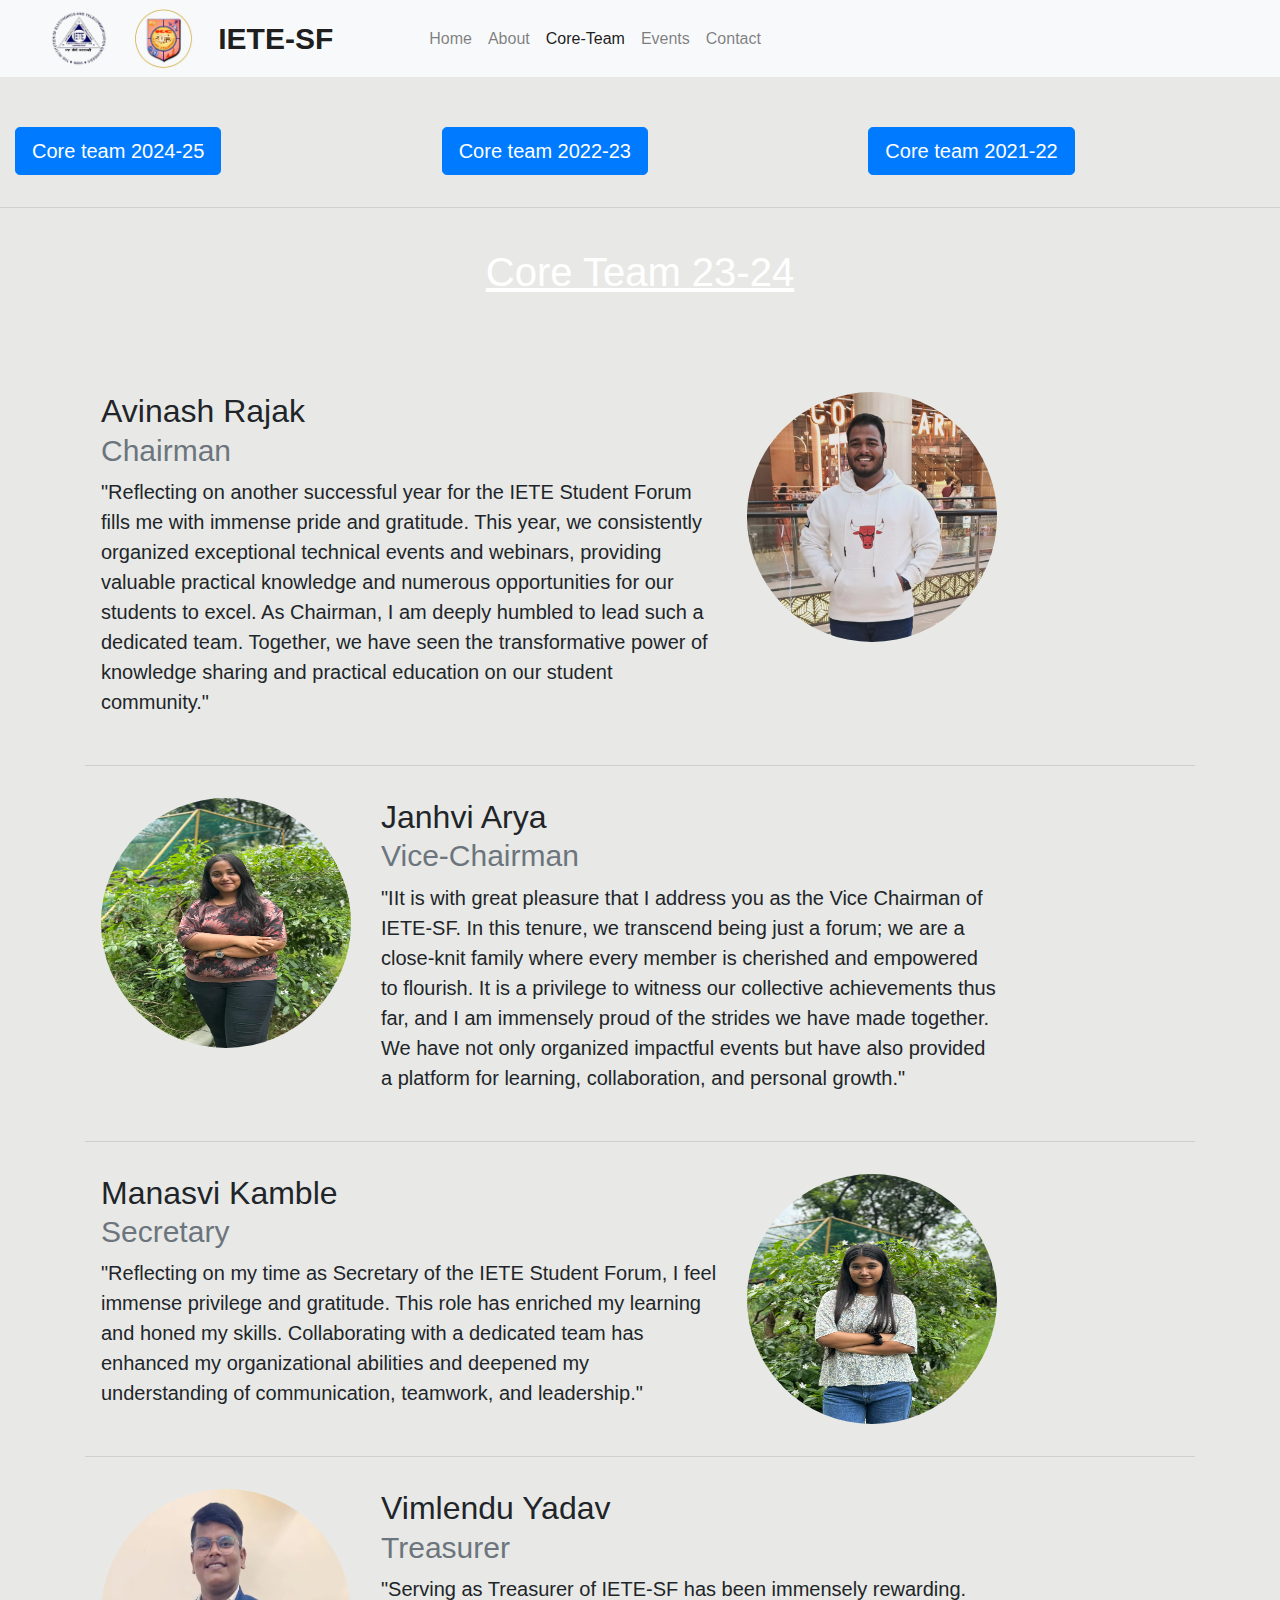
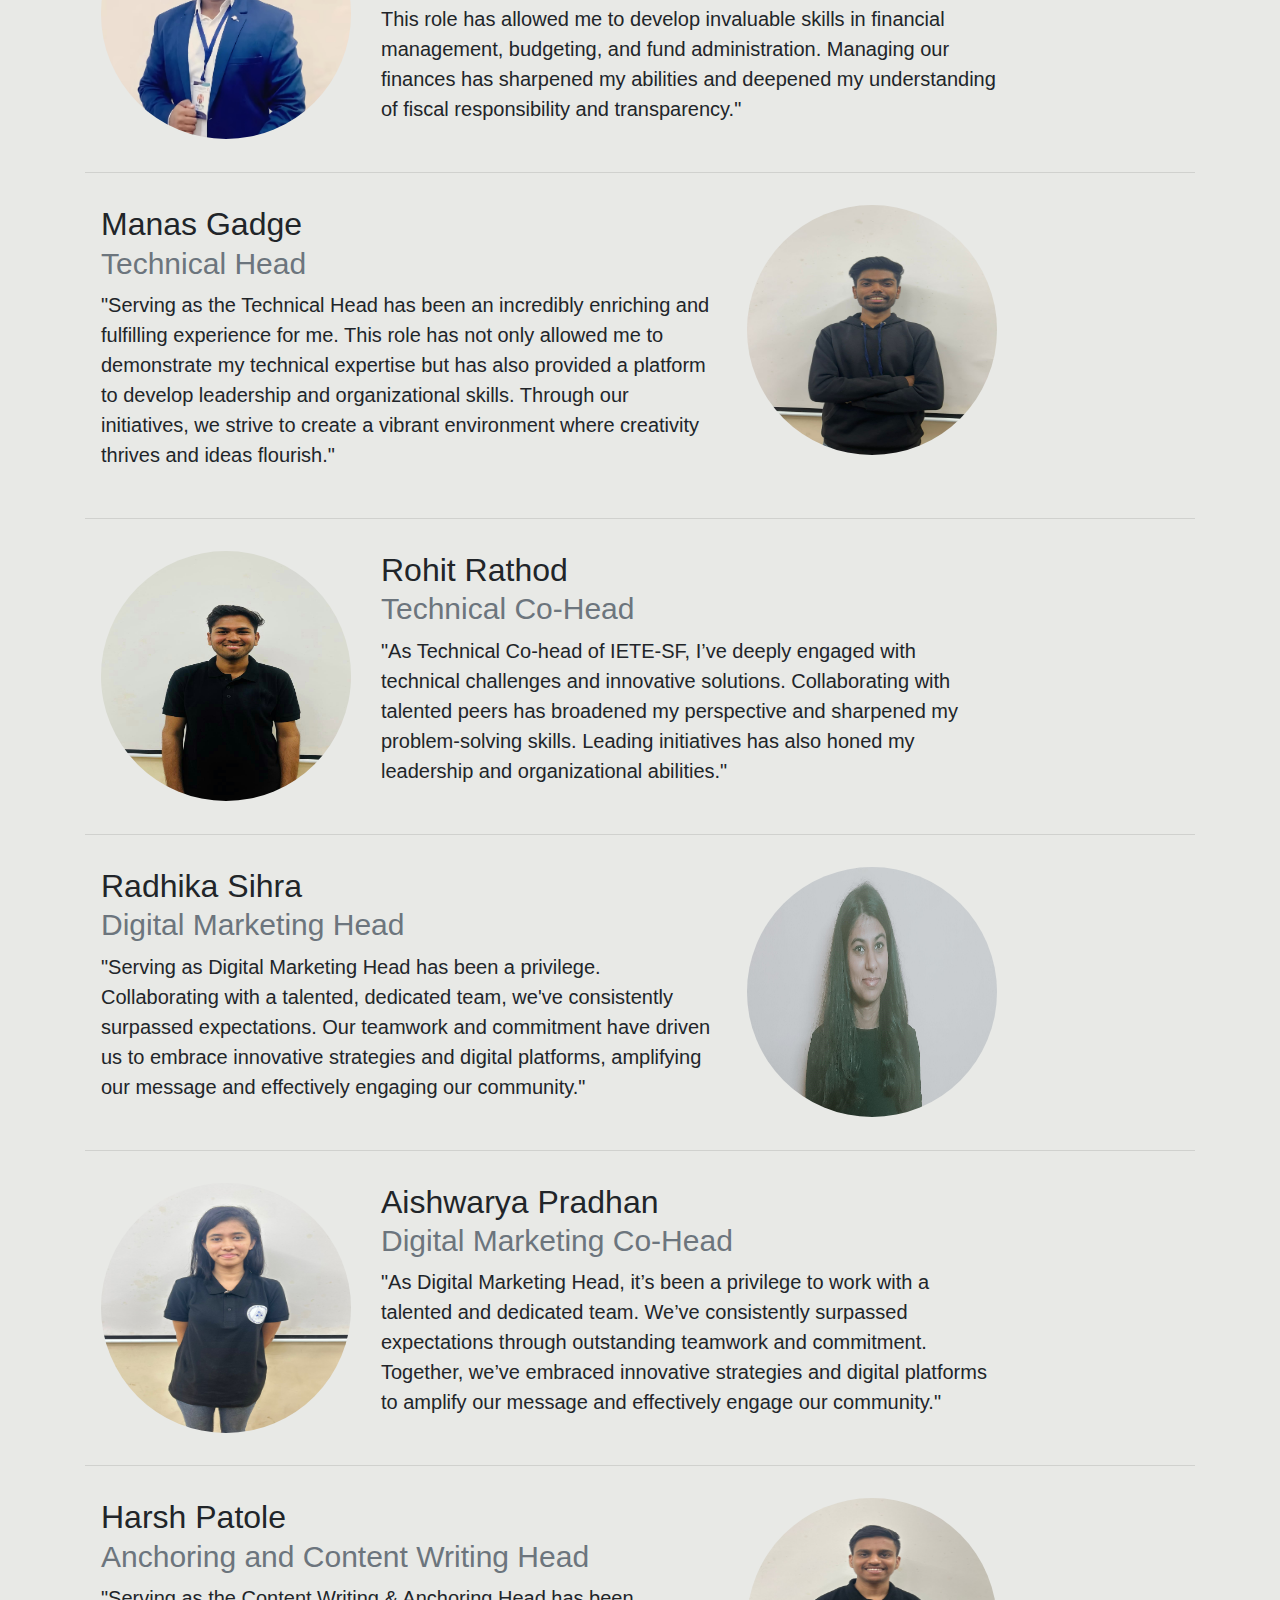
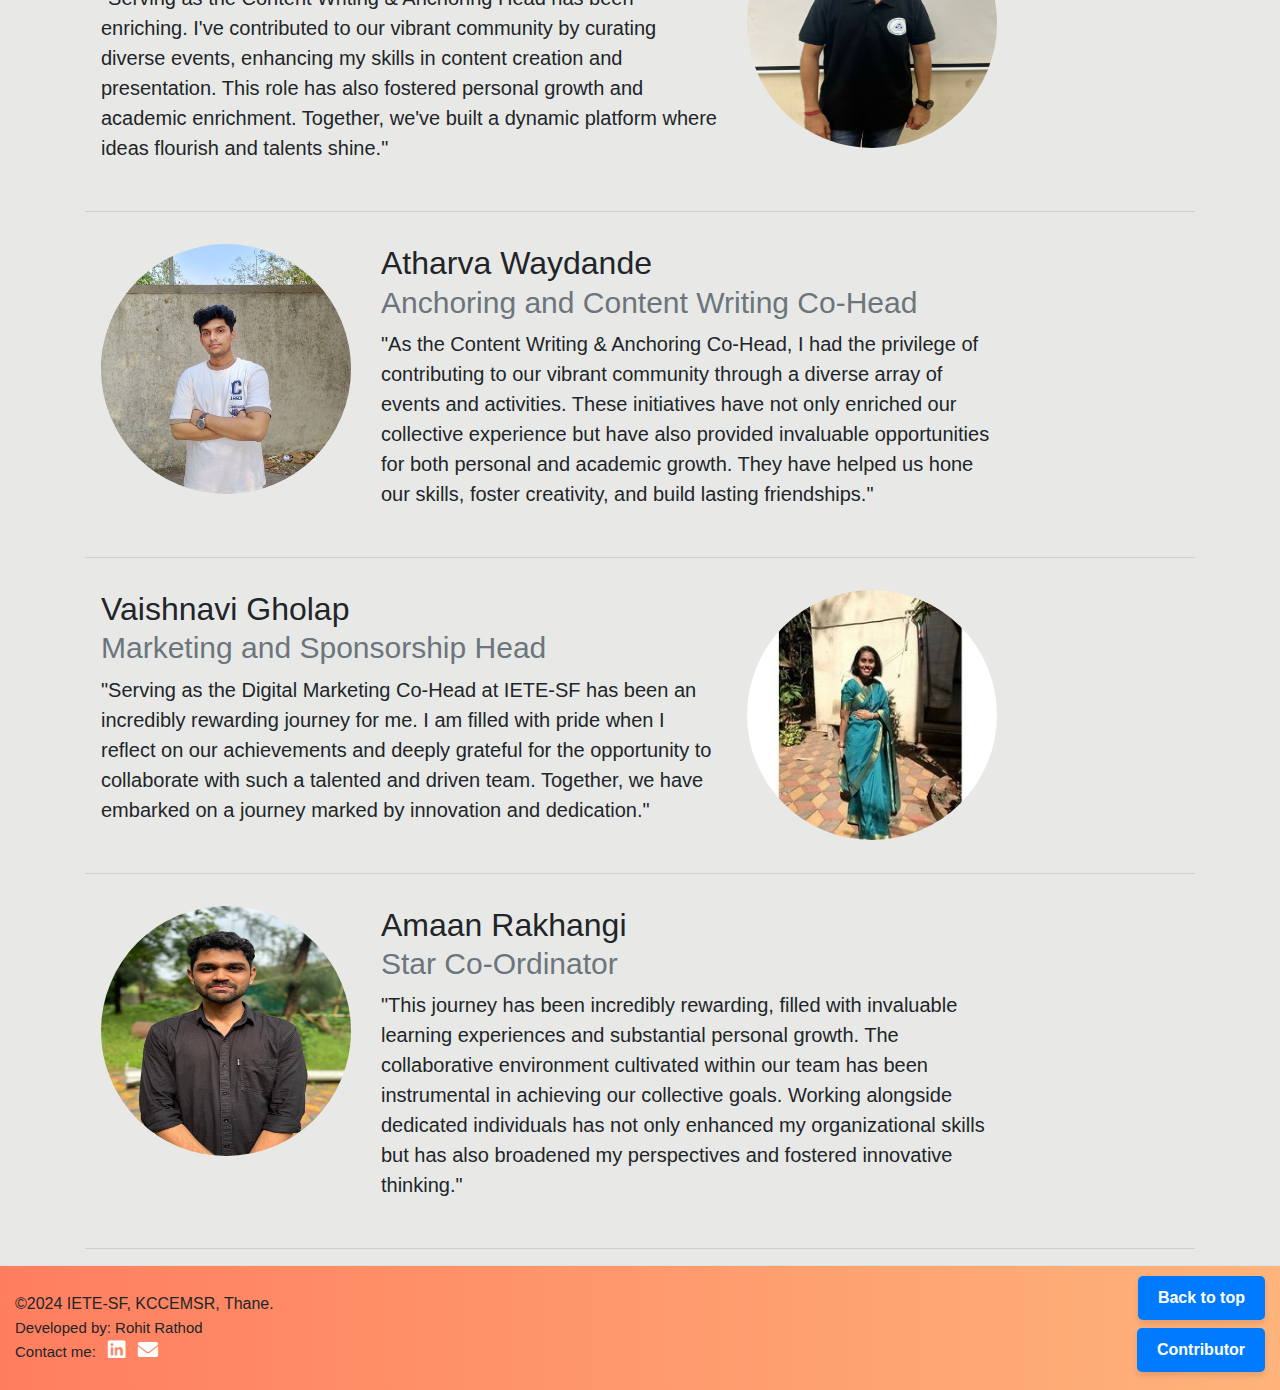
<file: oldmember.html>
<!doctype html>
<html lang="en">

<head>
    <!-- Required meta tags -->
    <meta charset="utf-8">
    <meta name="viewport" content="width=device-width, initial-scale=1, shrink-to-fit=no">

    <!-- Bootstrap CSS -->
    <link rel="stylesheet" href="https://cdn.jsdelivr.net/npm/bootstrap@4.3.1/dist/css/bootstrap.min.css"
        integrity="sha384-ggOyR0iXCbMQv3Xipma34MD+dH/1fQ784/j6cY/iJTQUOhcWr7x9JvoRxT2MZw1T" crossorigin="anonymous">
    <link rel="stylesheet" href="style.css">
    <link rel="stylesheet" href="https://cdnjs.cloudflare.com/ajax/libs/font-awesome/6.0.0-beta3/css/all.min.css">

    <title>IETE-ISF Members</title>
    <link rel="icon" href="asssets\iete_logo-removebg.png" type="image/x-icon">
</head>

<body style="background-color: #E8E9E6;">
    <header>
        <nav class="navbar navbar-expand-md navbar-light bg-light pl-5">
            <img class="pr-4" src="asssets/iete_logo-removebg.png" alt="" width="7%" height="7%">
            <img class="pr-4" src="asssets/kc.jpg" alt="" width="7%" height="7%">
            <a class="navbar-brand pr-4" href="index.html" style="font-weight: 500; font-size: 30px;"><b>IETE-SF</b></a>
            <button class="navbar-toggler" type="button" data-toggle="collapse" data-target="#navbarCollapse"
                aria-controls="navbarCollapse" aria-expanded="false" aria-label="Toggle navigation">
                <span class="navbar-toggler-icon"></span>
            </button>
            <div class="collapse navbar-collapse pl-5" id="navbarCollapse">
                <ul class="navbar-nav mr-auto" style="font-weight: 500;">
                    <li class="nav-item">
                        <a class="nav-link" href="index.html">Home</a>
                    </li>
                    <li class="nav-item">
                        <a class="nav-link" href="about.html">About</a>
                    </li>
                    <li class="nav-item active">
                        <a class="nav-link" href="members.html">Core-Team</a>
                    </li>
                    <li class="nav-item">
                        <a class="nav-link " href="gallery.html">Events</a>
                    </li>
                    <li class="nav-item">
                        <a class="nav-link " href="contact.html">Contact</a>
                    </li>
                </ul>
            </div>
            <hr class="featurette-divider">
        </nav>
    </header>

    <!-- Buttons -->
    <div class="buttons">
        <div class="contains-buttons">
            <div class="container">
                <div class="carousel-captiontext-right1">
                    <p><a class="btn btn-lg btn-primary" href="members.html" role="button">Core team 2024-25</a></p>
                </div>
            </div>
            <div class="container">
                <div class="carousel-captiontext-right1">
                    <p><a class="btn btn-lg btn-primary" href="core22-23.html" role="button">Core team 2022-23</a></p>
                </div>
            </div>
            <div class="container">
                <div class="carousel-captiontext-right1">
                    <p><a class="btn btn-lg btn-primary" href="core21-22.html" role="button">Core team 2021-22</a></p>
                </div>
            </div>
        </div>
        <hr class="featurette-divider">

        <!-- <div class="container pt-4 animated-heading-container">
            <h1 style="text-align:center;"><u>Core Team 2023-2024</u></h1>
        </div><br> -->

        <div class="container pt-4 animated-heading-container">
            <h1 class="animated-heading"><u>Core Team 23-24</u></h1>
        </div><br>

        <div class="container pt-5">
            <div class="row featurette p-3">
                <div class="col-md-7">
                    <h2 class="featurette-heading"> Avinash Rajak<br><span class="text-muted"
                            style="font-size: 30px;">Chairman</span></h2>
                    <p class="lead">"Reflecting on another successful year for the IETE Student Forum fills me
                        with immense pride and gratitude. This year, we consistently organized exceptional
                        technical events and webinars, providing valuable practical knowledge and numerous
                        opportunities for our students to excel. As Chairman, I am deeply humbled to lead such a
                        dedicated team. Together, we have seen the transformative power of knowledge sharing and
                        practical education on our student community."</p>
                </div>
                <div class="box">
                    <div class="col-md-5">
                        <img class="bd-placeholder-img bd-placeholder-img-lg featurette-image mx-auto rounded-circle"
                            width="250" height="250" src="asssets/Review/Avinash.jpeg" alt="event4">
                    </div>
                </div>
            </div>

            <hr class="featurette-divider">

            <div class="row featurette p-3">
                <div class="col-md-7 order-md-2">
                    <h2 class="featurette-heading">Janhvi Arya <br><span class="text-muted"
                            style="font-size: 30px;">Vice-Chairman</span></h2>
                    <p class="lead">"IIt is with great pleasure that I address you as the Vice Chairman of
                        IETE-SF. In this tenure, we transcend being just a forum; we are a close-knit family
                        where every member is cherished and empowered to flourish. It is a privilege to witness
                        our collective achievements thus far, and I am immensely proud of the strides we have
                        made together. We have not only organized impactful events but have also provided a
                        platform for learning, collaboration, and personal growth."</p>
                </div>
                <div class="box">
                    <div class="col-md-5 order-md-1">
                        <img class="bd-placeholder-img bd-placeholder-img-lg featurette-image mx-auto rounded-circle"
                            width="250" height="250" src="asssets/Core/Janhvi.jpeg" alt="event4">
                    </div>
                </div>
            </div>

            <hr class="featurette-divider">

            <div class="row featurette p-3">
                <div class="col-md-7">
                    <h2 class="featurette-heading">Manasvi Kamble <br><span class="text-muted"
                            style="font-size: 30px;">Secretary</span></h2>
                    <p class="lead">"Reflecting on my time as Secretary of the IETE Student Forum, I feel
                        immense privilege and gratitude. This role has enriched my learning and honed my skills.
                        Collaborating with a dedicated team has enhanced my organizational abilities and
                        deepened my understanding of communication, teamwork, and leadership."</p>
                </div>
                <div class="box">
                    <div class="col-md-5">
                        <img class="bd-placeholder-img bd-placeholder-img-lg featurette-image mx-auto rounded-circle"
                            width="250" height="250" src="asssets/Core/Manasavi.jpeg" alt="event4">
                    </div>
                </div>
            </div>

            <hr class="featurette-divider">

            <div class="row featurette p-3">
                <div class="col-md-7 order-md-2">
                    <h2 class="featurette-heading">Vimlendu Yadav <br><span class="text-muted"
                            style="font-size: 30px;">Treasurer</span></h2>
                    <p class="lead">"Serving as Treasurer of IETE-SF has been immensely rewarding. This role has
                        allowed me to develop invaluable skills in financial management, budgeting, and fund
                        administration. Managing our finances has sharpened my abilities and deepened my
                        understanding of fiscal responsibility and transparency."</p>
                </div>
                <div class="box">
                    <div class="col-md-5 order-md-1">
                        <img class="bd-placeholder-img bd-placeholder-img-lg featurette-image mx-auto rounded-circle"
                            width="250" height="250" src="asssets/Old_core/Vimal.jpeg" alt="event4">
                    </div>
                </div>
            </div>

            <hr class="featurette-divider">

            <div class="row featurette p-3">
                <div class="col-md-7">
                    <h2 class="featurette-heading">Manas Gadge<br><span class="text-muted"
                            style="font-size: 30px;">Technical Head</span></h2>
                    <p class="lead">"Serving as the Technical Head has been an incredibly enriching and
                        fulfilling experience for me. This role has not only allowed me to demonstrate my
                        technical expertise but has also provided a platform to develop leadership and
                        organizational skills. Through our initiatives, we strive to create a vibrant
                        environment where creativity thrives and ideas flourish."</p>
                </div>
                <div class="box">
                    <div class="col-md-5">
                        <img class="bd-placeholder-img bd-placeholder-img-lg featurette-image mx-auto rounded-circle"
                            width="250" height="250" src="asssets/Old_core/Manas.jpeg" alt="event4">
                    </div>
                </div>
            </div>

            <hr class="featurette-divider">

            <div class="row featurette p-3">
                <div class="col-md-7 order-md-2">
                    <h2 class="featurette-heading">Rohit Rathod <br><span class="text-muted"
                            style="font-size: 30px;">Technical Co-Head</span></h2>
                    <p class="lead">"As Technical Co-head of IETE-SF, I’ve deeply engaged with technical
                        challenges and innovative solutions. Collaborating with talented peers has broadened my
                        perspective and sharpened my problem-solving skills. Leading initiatives has also honed
                        my leadership and organizational abilities."</p>
                </div>
                <div class="box">
                    <div class="col-md-5">
                        <img class="bd-placeholder-img bd-placeholder-img-lg featurette-image mx-auto rounded-circle"
                            width="250" height="250" src="asssets/Old_core/Rohit.jpeg" alt="event4">
                    </div>
                </div>
            </div>

            <hr class="featurette-divider">

            <div class="row featurette p-3">
                <div class="col-md-7">
                    <h2 class="featurette-heading">Radhika Sihra<br><span class="text-muted"
                            style="font-size: 30px;">Digital Marketing Head</span></h2>
                    <p class="lead">"Serving as Digital Marketing Head has been a privilege. Collaborating with
                        a talented, dedicated team, we've consistently surpassed expectations. Our teamwork and
                        commitment have driven us to embrace innovative strategies and digital platforms,
                        amplifying our message and effectively engaging our community."
                    </p>
                </div>
                <div class="box">
                    <div class="col-md-5">
                        <img class="bd-placeholder-img bd-placeholder-img-lg featurette-image mx-auto rounded-circle"
                            width="250" height="250" src="asssets/Old_core/Radhika.jpeg" alt="event4">
                    </div>
                </div>
            </div>

            <hr class="featurette-divider">

            <div class="row featurette p-3">
                <div class="col-md-7 order-md-2">
                    <h2 class="featurette-heading">Aishwarya Pradhan <br><span class="text-muted"
                            style="font-size: 30px;">Digital Marketing Co-Head</span></h2>
                    <p class="lead">"As Digital Marketing Head, it’s been a privilege to work with a talented
                        and dedicated team. We’ve consistently surpassed expectations through outstanding
                        teamwork and commitment. Together, we’ve embraced innovative strategies and digital
                        platforms to amplify our message and effectively engage our community."</p>
                </div>
                <div class="box">
                    <div class="col-md-5">
                        <img class="bd-placeholder-img bd-placeholder-img-lg featurette-image mx-auto rounded-circle"
                            width="250" height="250" src="asssets/Old_core/Aishwarya.jpeg" alt="event4">
                    </div>
                </div>
            </div>

            <hr class="featurette-divider">

            <div class="row featurette p-3">
                <div class="col-md-7">
                    <h2 class="featurette-heading">Harsh Patole <br><span class="text-muted"
                            style="font-size: 30px;">Anchoring and Content Writing Head</span></h2>
                    <p class="lead">"Serving as the Content Writing & Anchoring Head has been enriching. I've
                        contributed to our vibrant community by curating diverse events, enhancing my skills in
                        content creation and presentation. This role has also fostered personal growth and
                        academic enrichment. Together, we've built a dynamic platform where ideas flourish and
                        talents shine."</p>
                </div>
                <div class="box">
                    <div class="col-md-5">
                        <img class="bd-placeholder-img bd-placeholder-img-lg featurette-image mx-auto rounded-circle"
                            width="250" height="250" src="asssets/Old_core/Harsh.jpeg" alt="event4">
                    </div>
                </div>
            </div>

            <hr class="featurette-divider">

            <div class="row featurette p-3">
                <div class="col-md-7 order-md-2">
                    <h2 class="featurette-heading">Atharva Waydande <br><span class="text-muted"
                            style="font-size: 30px;">Anchoring and Content Writing Co-Head</span></h2>
                    <p class="lead">"As the Content Writing & Anchoring Co-Head, I had the privilege of
                        contributing to our vibrant community through a diverse array of events and activities.
                        These initiatives have not only enriched our collective experience but have also
                        provided invaluable opportunities for both personal and academic growth. They have
                        helped us hone our skills, foster creativity, and build lasting friendships."</p>
                </div>
                <div class="box">
                    <div class="col-md-5">
                        <img class="bd-placeholder-img bd-placeholder-img-lg featurette-image mx-auto rounded-circle"
                            width="250" height="250" src="asssets/Old_core/Atharva.jpeg" alt="event4">
                    </div>
                </div>
            </div>

            <hr class="featurette-divider">

            <div class="row featurette p-3">
                <div class="col-md-7">
                    <h2 class="featurette-heading">Vaishnavi Gholap <br><span class="text-muted"
                            style="font-size: 30px;">Marketing and Sponsorship Head</span></h2>
                    <p class="lead">"Serving as the Digital Marketing Co-Head at IETE-SF has been an incredibly
                        rewarding journey for me. I am filled with pride when I reflect on our achievements and
                        deeply grateful for the opportunity to collaborate with such a talented and driven team.
                        Together, we have embarked on a journey marked by innovation and dedication."</p>
                </div>
                <div class="box">
                    <div class="col-md-5">
                        <img class="bd-placeholder-img bd-placeholder-img-lg featurette-image mx-auto rounded-circle"
                            width="250" height="250" src="asssets/Old_core/Vaishnavi.jpg" alt="event4">
                    </div>
                </div>
            </div>

            <hr class="featurette-divider">

            <div class="row featurette p-3">
                <div class="col-md-7 order-md-2">
                    <h2 class="featurette-heading">Amaan Rakhangi <br><span class="text-muted"
                            style="font-size: 30px;">Star Co-Ordinator</span></h2>
                    <p class="lead">"This journey has been incredibly rewarding, filled with invaluable learning
                        experiences and substantial personal growth. The collaborative environment cultivated
                        within our team has been instrumental in achieving our collective goals. Working
                        alongside dedicated individuals has not only enhanced my organizational skills but has
                        also broadened my perspectives and fostered innovative thinking."</p>
                </div>
                <div class="box">
                    <div class="col-md-5">
                        <img class="bd-placeholder-img bd-placeholder-img-lg featurette-image mx-auto rounded-circle"
                            width="250" height="250" src="asssets/Core/Amaan.jpeg" alt="event4">
                    </div>
                </div>
            </div>

            <hr class="featurette-divider">
        </div>

        <!-- FOOTER -->
        <footer class="footer">
            <div class="footer-content">
                <p>©2024 IETE-SF, KCCEMSR, Thane.<br>
                    <span style="font-weight: 500; font-size: 15px;">
                        Developed by: Rohit Rathod<br>
                        <span>Contact me: </span>
                        <!-- LinkedIn Icon (Optional) -->
                        <a class="ml-2" href="https://www.linkedin.com/in/rohit-rathod-2715rr/" target="_blank">
                            <i class="fab fa-linkedin icon"></i>
                        </a>
                        <!-- Email Icon -->
                        <a class="ml-2" href="mailto:rohitrathod2815@gmail.com">
                            <i class="fas fa-envelope icon"></i>
                        </a>
                    </span>
                </p>
            </div>
            <div class="footer-buttons">
                <p class="back-to-top-container">
                    <a href="#" class="back-to-top">Back to top</a>
                </p>
                <p class="contributor-container">
                    <a href="thanks.html" class="contributor">Contributor</a>
                </p>
            </div>
        </footer>

        <!-- Optional JavaScript -->
        <!-- jQuery first, then Popper.js, then Bootstrap JS -->
        <script src="https://code.jquery.com/jquery-3.3.1.slim.min.js"
            integrity="sha384-q8i/X+965DzO0rT7abK41JStQIAqVgRVzpbzo5smXKp4YfRvH+8abtTE1Pi6jizo"
            crossorigin="anonymous"></script>
        <script src="https://cdn.jsdelivr.net/npm/popper.js@1.14.7/dist/umd/popper.min.js"
            integrity="sha384-UO2eT0CpHqdSJQ6hJty5KVphtPhzWj9WO1clHTMGa3JDZwrnQq4sF86dIHNDz0W1"
            crossorigin="anonymous"></script>
        <script src="https://cdn.jsdelivr.net/npm/bootstrap@4.3.1/dist/js/bootstrap.min.js"
            integrity="sha384-JjSmVgyd0p3pXB1rRibZUAYoIIy6OrQ6VrjIEaFf/nJGzIxFDsf4x0xIM+B07jRM"
            crossorigin="anonymous"></script>
</body>

</html>
</file>
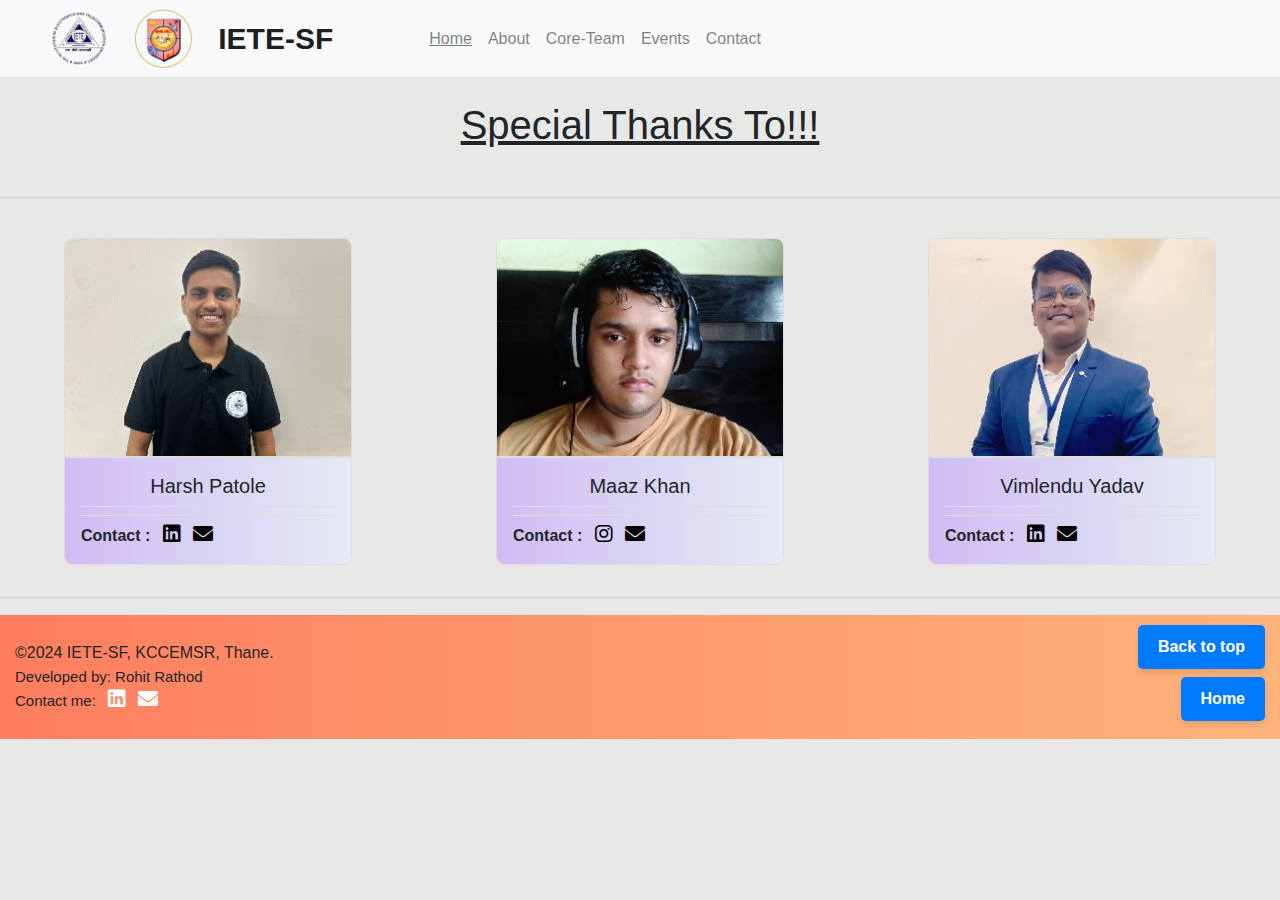
<file: thanks.html>
<!doctype html>
<html lang="en">

<head>
    <!-- Required meta tags -->
    <meta charset="utf-8">
    <meta name="description" content="IETE-SF KCCEMSR">
    <meta name="description" content="IETE-SF">
    <meta name="description" content="KCCEMSR">
    <meta name="keywords" content="HTML, CSS, JavaScript, Bootstrap">
    <meta name="author" content="IETE-SF">
    <meta name="viewport" content="width=device-width, initial-scale=1.0 , shrink-to-fit=no">

    <!-- Bootstrap CSS -->
    <link rel="stylesheet" href="https://cdnjs.cloudflare.com/ajax/libs/font-awesome/6.0.0-beta3/css/all.min.css">

    <link rel="stylesheet" href="https://cdn.jsdelivr.net/npm/bootstrap@4.3.1/dist/css/bootstrap.min.css"
        integrity="sha384-ggOyR0iXCbMQv3Xipma34MD+dH/1fQ784/j6cY/iJTQUOhcWr7x9JvoRxT2MZw1T" crossorigin="anonymous">
    <link rel="stylesheet" href="style.css">

    <title>IETE-ISF KCCEMSR</title>
    <link rel="icon" href="asssets\iete_logo-removebg.png" type="image/x-icon">
</head>

<body onload="myFunction()" style="background-color: #E8E9E6;">
    <div id="loading"></div>

    <!-- <div id="popUpMain" style="display: none;">
    <div id="popup">
      <div class="side-btn">
        <button class="close-btn" id="closePopupBtn">&times;</button>
      </div>
      <div class="card" style="width: 18rem;">
        <img src="/asssets/Event/IETE - SF, KCCEMSR Presents the core committee for the A.Y. 2023-24.webp"
          class="card-img-top" alt="...">
        <div class="card-body card-body-scrollable">
          <p class="card-text">
          <h5>Meet our new core committee for the tenure of 2024-25.
            <a href="https://www.instagram.com/p/C-f0IhqIyOP/" target="_blank"><u>Check out!!!</u>
          </h5></a></p>
        </div>
      </div>
    </div>
  </div> -->
    <header>
        <nav class="navbar navbar-expand-md navbar-light bg-light pl-5">
            <img class="pr-4" src="asssets/iete_logo-removebg.png" alt="" width="7%" height="7%">
            <img class="pr-4" src="asssets/kc.jpg" alt="" width="7%" height="7%">
            <a class="navbar-brand pr-4" href="index.html" style="font-weight: 500; font-size: 30px;"><b>IETE-SF</b></a>
            <button class="navbar-toggler" type="button" data-toggle="collapse" data-target="#navbarCollapse"
                aria-controls="navbarCollapse" aria-expanded="false" aria-label="Toggle navigation">
                <span class="navbar-toggler-icon"></span>
            </button>
            <div class="collapse navbar-collapse pl-5" id="navbarCollapse">
                <ul class="navbar-nav mr-auto" style="font-weight: 500;">
                    <li class="nav-item">
                        <a class="nav-link" href="index.html"><u>Home</u></a>
                    </li>
                    <li class="nav-item">
                        <a class="nav-link" href="about.html">About</a>
                    </li>
                    <li class="nav-item">
                        <a class="nav-link" href="members.html">Core-Team</a>
                    </li>
                    <li class="nav-item">
                        <a class="nav-link " href="gallery.html">Events</a>
                    </li>
                    <li class="nav-item">
                        <a class="nav-link " href="contact.html">Contact</a>
                    </li>
                </ul>
            </div>
        </nav>
    </header>

    <main role="main">

        <div class="container pt-4 animated-heading-container">
            <h1 style="text-align:center;"><u>Special Thanks To!!!</u></h1>
        </div><br>

        <hr class="featurette-divider">
        <br>

        <div class="adjust">
            <div class="card" style="width: 18rem;">
                <img src="/asssets/Review/HarshCard.jpg" class="card-img-top" alt="...">
                <div class="card-body">
                    <h5 class="card-title">Harsh Patole</h5>
                    <p class="card-text"><span>Contact : </span>
                        <!-- LinkedIn Icon (Optional) -->
                        <a class="ml-2" href="https://www.linkedin.com/in/harshpatole/" target="_blank">
                            <i class="fab fa-linkedin icon"></i>
                        </a>
                        <!-- Email Icon -->
                        <a class="ml-2" href="mailto:harshpatole01@gmail.com">
                            <i class="fas fa-envelope icon"></i>
                        </a>
                    </p>
                    <!-- <a href="#" class="btn btn-primary">Go somewhere</a> -->
                </div>
            </div>

            <div class="card" style="width: 18rem;">
                <img src="/asssets/Review/MaazCard.jpg" class="card-img-top" alt="...">
                <div class="card-body">
                    <h5 class="card-title">Maaz Khan</h5>
                    <p class="card-text"><span>Contact : </span>
                        <!-- LinkedIn Icon (Optional) -->
                        <a class="ml-2" href="https://www.instagram.com/maazkhan_0320/" target="_blank">
                            <i class="fab fa-instagram icon"></i>
                        </a>
                        <!-- Email Icon -->
                        <a class="ml-2" href="mailto:maazkhan@kccemsr.edu.in">
                            <i class="fas fa-envelope icon"></i>
                        </a>
                    </p>
                    <!-- <a href="#" class="btn btn-primary">Go somewhere</a> -->
                </div>
            </div>

            <div class="card" style="width: 18rem;">
                <img src="/asssets/Review/VimlenduCard.jpg" class="card-img-top" alt="...">
                <div class="card-body">
                    <h5 class="card-title">Vimlendu Yadav</h5>
                    <p class="card-text"><span>Contact : </span>
                        <!-- LinkedIn Icon (Optional) -->
                        <a class="ml-2" href="https://www.linkedin.com/in/vimlenduyadav/" target="_blank">
                            <i class="fab fa-linkedin icon"></i>
                        </a>
                        <!-- Email Icon -->
                        <a class="ml-2" href="mailto:vimlenduyadav@kccemsr.edu.in">
                            <i class="fas fa-envelope icon"></i>
                        </a>
                    </p>
                    <!-- <a href="#" class="btn btn-primary">Go somewhere</a> -->
                </div>
            </div>

            <!-- <div class="card" style="width: 18rem;">
                <img src="/asssets/earth icon.jpeg" class="card-img-top" alt="...">
                <div class="card-body">
                    <h5 class="card-title">Our Team</h5>
                    <p class="card-text">Our dedicated core team works tirelessly to create a vibrant and engaging
                        environment.
                        Their collaborative leadership promotes growth, learning, and camaraderie, making every
                        initiative a
                        collective success and enhancing the overall member experience.</p>
                        <a href="#" class="btn btn-primary">Go somewhere</a>
                </div>
            </div> -->
        </div>

        <hr class="featurette-divider">

        <!-- FOOTER -->
        <footer class="footer">
            <div class="footer-content">
                <p>©2024 IETE-SF, KCCEMSR, Thane.<br>
                    <span style="font-weight: 500; font-size: 15px;">
                        Developed by: Rohit Rathod<br>
                        <span>Contact me: </span>
                        <!-- LinkedIn Icon (Optional) -->
                        <a class="ml-2" href="https://www.linkedin.com/in/rohit-rathod-2715rr/" target="_blank">
                            <i class="fab fa-linkedin icon"></i>
                        </a>
                        <!-- Email Icon -->
                        <a class="ml-2" href="mailto:rohitrathod2815@gmail.com">
                            <i class="fas fa-envelope icon"></i>
                        </a>
                    </span>
                </p>
            </div>
            <div class="footer-buttons">
                <p class="back-to-top-container">
                    <a href="#" class="back-to-top">Back to top</a>
                </p>
                <p class="contributor-container">
                    <a href="index.html" class="contributor">Home</a>
                </p>
            </div>
        </footer>




    </main>

    <!-- Optional JavaScript -->
    <!-- jQuery first, then Popper.js, then Bootstrap JS -->
    <script src="https://code.jquery.com/jquery-3.3.1.slim.min.js"
        integrity="sha384-q8i/X+965DzO0rT7abK41JStQIAqVgRVzpbzo5smXKp4YfRvH+8abtTE1Pi6jizo"
        crossorigin="anonymous"></script>
    <script src="https://cdn.jsdelivr.net/npm/popper.js@1.14.7/dist/umd/popper.min.js"
        integrity="sha384-UO2eT0CpHqdSJQ6hJty5KVphtPhzWj9WO1clHTMGa3JDZwrnQq4sF86dIHNDz0W1"
        crossorigin="anonymous"></script>
    <script src="https://cdn.jsdelivr.net/npm/bootstrap@4.3.1/dist/js/bootstrap.min.js"
        integrity="sha384-JjSmVgyd0p3pXB1rRibZUAYoIIy6OrQ6VrjIEaFf/nJGzIxFDsf4x0xIM+B07jRM"
        crossorigin="anonymous"></script>


    <!-- for popup -->

    <script src="https://ajax.googleapis.com/ajax/libs/jquery/3.3.1/jquery.min.js"></script>
    <script>
        var preloader = document.getElementById("loading");
        function myFunction() {
            preloader.style.display = "none";
        };

        $(document).ready(function () {
            setTimeout(function () {
                $('#popUpMain').css('display', 'block');
            }, 5000);
        });

        $('.close-btn').click(function () {
            $('#popUpMain').css('display', 'none');
        });

    </script>


</body>

</html>
</file>
<file: style.css>
.background {
  position: absolute;
  left: 0px;
  top: 0px;
  z-index: -1;
  width: 100%;
  height: 100%;
  -webkit-filter: blur(10px);
  /* Safari 6.0 - 9.0 */
  filter: blur(8px);
}



.buttons .contains-buttons {
  display: flex;
  object-fit: contain;

}

.color {
  animation: blinker 0.5s linear infinite;
}

.carousel-captiontext-right1 {
  padding-left: 0px;
  padding-top: 50px;
}

.box:hover {
  transform: scale(1.2);
  overflow: hidden;
  cursor: pointer;
}

.box {
  transition: 1s;
}

/*magzine*/
.mag_btn {
  align-content: center;
}

.blink {
  animation: blinker 1.5s linear infinite;
  color: rgb(71, 55, 55);
  font-family: sans-serif;
  font-weight: 900;
  background-color: rgb(94, 223, 154);
}

.blink:hover {
  background-color: rgb(150, 223, 94);
  color: rgb(122, 81, 81);
  ;
}

@keyframes blinker {
  50% {
    opacity: 0.25;
  }
}

/*testimonials*/
.testimonial-carousel {
  margin: 20px;
}

.testimonial-carousel .carousel-item {
  padding: 30px;
  text-align: center;
}

.testimonial-carousel .testimonial-image {
  width: 100px;
  height: 100px;
  border-radius: 50%;
  margin-bottom: 20px;
}

.testimonial-carousel .testimonial-name {
  font-size: 24px;
  font-weight: bold;
  margin-bottom: 10px;
}

.testimonial-carousel .testimonial-quote {
  font-size: 18px;
  font-style: italic;
  line-height: 1.5;
}

.stars {
  display: flex;
  justify-content: center;
}

.star {
  font-size: 30px;
  color: #f8ce0b;
  margin: 0 5px;
}

.mobile-grp-pic .carousel-new {
  display: none;
}

/* CSS for responsive design */
@media screen and (max-width: 768px) {
  .testimonial-carousel .carousel-item {
    flex-basis: 50%;
  }
}

@media screen and (max-width: 576px) {
  .testimonial-carousel .carousel-item {
    flex-basis: 100%;
  }
}


@media screen and (min-width: 601px) {
  .container {
    font-size: 20px;
  }
}

@media screen and (max-width: 600px) {
  .container {
    font-size: 15px;
  }
}

@media screen and (max-width: 600px) {
  .heading {
    font-size: 5px;
  }
}

@media only screen and (max-width: 850px) and (min-width: 450px) {
  .carousel {
    border-radius: 0;
  }
}

/*---- MOBILE----*/
@media only screen and (max-width: 540px) {
  .carousel {
    border-radius: 0;

  }

  .carousel .carousel-caption {
    font-size: x-small;
    text-align: center;
  }
}

@media (max-width:540px) {
  .carousel-inner {
    width: 100%;
    height: 200px;
    /* object-fit: cover; */
  }

  .carousel-item .container .carousel-caption {
    display: none;
  }

  .mobile-grp-pic .carousel-new {
    display: block;
  }

  .buttons .contains-buttons {
    display: block;
    justify-items: center;
  }

}


/* @media (max-width:540px) {
  .mobile-grp-pic .carousel-new{
    display: block;
    color: red;
  }
} */

#group-img,
#core-img {
  width: 100%;
  height: auto;
  /* Maintains aspect ratio */
  max-height: 500px;
}

@media (max-width: 250px) {
  #group-img {
    width: 100vw;
    /* Takes full viewport width */
    height: 100vh;
    /* Maintains aspect ratio */
    max-height: 700px;
    /* Adjust height to be slightly larger on very small screens */
    object-fit: cover;
    /* Ensures the image is fully visible */
  }
}

@media (max-width: 250px) {
  #core-img {
    width: 100vw;
    /* Takes full viewport width */
    height: auto;
    /* Maintains aspect ratio */
    max-height: 500px;
    /* Adjust height to be slightly larger on very small screens */
    object-fit: cover;
    /* Ensures the image is fully visible */
  }
}

#emerging-technologies {
  width: 100%;
  height: auto;
  /* Maintains aspect ratio */
  max-height: 500px;
  /* Maximum height on larger screens */
  /* object-fit: cover;  */
}

#core-img2 {
  width: 100%;
  height: auto;
  max-height: 500px;
  /* Adjust as needed */
  /* object-fit: cover; */
}

#core-img3 {
  width: 100%;
  height: auto;
  max-height: 500px;
  /* Adjust as needed */
  /* object-fit: cover; */
}

.carousel-inner {
  width: 100%;
  height: auto;
  /* object-fit: cover; */
}

/* Card */
/* .adjust{
  display:flex;
  margin-left: 50px;
}

.card{
  margin-right: 50px;
  border-style: solid;
}

.card-img-top{
  height: auto;
  border-style: solid;
  border-color: black;
}

.card-body{
  border-style: solid;
  border-color: black;
} */

.adjust {
  display: flex;
  flex-wrap: wrap;
  justify-content: space-around;
  /* Centers cards horizontally */
  gap: 1rem;
  /* Space between cards */
}

.card {
  width: 18rem;
  border: 1px solid #ddd;
  /* Border around the entire card */
  border-radius: 8px;
  /* Rounded corners for the card */
  overflow: hidden;
  /* Ensures content does not overflow the card */
  margin-bottom: 1rem;
  /* Adds space between cards */
}

.card-img-top {
  border-bottom: 1px solid #ddd;
  /* Border between image and card body */
}

.card-body {
  padding: 1rem;
  border-top: 1px solid #ddd;
  /* Border between card body and other elements */
}

.card-title {
  border-bottom: 1px solid #ddd;
  /* Border between title and text */
  padding-bottom: 0.5rem;
  margin-bottom: 0.5rem;
  text-align: center;
}

.card-text {
  border-top: 1px solid #ddd;
  /* Border between text and other elements */
  padding-top: 0.5rem;
}

/* Default styles for larger screens */
.card {
  width: 18rem;
  margin-bottom: 1rem;
  /* Adds space between cards */
}

.card-body {
  background: linear-gradient(to right, #d0bdf4, #e5eaf5);
}

/* Media query for screens smaller than 576px (mobile devices) */
@media (max-width: 576px) {
  .adjust {
    display: flex;
    flex-direction: column;
    align-items: center;
    /* Centers cards horizontally */
  }

  .card {
    width: 100%;
    /* Full width on smaller screens */
    max-width: 18rem;
    /* Maintains card's max-width */
  }
}

/* Style for the Back to Top link */
.back-to-top {
  display: inline-block;
  padding: 10px 20px;
  font-size: 16px;
  font-weight: bold;
  color: #fff;
  /* Default text color */
  background: #007bff;
  /* Default background color */
  border-radius: 5px;
  text-decoration: none;
  text-align: center;
  transition: all 0.3s ease;
  box-shadow: 0 4px 6px rgba(0, 0, 0, 0.1);
  /* 3D effect */
}

/* Hover state */
.back-to-top:hover {
  background: #fff;
  /* Background color on hover */
  color: #007bff;
  /* Text color on hover */
  box-shadow: 0 6px 8px rgba(0, 0, 0, 0.2);
  /* Enhanced shadow on hover */
  transform: translateY(-2px);
  /* Slight lift effect */
}

.contributor {
  display: inline-block;
  padding: 10px 20px;
  font-size: 16px;
  font-weight: bold;
  color: #fff;
  /* Default text color */
  background: #007bff;
  /* Default background color */
  border-radius: 5px;
  text-decoration: none;
  text-align: center;
  transition: all 0.3s ease;
  box-shadow: 0 4px 6px rgba(0, 0, 0, 0.1);
  /* 3D effect */
}

/* Hover state */
.contributor:hover {
  background: #fff;
  /* Background color on hover */
  color: #007bff;
  /* Text color on hover */
  box-shadow: 0 6px 8px rgba(0, 0, 0, 0.2);
  /* Enhanced shadow on hover */
  transform: translateY(-2px);
  /* Slight lift effect */
}

/* Add background color to the footer */
footer {
  background-color: #f8f9fa;
  /* Light background color */
  padding: 20px;
  border-top: 1px solid #e0e0e0;
  /* Light border for separation */
}

/* Style the icons */
.icon {
  font-size: 20px;
  /* Adjust size if needed */
  color: black;
  /* Default color for icons */
  transition: color 0.3s ease, text-shadow 0.3s ease;
  /* Smooth transition for color and glow */
}

/* Hover effect */
.icon:hover {
  color: white;
  /* Color change on hover */
  text-shadow: 0 0 10px rgba(255, 255, 255, 0.8);
  /* Glowing effect */
}


footer {
  background: linear-gradient(to right, #ff7e5f, #feb47b);
  /* Gradient background from pink to orange */
  padding: 20px 0;
  /* Top and bottom padding */
  border-top: 1px solid #dee2e6;
  /* Optional border at the top */
}

footer p {
  margin: 0;
  /* Remove default margin */
}

footer .icon {
  color: #fff;
  /* White icon color for better contrast */
  transition: all 0.3s ease;
  font-size: 20px;
  /* Adjust size as needed */
}

footer .icon:hover {
  color: #00ff99;
  /* Neon green color */
  text-shadow: 0 0 5px #00ff99, 0 0 10px #00ff99, 0 0 15px #00ff99, 0 0 20px #00ff99;
  transform: scale(1.1);
  /* Slightly enlarge the icon on hover */
}

footer .icon:active {
  color: #00ff99;
  /* Neon green color */
  text-shadow: 0 0 5px #00ff99, 0 0 10px #00ff99, 0 0 15px #00ff99, 0 0 20px #00ff99;
  transform: scale(0.9);
  /* Slightly shrink the icon on click */
}


/* Card Animation */
.card {
  transition: transform 0.3s ease, box-shadow 0.3s ease;
  /* Smooth transition for transform and shadow */
  border: 1px solid #ddd;
  /* Optional: Add a border for better visibility */
}

.card:hover {
  transform: scale(1.05);
  /* Slightly scale up the card */
  box-shadow: 0 4px 8px rgba(0, 0, 0, 0.2);
  /* Add shadow effect */
}

/* Optional: Adjust the card image for better responsiveness */
.card-img-top {
  transition: transform 0.3s ease;
  /* Smooth transition for image */
}

.card:hover .card-img-top {
  transform: scale(1.05);
  /* Slightly scale up the image when hovering */
}

/* events */

/* 3D effect for featurette sections */
.featurette {
  perspective: 1000px;
}

.featurette .featurette-image1 {
  transform-style: preserve-3d;
  transition: transform 0.4s;
}

.featurette:hover .featurette-image1 {
  transform: rotateY(20deg) rotateX(20deg);
}

.featurette-heading1 {
  transform: perspective(500px) rotateX(0deg);
}

.featurette:hover .featurette-heading1 {
  transform: perspective(500px) rotateX(-10deg);
}

/* Button styling for 3D effect */
.btn-primary {
  position: relative;
  overflow: hidden;
  transition: all 0.3s ease;
}

.btn-primary::before {
  content: "";
  position: absolute;
  top: 50%;
  left: 50%;
  width: 300%;
  height: 300%;
  background: rgba(255, 255, 255, 0.3);
  transform: translate(-50%, -50%) scale(0);
  border-radius: 50%;
  transition: transform 0.5s;
}

.btn-primary:hover::before {
  transform: translate(-50%, -50%) scale(1);
}



/* Ensure text alignment in the container */
.animated-heading-container {
  text-align: center;
  /* Center the text */
  overflow: hidden;
  /* Prevent overflow */
}

/* Keyframes for fadeInUp animation */
@keyframes fadeInUp {
  from {
    opacity: 0;
    transform: translateY(20px);
    /* Start lower and invisible */
  }

  to {
    opacity: 1;
    transform: translateY(0);
    /* End at normal position and fully visible */
  }
}

/* Apply animation to the heading */
.animated-heading-container {
  animation: fadeInUp 2s ease-out;
  /* Use the animation defined above */
}

/* Additional styling for the heading (optional) */
.animated-heading {
  display: inline-block;
  font-size: 2.5rem;
  /* Adjust font size as needed */
  /* Adjust color as needed */
}

@keyframes glow {
  0% {
    text-shadow: 0 0 5px #ff0000;
  }

  50% {
    text-shadow: 0 0 20px #ff0000, 0 0 30px #ff0000;
  }

  100% {
    text-shadow: 0 0 5px #ff0000;
  }
}

.animated-heading {
  color: #fff;
  animation: glow 1.5s infinite;
}



/* Popup */

#popUpMain {
  position: fixed;
  width: 100%;
  height: 100%;
  background: rgba(0, 0, 0, 0.6);
  z-index: 1001;
}

#popup {
  width: 100px;
  height: 250px;
  background-size: cover;
  position: absolute;
  top: 35%;
  right: 50%;
  transform: translate(-50%, -70%);
}

.card-body-scrollable {
  max-height: 200px;
  /* Adjust height as needed */
  overflow-y: auto;
}

/* Custom scrollbar for WebKit browsers */
.card-body-scrollable::-webkit-scrollbar {
  width: 10px;
  /* Width of the scrollbar */
}

.card-body-scrollable::-webkit-scrollbar-track {
  background: #f1f1f1;
  /* Background color of the track */
}

.card-body-scrollable::-webkit-scrollbar-thumb {
  background: #888;
  /* Color of the scrollbar thumb */
  border-radius: 10px;
  /*Rounded corners of the thumb */
}

.card-body-scrollable::-webkit-scrollbar-thumb:hover {
  background: #000;
  /* Color of the scrollbar thumb on hover */
}

.close-btn {
  border: none;
  background: #fff;
  /* font-size: 50px; */
  cursor: pointer;
  color: #000;
  font-size: 1.5rem;
  font-weight: bold;
  width: 30px;
  height: 30px;
  display: flex;
  align-items: center;
  justify-content: center;
  border-radius: 5px;
  box-shadow: 0 2px 4px rgba(0, 0, 0, 0.2);
}

.close-btn:hover {
  background-color: red;
}

.side-btn {
  padding-left: 295px;
  align-items: center;
  justify-content: center;
}

.card-text span {
  font-weight: bold;
}


/* footer for thanks button */
/* Footer styling */
.footer {
  display: flex;
  /* Use Flexbox for layout */
  justify-content: space-between;
  /* Space out footer content and buttons */
  align-items: center;
  /* Align items vertically centered */
  padding: 10px 15px;
  /* Add padding */
}

.footer-content {
  flex: 1;
  /* Take up available space on the left */
}

.footer-buttons {
  display: flex;
  /* Stack buttons vertically */
  flex-direction: column;
  /* Arrange buttons in a column */
  align-items: flex-end;
  /* Align buttons to the right */
}

.footer-buttons p,
.footer-content p {
  margin: 0;
  /* Remove default margins */
}

.back-to-top,
.contributor {
  text-decoration: none;
  font-weight: bold;
  margin-bottom: 8px;
  /* Space between buttons */
}

.back-to-top:hover,
.contributor:hover {
  text-decoration: underline;
  /* Add underline on hover */
}
</file>
